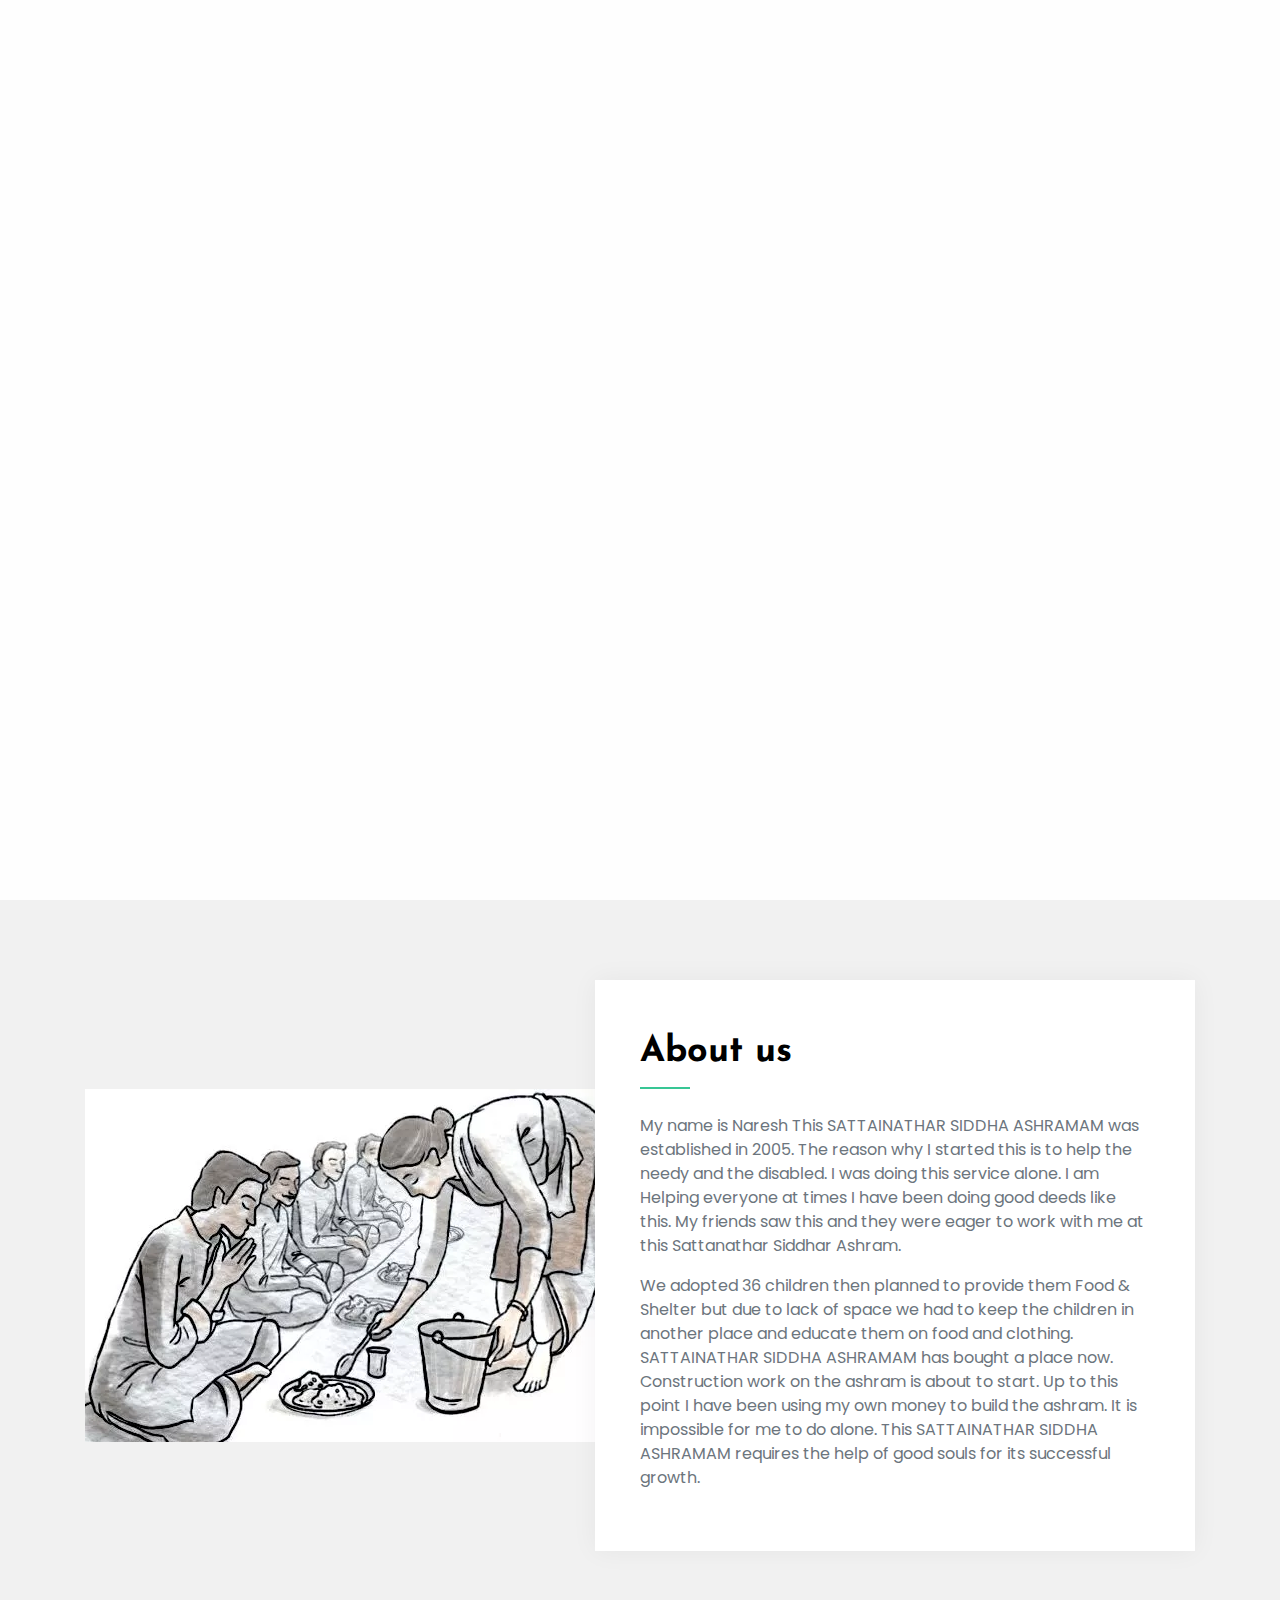
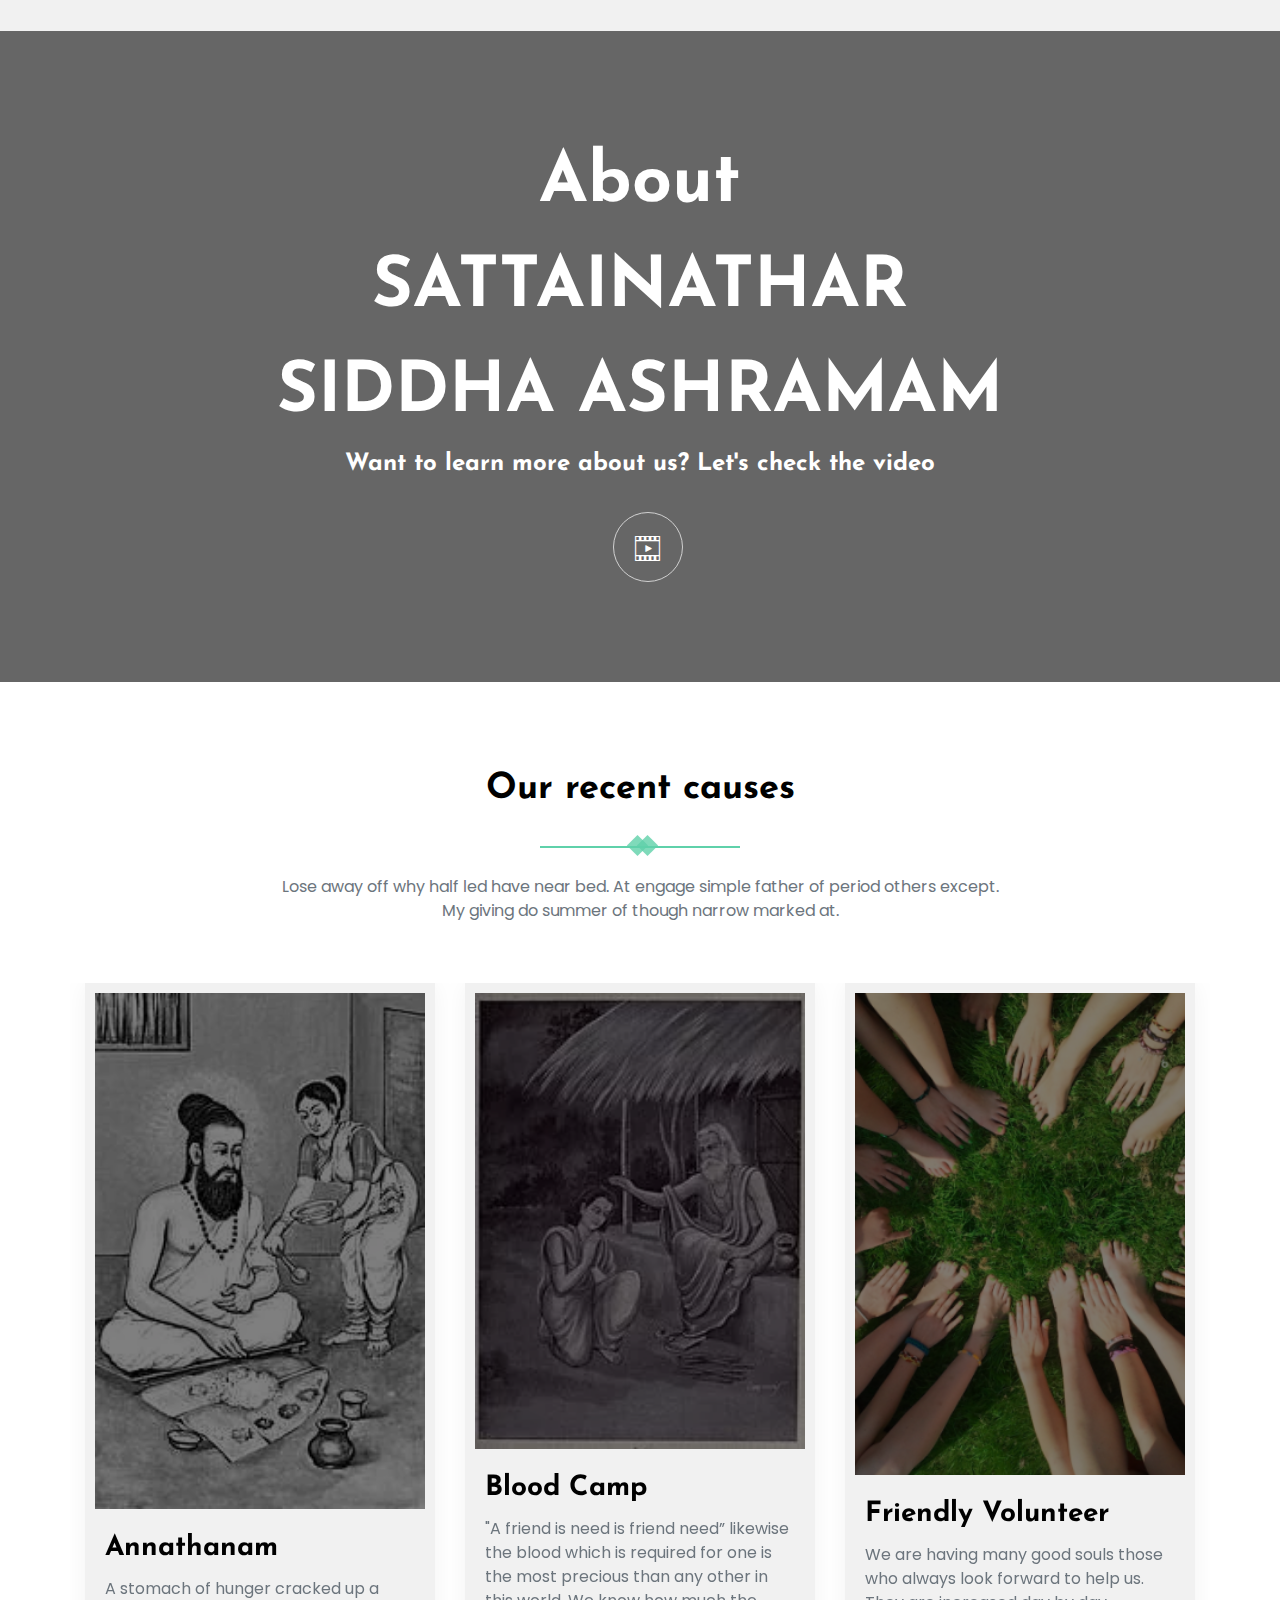
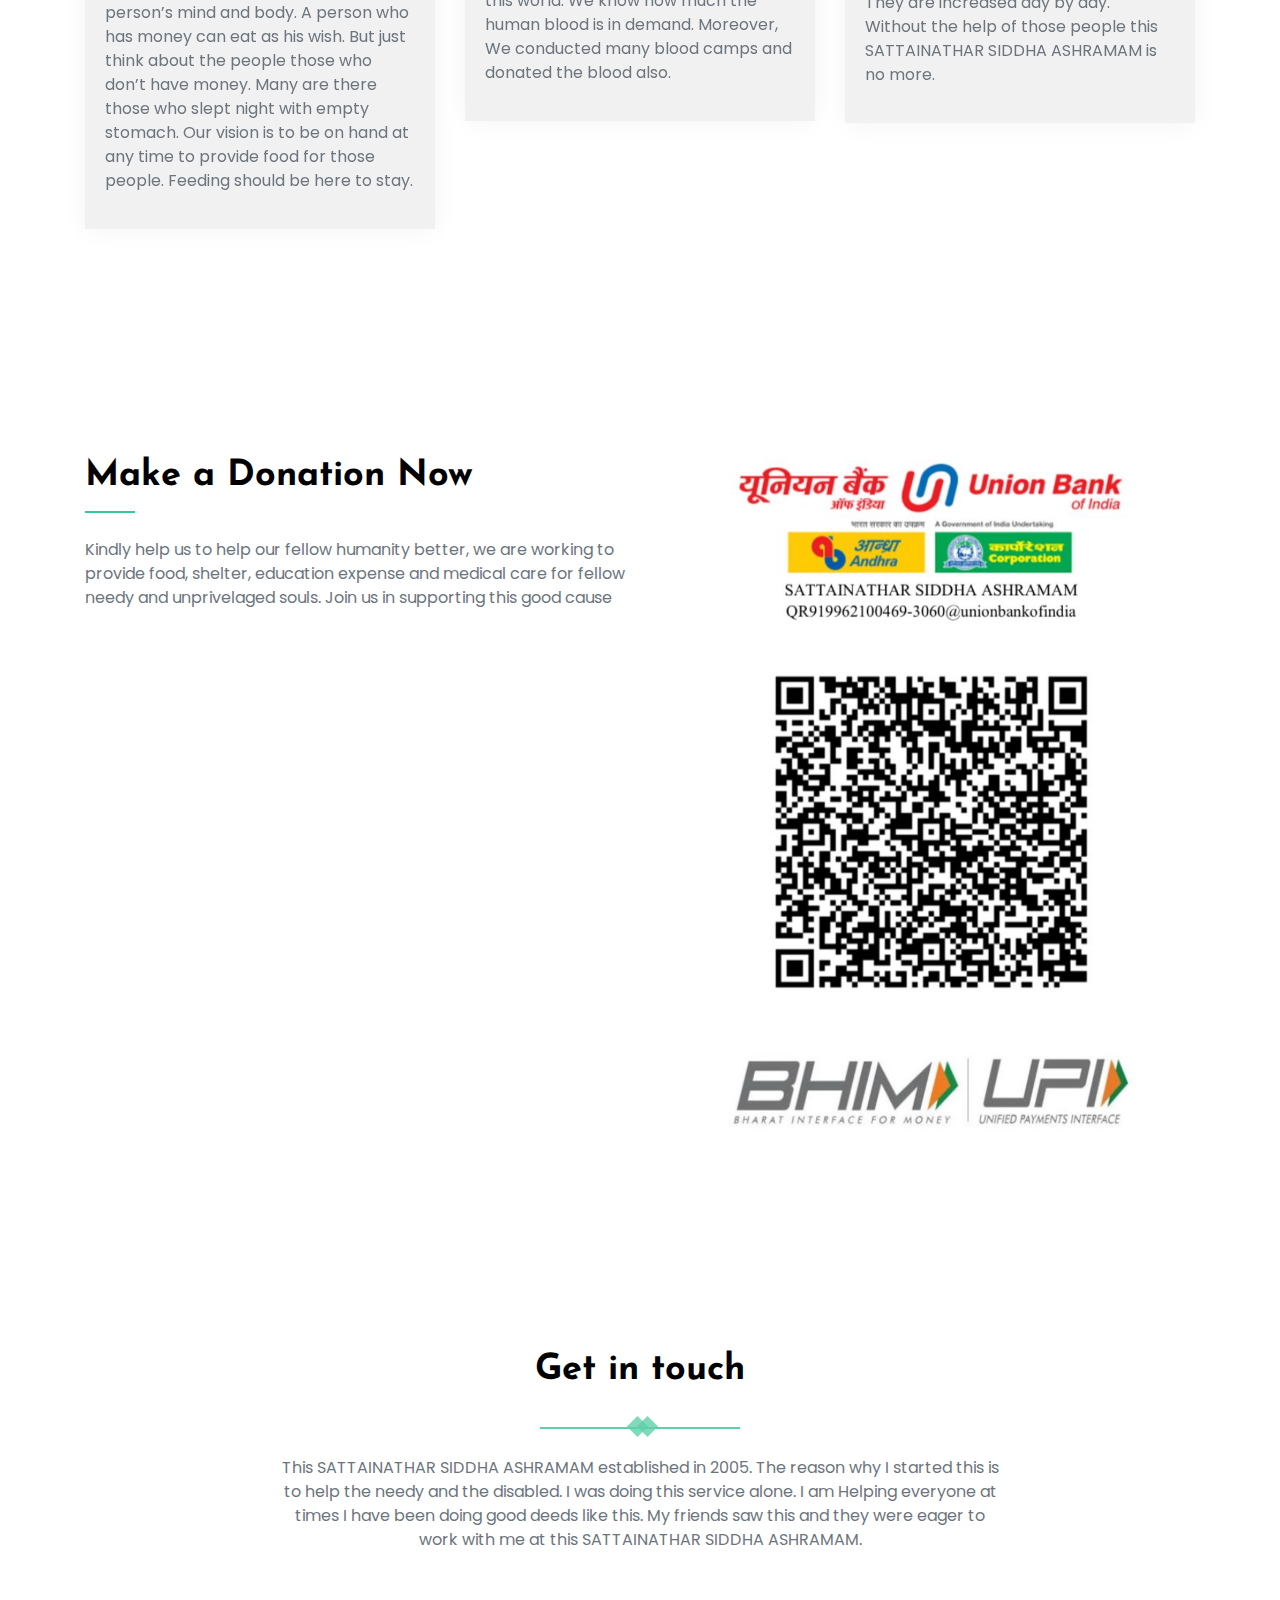
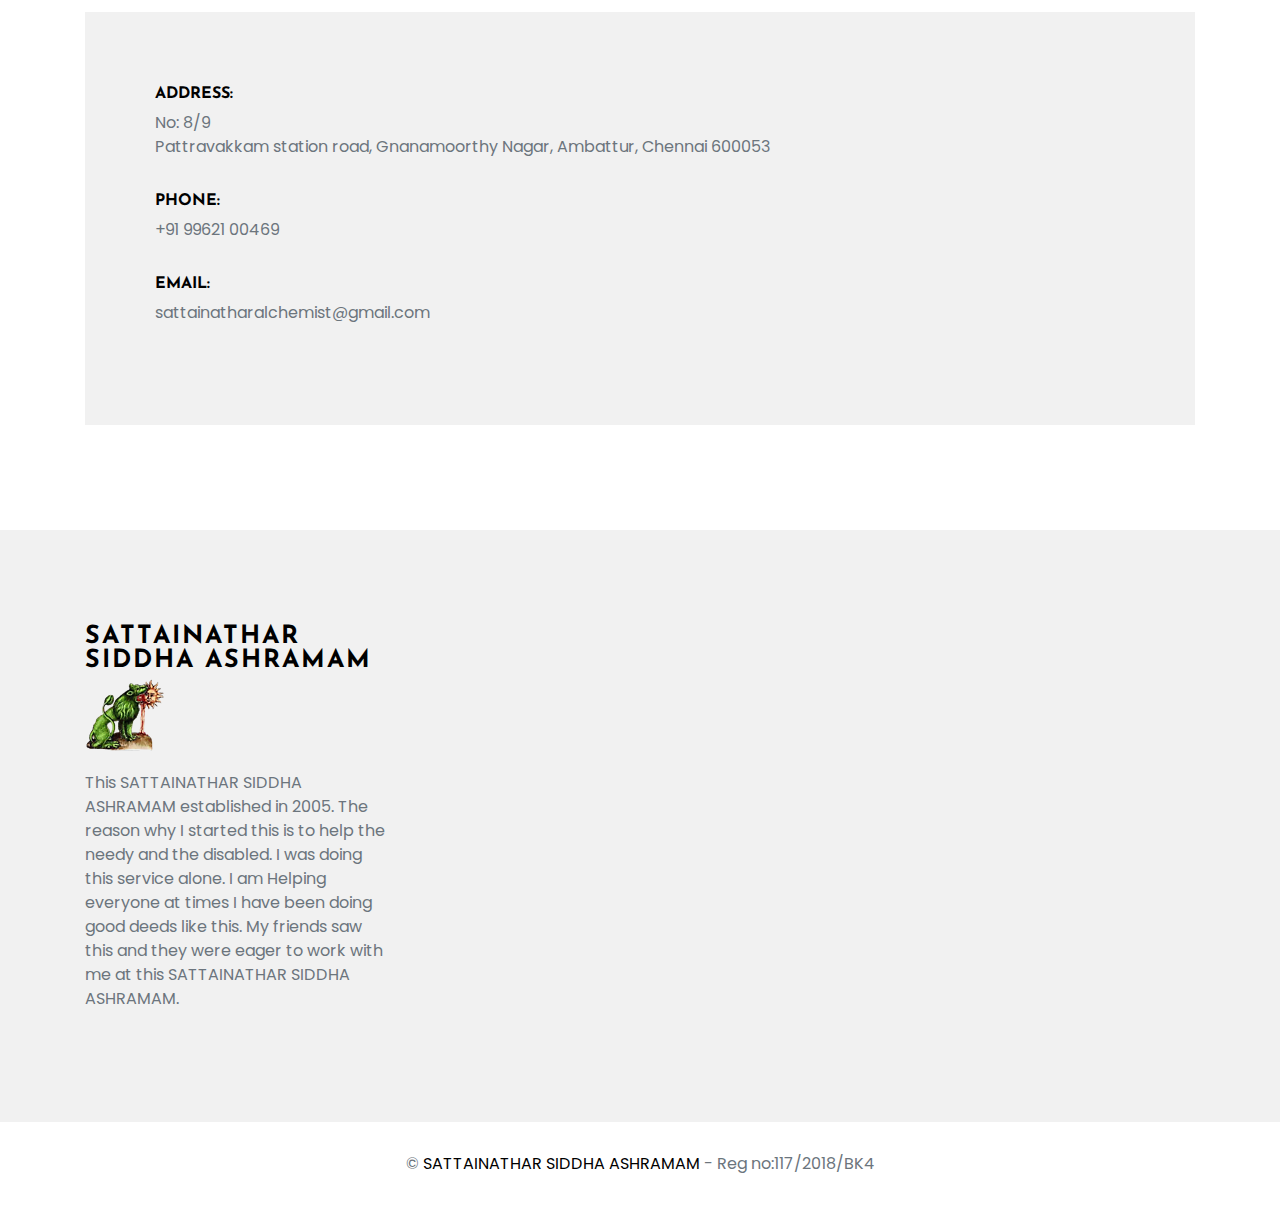
<file: index.html>
<!DOCTYPE html>
<html lang="en">
   <head>
      <meta charset="UTF-8">
      <meta name="viewport" content="width=device-width, initial-scale=1.0">
      <meta http-equiv="X-UA-Compatible" content="ie=edge">
      <!-- Page Title -->
      <title>SATTAINATHAR SIDDHA ASHRAMAM</title>
      <!-- Favicon -->
      <link rel="icon" href="/img/favicon.ico" />
      <!---IcoFont Icon font-->
      <link rel="stylesheet" href="css/icofont.min.css">
      <!-- Bootsrap CSS -->
      <link rel="stylesheet" href="css/bootstrap.min.css">

	    <!-- Animate CSS -->
      <link href="css/animate.css" rel="stylesheet">
      <!-- Magnific Popup core CSS -->
      <link rel="stylesheet" href="css/magnific-popup.css">
      <!-- Magnific Popup core CSS -->
      <link rel="stylesheet" href="css/modal-video.min.css">
      <!-- Swiper CSS -->
      <link rel="stylesheet" href="css/swiper.min.css">
      <!-- Theme Style -->
      <link rel="stylesheet" href="css/style-theme.css">
      <!-- Global margin paddings CSS -->
      <link rel="stylesheet" href="css/margin-paddings.css">
      <!-- Responsive CSS -->
      <link rel="stylesheet" href="css/responsive.css">

   </head>
   <body data-spy="scroll" data-target="#navbarCodeply" data-offset="70">
      <div id="preloader-wrap">
          <div class="preloader"></div>
      </div>
      
      <!-- ========== Header Nav Start ========== -->
      <header>
         <nav class="navbar navbar-inverse navbar-expand-lg header-nav fixed-top light-header">
            <div class="container">
               <a class="navbar-brand" href="index.html">
                <img src="img/satainathar-wh1.png" alt="" width="50" height="50">
               </a>
               <button class="navbar-toggler" type="button" data-toggle="collapse" data-target="#navbarCodeply">
                  <i class="icofont-navigation-menu"></i>
               </button>
               <div class="collapse navbar-collapse" id="navbarCodeply">
                  <ul class="nav navbar-nav ml-auto">
                     <li>
                        <a class="nav-link" href="#home">Home</a>
                     </li>
                     <li><a class="nav-link" href="#about">About</a></li>
                     <li><a class="nav-link" href="#causes">Causes</a></li>
                     <li><a class="nav-link" href="#donate">Donate</a></li>
                     <li><a class="nav-link" href="#contact">Contact</a></li>
                  </ul>
               </div>
            </div>
         </nav>
      </header>
      <!-- ========== Header Nav End ========== -->
      <!-- ========== Slider Start ========== -->
      <section id="home">
        <div class="swiper-container hero-swiper">
          <div class="swiper-wrapper">
            <div class="swiper-slide">
            <div class="hero-area hero-slide" style="background-image:url(img/banner/siddha.png);">
              <div class="overlay overlay-5"></div>
              <div class="container">
                  <div class="row full-height align-items-center text-center">
                    <div class="col p-100px-t p-50px-b slider-text">
                        <h4 class="tlt1">SATTAINATHAR SIDDHA ASHRAMAM</h4>
                        <div class="divider-circle mt-4"></div>
                        <h2 class="text-capitalize m-35px-tb tlt">We give a helping hand for hopeless peoples</h2>
                        <div class="hero-btn-wrapper">
                          <a href="#contact" class="btn btn-default btn-default-outline">Contact us</a>
                          <a class="btn btn-default" href="#donate">Donate now</a>
                        </div>
                    </div>
                  </div>
              </div>
            </div>
            </div>
            <!--End single slide -->

            <div class="swiper-slide">
            <div class="hero-area hero-slide" style="background-image:url(img/banner/bg1.webp);">
              <div class="overlay overlay-5"></div>
              <div class="container">
                  <div class="row full-height align-items-center text-center">
                    <div class="col p-100px-t p-50px-b">
                        <h4 class="tlt1">SATTAINATHAR SIDDHA ASHRAMAM</h4>
                        <div class="divider-circle mt-4"></div>
                        <h2 class="text-capitalize m-35px-tb tlt">We do Annathanam to feed the hungry souls</h2>
                        <div class="hero-btn-wrapper">
                          <a href="#contact" class="btn btn-default btn-default-outline">Contact us</a>
                          <a class="btn btn-default" href="#">Donate now</a>
                        </div>
                    </div>
                  </div>
              </div>
            </div>
          </div>
          <!--End single slide -->

          <div class="swiper-slide">
            <div class="hero-area hero-slide" style="background-image:url(img/banner/bg2.webp);">
              <div class="overlay overlay-5"></div>
              <div class="container">
                  <div class="row full-height align-items-center text-center">
                    <div class="col p-100px-t p-50px-b">
                        <h4 class="tlt1">SATTAINATHAR SIDDHA ASHRAMAM</h4>
                        <div class="divider-circle mt-4"></div>
                        <h2 class="text-capitalize m-35px-tb tlt">We give a helping hand for happy life</h2>
                        <div class="hero-btn-wrapper">
                          <a href="#contact" class="btn btn-default btn-default-outline">Contact us</a>
                          <a class="btn btn-default" href="#">Donate now</a>
                        </div>
                    </div>
                  </div>
              </div>
            </div>
          </div>

          <div class="swiper-slide">
            <div class="hero-area hero-slide" style="background-image:url(img/banner/bg3.webp);">
              <div class="overlay overlay-5"></div>
              <div class="container">
                  <div class="row full-height align-items-center text-center">
                    <div class="col p-100px-t p-50px-b">
                        <h4 class="tlt1">SATTAINATHAR SIDDHA ASHRAMAM</h4>
                        <div class="divider-circle mt-4"></div>
                        <h2 class="text-capitalize m-35px-tb tlt">We give a helping hand for happy life</h2>
                        <div class="hero-btn-wrapper">
                          <a href="#contact" class="btn btn-default btn-default-outline">Contact us</a>
                          <a class="btn btn-default" href="#">Donate now</a>
                        </div>
                    </div>
                  </div>
              </div>
            </div>
          </div>
          <div class="swiper-slide">
            <div class="hero-area hero-slide" style="background-image:url(img/banner/bg4.webp);">
              <div class="overlay overlay-5"></div>
              <div class="container">
                  <div class="row full-height align-items-center text-center">
                    <div class="col p-100px-t p-50px-b">
                        <h4 class="tlt1">SATTAINATHAR SIDDHA ASHRAMAM</h4>
                        <div class="divider-circle mt-4"></div>
                        <h2 class="text-capitalize m-35px-tb tlt">We organise medical camp to help the needy souls</h2>
                        <div class="hero-btn-wrapper">
                          <a href="#contact" class="btn btn-default btn-default-outline">Contact us</a>
                          <a class="btn btn-default" href="#">Donate now</a>
                        </div>
                    </div>
                  </div>
              </div>
            </div>
          </div>
          <div class="swiper-slide">
            <div class="hero-area hero-slide" style="background-image:url(img/banner/bg5.webp);">
              <div class="overlay overlay-5"></div>
              <div class="container">
                  <div class="row full-height align-items-center text-center">
                    <div class="col p-100px-t p-50px-b">
                        <h4 class="tlt1">SATTAINATHAR SIDDHA ASHRAMAM</h4>
                        <div class="divider-circle mt-4"></div>
                        <h2 class="text-capitalize m-35px-tb tlt">We give a helping hand for happy life</h2>
                        <div class="hero-btn-wrapper">
                          <a href="#contact" class="btn btn-default btn-default-outline">Contact us</a>
                          <a class="btn btn-default" href="#">Donate now</a>
                        </div>
                    </div>
                  </div>
              </div>
            </div>
          </div>
          <!--End single slide -->

          </div>
          
          <div class="swiper-pagination"></div>
          <!-- Pagenation -->
        </div>

      </section>
      <!-- ========== Slider End ========== -->
      <!-- ========== About Start ========== -->
      <section id="about" class="p-80px-tb bg-light">
         <div class="container">
            <div class="row">
               <div class="col-md-6 col-sm-12 col-xs-12 align-self-center">
                  <img class="img-responsive" src="img/mun5.webp" alt="Helping hands">
               </div>
               <div class="col-md-6 col-sm-12 col-xs-12 align-self-center">
                  <div class="about-box diffuse-shadow p-45px sm-p-25px bg-white">
                     <h2>About us</h2>
                     <div class="divider-dashed m-25px-b"></div>
                     <p class="para_1">My name is Naresh

                        This SATTAINATHAR SIDDHA ASHRAMAM was established in 2005. The reason why I started this
                        is to help the needy and the disabled. I was doing this service alone. I am Helping everyone
                        at times I have been doing good deeds like this. My friends saw this and they were eager to
                        work with me at this Sattanathar Siddhar Ashram.

                    </p class="para_1">
                    <p class="para_2">We adopted 36 children then planned to provide them Food & Shelter but due to
                        lack of space we had to keep the children in another place and educate them on food and
                        clothing.
                        SATTAINATHAR SIDDHA ASHRAMAM has bought a place now. Construction work on the ashram is about to
                        start. Up to this point I have been using my own money to build the ashram. It is impossible
                        for me to do alone. This SATTAINATHAR SIDDHA ASHRAMAM requires the help of good souls for its
                        successful growth.</p>
                     </div>
               </div>
            </div>
         </div>
      </section>
      <!-- ========== About End ========== -->
      <!-- Video Section Start -->
      <section class="p-100px-tb overlay overlay-6 parallax" style="background-image:url(img/video-promo.webp)">
         <div class="container">
            <div class="row">
               <div class="col-sm-8 offset-sm-2 text-center promo-video">
                  <h1 class="m-0px-b">About SATTAINATHAR SIDDHA ASHRAMAM</h1>
                  <h4 class="m-30px-b sm-m-25px-b">Want to learn more about us? Let's check the video</h4>
                  <div class="video-btn">
                     <button class="js-modal-btn" data-video-id="4pMDXttSlPA">
                        <i class="icofont-video-alt"></i>
                     </button>
                  </div>
               </div>
            </div>
         </div>
      </section>
      <!-- Video Section End -->
      <!-- ========== Causes Start ========== -->
      <section id="causes" class="p-80px-tb bg-white">
         <div class="container">
            <div class="row">
               <div class="col-sm-8 offset-sm-2">
                  <div class="section-title text-center m-60px-b">
                     <h2>Our recent causes</h2>
                     <div class="divider-circle mx-auto"></div>
                     <p>Lose away off why half led have near bed. At engage simple father of period others except. My giving do summer of though narrow marked at.</p>
                  </div>
               </div>
            </div>
            <div class="row">
               <div class="swiper-container causes-swiper p-60px-b">
                  <div class="swiper-wrapper">
                       <!-- Single causes item start -->
                      <div class="swiper-slide">
                        <div class="col">
                              <article class="content-box diffuse-shadow bg-light p-10px">
                                 <div class="btn-relative-img text-center overlay overlay-5">
                                    <img src="img/mun2.webp" alt="">
                                    <div class="lightbox-icons">
                                       <a href="img/mun2.webp" class="causes-lightbox" title="Donate for victims">
                                        <i class="icofont-image"></i>
                                       </a>
                                       <button class="js-modal-btn" data-video-id="4pMDXttSlPA">
                                       <i class="icofont-video-alt"></i>
                                       </button>
                                    </div>
                                    <a href="#donate" class="btn btn-default btn-small">Donate</a>
                                 </div>
                                 <div class="content-area mt-2 p-10px">
                                    <h3><a href="#">Annathanam</a></h3>
                                    <p>A stomach of hunger cracked up a person’s mind and body. A person who has money can eat as his wish. But just think about the people those who don’t have money. Many are there those who slept night with empty stomach. Our vision is to be on hand at any time to provide food for those people. Feeding should be here to stay.
                                    </p>
                                 </div>
                                
                              </article>
                          </div>
                      </div>
                       <!-- Single causes item end -->
                       <!-- Single causes item start -->
                       <div class="swiper-slide">
                        <div class="col">
                              <article class="content-box diffuse-shadow bg-light p-10px">
                                 <div class="btn-relative-img text-center overlay overlay-5">
                                    <img src="img/mun6.webp" alt="">
                                    <div class="lightbox-icons">
                                       <a href="img/mun6.webp" class="causes-lightbox" title="Donate for victims">
                                        <i class="icofont-image"></i>
                                       </a>
                                       <button class="js-modal-btn" data-video-id="4pMDXttSlPA">
                                       <i class="icofont-video-alt"></i>
                                       </button>
                                    </div>
                                    <a href="#donate" class="btn btn-default btn-small">Donate</a>
                                 </div>
                                 <div class="content-area mt-2 p-10px">
                                    <h3><a href="#">Blood Camp</a></h3>
                                    <p>"A friend is need is friend need” likewise the blood which is required for one is the most precious than any other in this world. We know how much the human blood is in demand. Moreover, We conducted many blood camps and donated the blood also.</p>
                                 </div>
                                
                              </article>
                          </div>
                      </div>
                       <!-- Single causes item end -->
                       <!-- Single causes item start -->
                       <div class="swiper-slide">
                        <div class="col">
                              <article class="content-box diffuse-shadow bg-light p-10px">
                                 <div class="btn-relative-img text-center overlay overlay-5">
                                    <img src="img/help/3.png" alt="">
                                    <div class="lightbox-icons">
                                       <a href="img/help/3.png" class="causes-lightbox" title="Donate for victims">
                                        <i class="icofont-image"></i>
                                       </a>
                                       <button class="js-modal-btn" data-video-id="4pMDXttSlPA">
                                       <i class="icofont-video-alt"></i>
                                       </button>
                                    </div>
                                    <a href="#donate" class="btn btn-default btn-small">Donate</a>
                                 </div>
                                 <div class="content-area mt-2 p-10px">
                                    <h3><a href="#">Friendly Volunteer </a></h3>
                                    <p>We are having many good souls those who always look forward to help us. They are increased day by day. Without the help of those people this SATTAINATHAR SIDDHA ASHRAMAM is no more.</p>
                                 </div>
                                
                              </article>
                          </div>
                      </div>
                    </div>
                    <!-- Slider Pagination -->
               </div>

            </div>
         </div>
      </section>
      <!-- ========== Causes End ========== -->
     
    

      <!-- Join volunteers Start-->
      <section id="donate" class="p-80px-tb">
          <div class="container">
             <div class="row">
                <div class="col-md-6 col-sm-12 sm-m-35px-b">
                   <h2>Make a Donation Now</h2>
                   <div class="divider-dashed m-25px-b"></div>
                   <p class="m-25px-b">Kindly help us to help our fellow humanity better, we are working to provide food, shelter, education expense and medical care for fellow needy and unprivelaged souls. Join us in supporting this good cause </p>
               
                   <!-- <form><script src="https://checkout.razorpay.com/v1/payment-button.js" data-payment_button_id="pl_IM8Uu52sCDvBOw" async> </script> </form> -->

                </div>
                <div class="col-md-6 col-sm-12">
                   <img src="img/upi1.png" alt="">
                </div>
             </div>
          </div>
       </section>
       <!-- Join volunteers End-->
      
      <!-- Start contact section  -->
      <section id="contact" class="p-80px-tb bg-white">
         <div class="container">
            <div class="row">
               <div class="col-sm-8 offset-sm-2">
                  <div class="section-title text-center m-60px-b">
                     <h2>Get in touch</h2>
                     <div class="divider-circle mx-auto"></div>
                     <p>This SATTAINATHAR SIDDHA ASHRAMAM established in 2005. The reason why I started this is to help the needy and the disabled. I was doing this service alone. I am Helping everyone at times I have been doing good deeds like this. My friends saw this and they were eager to work with me at this SATTAINATHAR SIDDHA ASHRAMAM.

                    </p>
                  </div>
               </div>
            </div>
            <div class="row">
               <div class="col-lg-12 col-md-12 col-sm-12 m-25px-b">
                  <div class="contact-form-box bg-light">
                    <div class="address-wrap bg-light p-30px">
                        <ul>
                          <li><span>Address:</span>No: 8/9 <br> Pattravakkam station road, Gnanamoorthy Nagar, Ambattur, Chennai 600053 </li>
                            <li><span>Phone:</span><a href="#">+91 99621 00469</a></li>
                            <li><span>Email:</span><a href="#">sattainatharalchemist@gmail.com</a></li>
                        </ul>
                     </div>
                  </div>
               </div>
             
            </div>
         </div>
      </section>
      <!-- End contact section -->
      <!-- Footer Top Start -->
      <section id="footer-top" class="p-80px-tb bg-light">
        <div class="container">
          <div class="row">
            <div class="col-lg-6 col-md-12 col-sm-12">
              <div class="row">
                <div class="single-widget col-md-7 col-sm-6">
                    <a class="widget-logo" href="#">
                     SATTAINATHAR SIDDHA ASHRAMAM
                     <img src="img/logo-white1.png" alt="">
                    </a>
                    <p>This SATTAINATHAR SIDDHA ASHRAMAM established in 2005. The reason why I started this is to help the needy and the disabled. I was doing this service alone. I am Helping everyone at times I have been doing good deeds like this. My friends saw this and they were eager to work with me at this SATTAINATHAR SIDDHA ASHRAMAM.</p>
                  </div>
                
                </div>
            </div>
          
          </div>
        </div>
      </section>
      <!-- Footer Top End -->
      <!-- Start footer -->
      <footer id="footer" class="p-30px-tb bg-white">
         <div class="container">
            <div class="row">
               <div class="col text-center">
                  <p class="copyright-text">&copy; <a href="">SATTAINATHAR SIDDHA ASHRAMAM</a> - Reg no:117/2018/BK4
                  </p>
               </div>
            </div>
         </div>
      </footer>
      <!-- End footer -->
      <!-- jQuery -->
      <script src="js/thirdparty/jquery-3.2.1.min.js"></script>
      <script src="js/thirdparty/jquery-migrate-3.0.0.min.js"></script>
      <!-- Bootstrap JS -->
      <script src="js/thirdparty/bootstrap.min.js"></script>
      <!-- Animated text -->
      <script src="js/thirdparty/jquery.textillate.js"></script>
      <script src="js/thirdparty/jquery.lettering.js"></script>
      <script src="js/thirdparty/jquery.fittext.js"></script>
      <!-- Magnific Popup core JS -->
      <script src="js/thirdparty/jquery.magnific-popup.min.js"></script>
      <!-- Modal video Popup core JS -->
      <script src="js/thirdparty/modal-video.min.js"></script>
      <!-- Waypoints JS -->
      <script src="js/thirdparty/waypoints.min.js"></script>
      <!-- CounterUp JS -->
      <script src="js/thirdparty/jquery.counterup.min.js"></script>
      <!-- Isotop JS -->
      <script src="js/thirdparty/isotope.pkgd.min.js"></script>
      <!-- AjaxChimp js -->
      <script src="js/thirdparty/jquery.ajaxchimp.min.js"></script>
      <!-- Swiper JS -->
      <script src="js/thirdparty/swiper.min.js"></script>
      <!-- Custom -->
      <script src="js/thirdparty/custom.js"></script>

	
   </body>
</html>
</file>
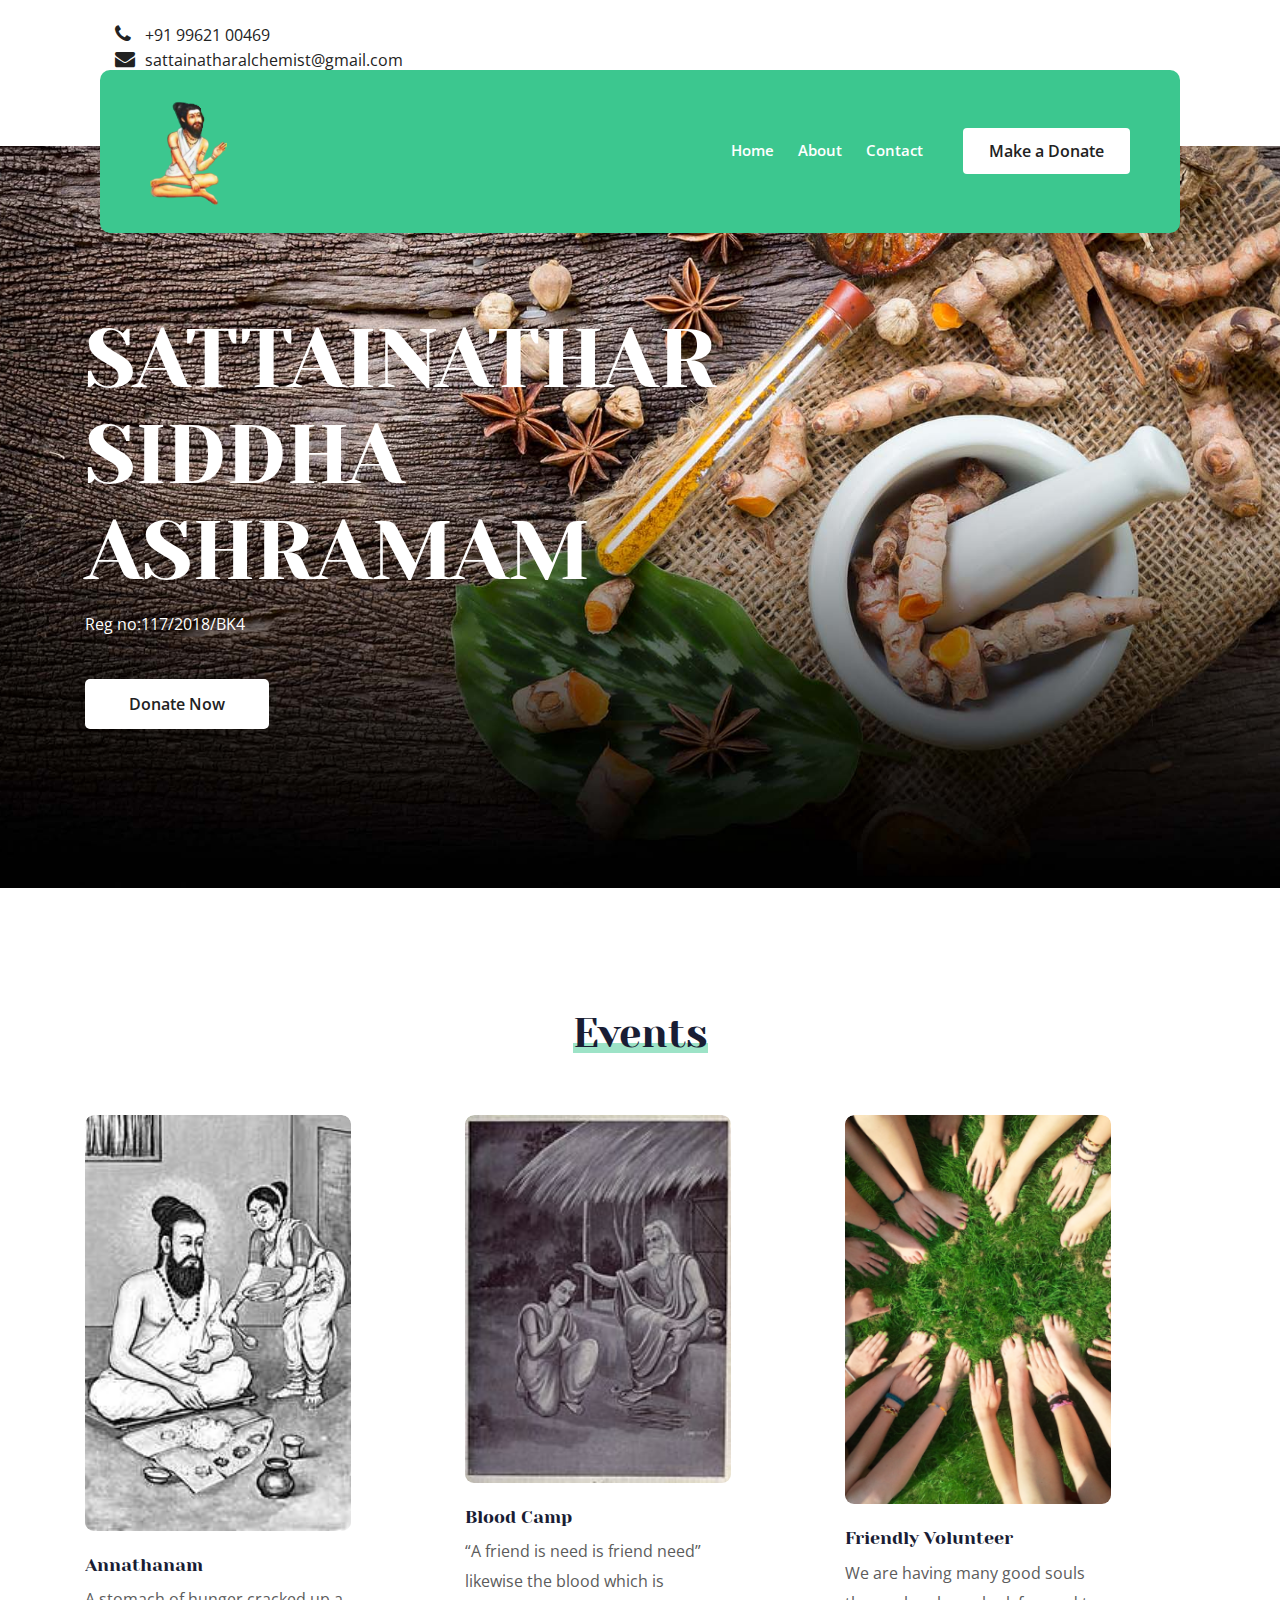
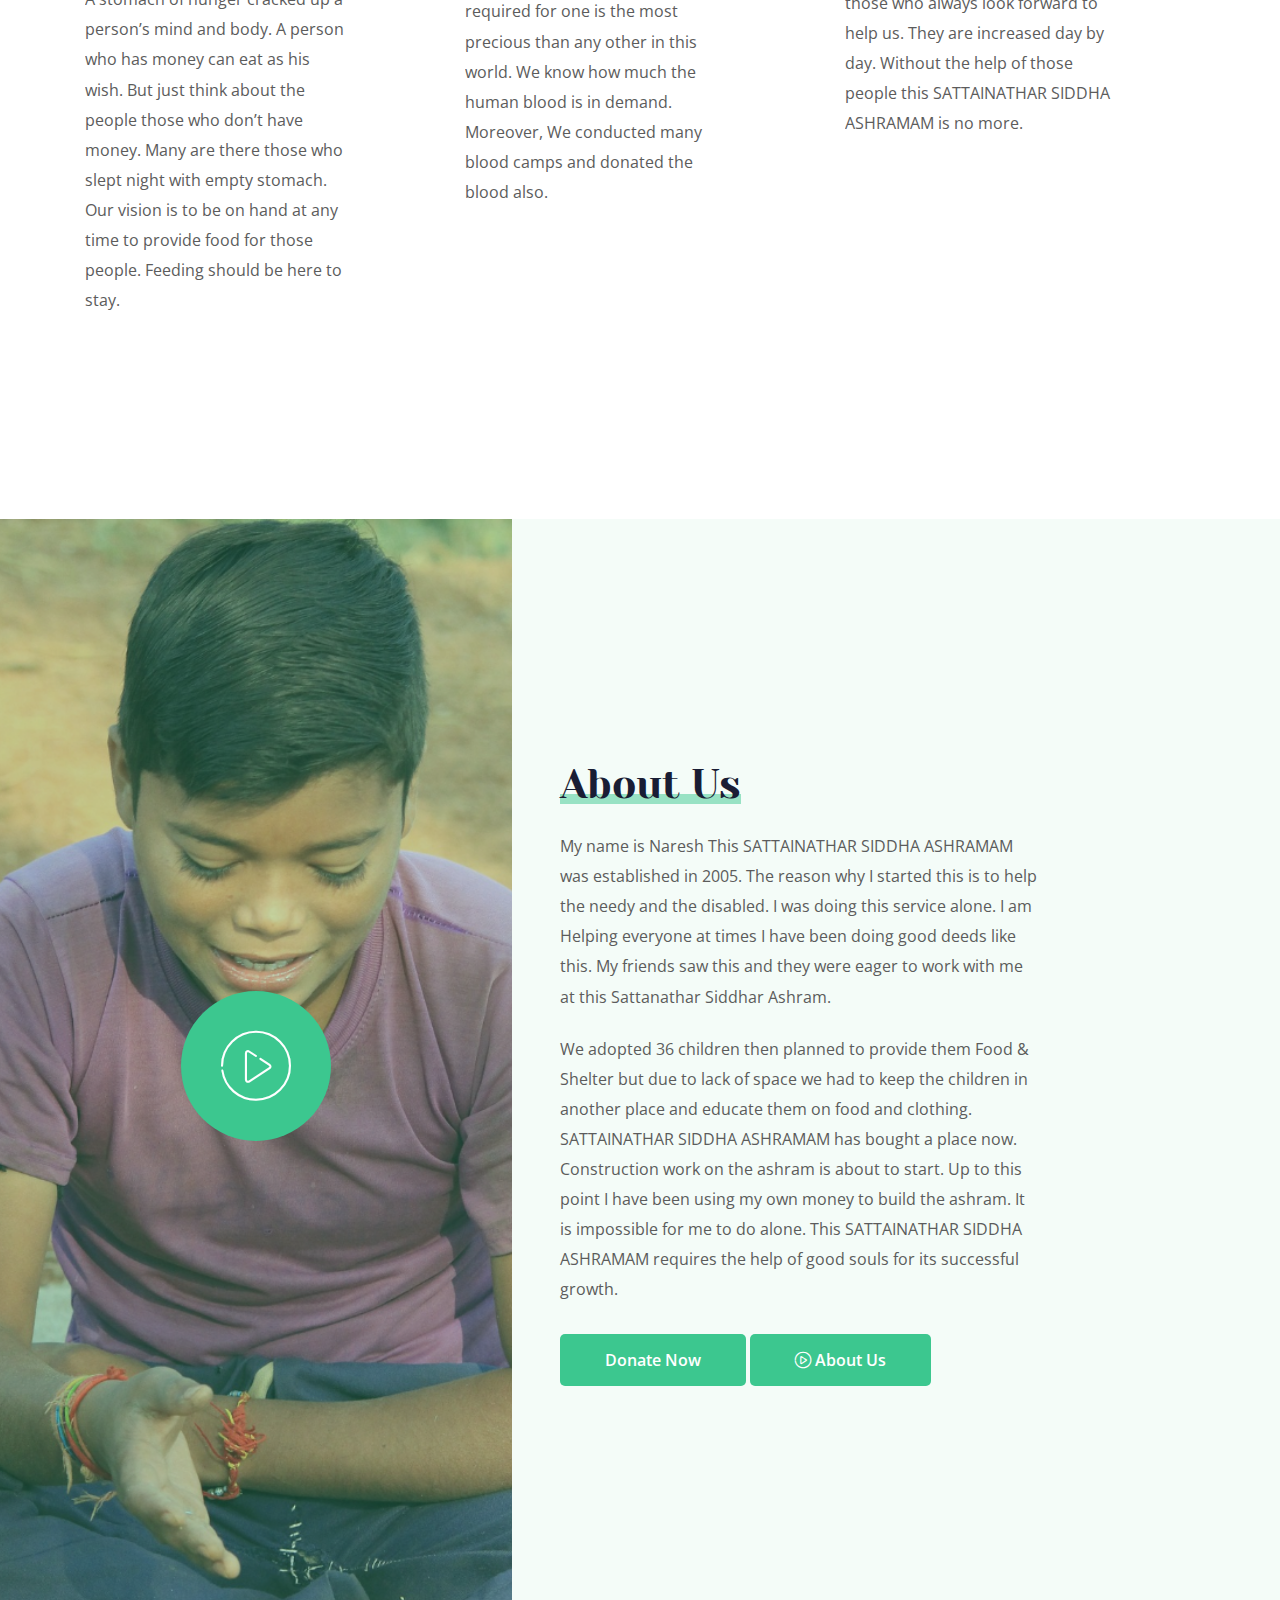
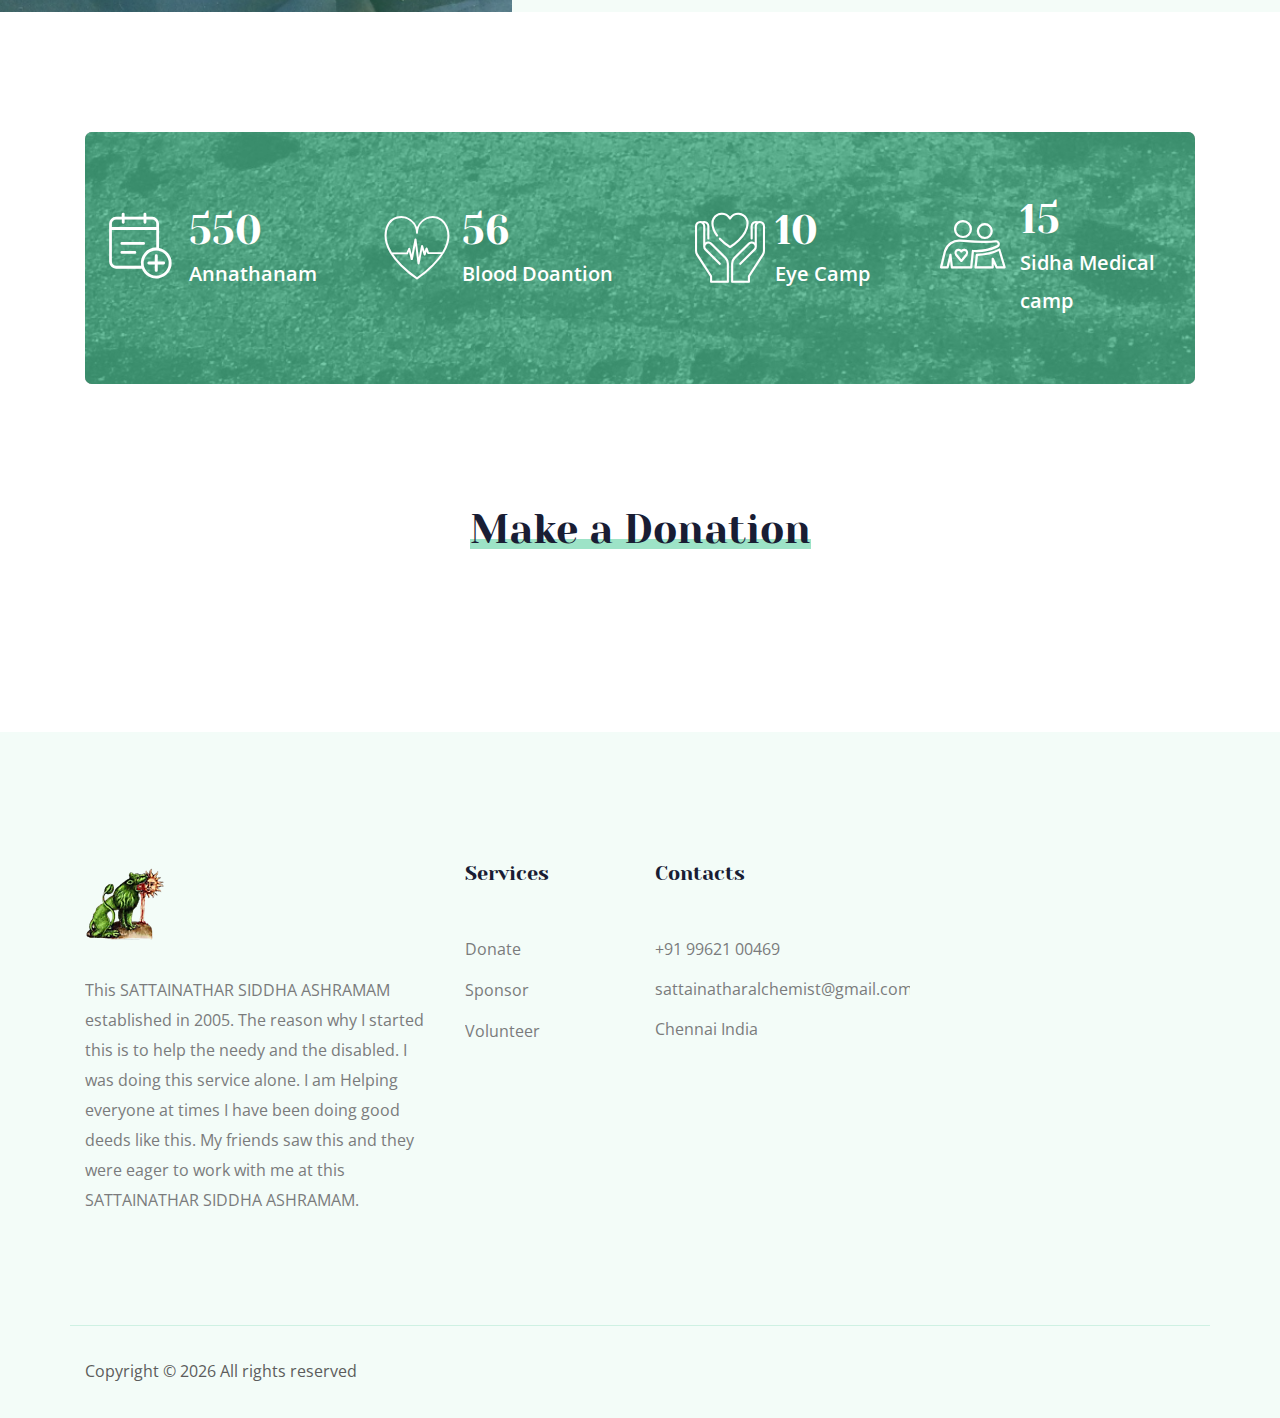
<file: index_old.html>
<!doctype html>
<html class="no-js" lang="zxx">

<head>
    <meta charset="utf-8">
    <meta http-equiv="x-ua-compatible" content="ie=edge">
    <title>Sattainatharalchemist</title>
    <meta name="description" content="">
    <meta name="viewport" content="width=device-width, initial-scale=1">

    <!-- <link rel="manifest" href="site.webmanifest"> -->
    <link rel="shortcut icon" type="image/x-icon" href="img/favicon.png">
    <!-- Place favicon.ico in the root directory -->

    <!-- CSS here -->
    <link rel="stylesheet" href="css/bootstrap.min.css">
    <link rel="stylesheet" href="css/owl.carousel.min.css">
    <link rel="stylesheet" href="css/magnific-popup.css">

    <link media="all" rel="stylesheet"
        href="https://maxcdn.bootstrapcdn.com/font-awesome/4.7.0/css/font-awesome.min.css">
    <link rel="stylesheet" href="css/themify-icons.css">
    <link rel="stylesheet" href="css/nice-select.css">
    <link rel="stylesheet" href="css/flaticon.css">
    <link rel="stylesheet" href="css/gijgo.css">
    <link rel="stylesheet" href="css/animate.css">
    <link rel="stylesheet" href="css/slicknav.css">
    <link rel="stylesheet" href="css/style.css">
    <!-- <link rel="stylesheet" href="css/responsive.css"> -->
</head>

<body data-spy="scroll" data-target=".navbar" data-offset="150" id="#homeDiv">
    <!--[if lte IE 9]>
            <p class="browserupgrade">You are using an <strong>outdated</strong> browser. Please <a href="https://browsehappy.com/">upgrade your browser</a> to improve your experience and security.</p>
        <![endif]-->


    <!-- header-start -->
    <header>
        <div class="header-area ">
            <div class="header-top_area">
                <div class="container-fluid">
                    <div class="row">
                        <div class="col-xl-6 col-md-12 col-lg-8">
                            <div class="short_contact_list">
                                <ul>
                                    <li><a href="#"> <i class="fa fa-phone"></i> +91 99621 00469</a></li>
                                    <li><a href="#"> <i class="fa fa-envelope"></i>sattainatharalchemist@gmail.com</a>
                                    </li>
                                </ul>
                            </div>
                        </div>
                    </div>
                </div>
            </div>
            <div id="sticky-header" class="main-header-area">
                <div class="container-fluid">
                    <div class="row align-items-center">
                        <div class="col-xl-3 col-lg-3">
                            <div class="logo">
                                <a href="index.html">
                                    <img src="img/satainathar-wh1.png" alt="">
                                </a>
                            </div>
                        </div>
                        <div class="col-xl-9 col-lg-9">
                            <div class="main-menu">
                                <nav>
                                    <ul id="navigation">
                                        <li><a href="#homeDiv">home</a></li>
                                        <li><a href="#aboutDiv">About</a></li>
                                        <li><a href="#contactDiv">Contact</a></li>
                                    </ul>
                                </nav>
                                <div class="Appointment">
                                    <div class="book_btn d-none d-lg-block">
                                        <a data-scroll-nav='1' href="#donateDiv">Make a Donate</a>
                                    </div>
                                </div>
                            </div>
                        </div>
                        <div class="col-12">
                            <div class="mobile_menu d-block d-lg-none"></div>
                        </div>
                    </div>
                </div>
            </div>
        </div>
    </header>
    <!-- header-end -->

    <!-- slider_area_start -->
    <div class="slider_area" id="homeDiv">
        <div class="single_slider  d-flex align-items-center slider_bg_1 ">
            <div class="container">
                <div class="row">
                    <div class="col-lg-9">
                        <div class="slider_text">

                            <h3>SATTAINATHAR SIDDHA ASHRAMAM</h3>
                            <p>Reg no:117/2018/BK4</p>
                            <a href="#donateDiv" class="boxed-btn3">Donate Now
                            </a>
                        </div>
                    </div>
                </div>
            </div>
        </div>
    </div>
    <!-- slider_area_end -->

    <!-- reson_area_start  -->
    <div class="reson_area section_padding">
        <div class="container">
            <div class="row justify-content-center">
                <div class="col-lg-6">
                    <div class="section_title text-center mb-55">
                        <h3><span>Events</span></h3>
                    </div>
                </div>
            </div>
            <div class="row justify-content-center">
                <div class="col-lg-4 col-md-6">
                    <div class="single_reson">

                        <div class="thum">
                            <div class="thum_1">
                                <img src="img/mun2.jpeg" alt="">
                                <div class="mt-4">
                                    <h4>Annathanam</h4>
                                    <p> A stomach of hunger cracked up a person’s mind and body.
                                        A person who has money can eat as his wish. But just think about the people
                                        those who don’t have money. Many are there those who slept night with empty
                                        stomach.
                                        Our vision is to be on hand at any time to provide food for those people.
                                        Feeding should be here to stay.
                                    </p>
                                </div>
                            </div>

                        </div>
                    </div>
                </div>
                <div class="col-lg-4 col-md-6">
                    <div class="single_reson">
                        <div class="thum">
                            <div class="thum_1">
                                <img src="img/mun6.jpeg" alt="">
                                <div class="mt-4">
                                    <h4>Blood Camp</h4>
                                    <p>“A friend is need is friend need” likewise the blood which is required for one is
                                        the most precious than any other in this world. We know how much the human blood
                                        is in demand.
                                        Moreover, We conducted many blood camps and donated the blood also. </p>

                                </div>
                            </div>

                        </div>

                    </div>
                </div>
                <div class="col-lg-4 col-md-6">
                    <div class="single_reson">
                        <div class="thum">
                            <div class="thum_1">
                                <img src="img/help/3.png" alt="">

                                <div class="mt-4">
                                    <h4>Friendly Volunteer</h4>
                                    <p>We are having many good souls those who always look forward to help us. They are
                                        increased day by day.
                                        Without the help of those people this SATTAINATHAR SIDDHA ASHRAMAM is no more.</p>

                                </div>
                            </div>
                        </div>
                    </div>
                </div>
            </div>
        </div>
    </div>
    <!-- reson_area_end  -->

    <!-- latest_activites_area_start  -->
    <div class="latest_activites_area">
        <div class=" video_bg_1 video_activite  d-flex align-items-center justify-content-center">
            <a class="popup-video" href="https://www.youtube.com/watch?v=4pMDXttSlPA">
                <i class="flaticon-ui"></i>
            </a>
        </div>
        <div class="container" id="aboutDiv">
            <div class="row justify-content-end">
                <div class="col-lg-7">
                    <div class="activites_info">
                        <div class="section_title">
                            <h3> <span>About Us</span><br>
                            </h3>
                        </div>
                        <p class="para_1">My name is Naresh

                            This SATTAINATHAR SIDDHA ASHRAMAM was established in 2005. The reason why I started this
                            is to help the needy and the disabled. I was doing this service alone. I am Helping everyone
                            at times I have been doing good deeds like this. My friends saw this and they were eager to
                            work with me at this Sattanathar Siddhar Ashram.

                        </p class="para_1">
                        <p class="para_2">We adopted 36 children then planned to provide them Food & Shelter but due to
                            lack of space we had to keep the children in another place and educate them on food and
                            clothing.
                            SATTAINATHAR SIDDHA ASHRAMAM has bought a place now. Construction work on the ashram is about to
                            start. Up to this point I have been using my own money to build the ashram. It is impossible
                            for me to do alone. This SATTAINATHAR SIDDHA ASHRAMAM requires the help of good souls for its
                            successful growth.</p>
                        <a href="#donateDiv" data-scroll-nav='1' class="boxed-btn4">Donate Now</a>
                        <a href="https://www.youtube.com/watch?v=4pMDXttSlPA" data-scroll-nav='1'
                            class="boxed-btn4 popup-video">
                            <i class="flaticon-ui"></i> About Us
                        </a>
                    </div>
                </div>
            </div>
        </div>
    </div>
    <!-- latest_activites_area_end  -->


    <!-- counter_area_start  -->
    <div class="counter_area pt-120">
        <div class="container">
            <div class="counter_bg overlay">
                <div class="row">
                    <div class="col-lg-3 col-md-6">
                        <div class="single_counter d-flex align-items-center justify-content-center">
                            <div class="icon">
                                <i class="flaticon-calendar"></i>
                            </div>
                            <div class="events">
                                <h3 class="counter">550</h3>
                                <p>Annathanam</p>
                            </div>
                        </div>
                    </div>
                    <div class="col-lg-3 col-md-6">
                        <div class="single_counter d-flex align-items-center justify-content-center">
                            <div class="icon">
                                <i class="flaticon-heart-beat"></i>
                            </div>
                            <div class="events">
                                <h3 class="counter">56</h3>
                                <p>Blood Doantion</p>
                            </div>
                        </div>
                    </div>
                    <div class="col-lg-3 col-md-6">
                        <div class="single_counter d-flex align-items-center justify-content-center">
                            <div class="icon">
                                <i class="flaticon-in-love"></i>
                            </div>
                            <div class="events">
                                <h3 class="counter">10</h3>
                                <p>Eye Camp</p>
                            </div>
                        </div>
                    </div>
                    <div class="col-lg-3 col-md-6">
                        <div class="single_counter d-flex align-items-center justify-content-center">
                            <div class="icon">
                                <i class="flaticon-hug"></i>
                            </div>
                            <div class="events">
                                <h3 class="counter">15</h3>
                                <p>Sidha Medical camp</p>
                            </div>
                        </div>
                    </div>
                </div>
            </div>
        </div>
    </div>
    <!-- counter_area_end  -->


    <div id="donateDiv">

        <div class="make_donation_area section_padding">
            <div class="container">
                <div class="row justify-content-center">
                    <div class="col-lg-6">
                        <div class="section_title text-center mb-55">
                            <h3><span>Make a Donation</span></h3>
                        </div>
                    </div>
                </div>
                <div class="row justify-content-center">
                    <div class="col-lg-6">
                            <div class="row justify-content-center">

                                <div class="ustify-content-center">
                                    <form><script src="https://checkout.razorpay.com/v1/payment-button.js" data-payment_button_id="pl_IM8Uu52sCDvBOw" async> </script> </form>
                                </div>
                            </div>
                    </div>
                </div>

            </div>
        </div>

    </div>

    <!-- footer_start  -->
    <footer class="footer" id="contactDiv">
        <div class="footer_top">
            <div class="container">
                <div class="row">
                    <div class="col-xl-4 col-md-6 col-lg-4 ">
                        <div class="footer_widget">
                            <div class="footer_logo">
                                <a href="#">
                                    <img src="img/logo-white1.png" alt="">
                                </a>
                            </div>
                            <p class="address_text">This SATTAINATHAR SIDDHA ASHRAMAM established in 2005. The
                                reason why I started this is to help the needy and the disabled. I was doing this
                                service alone. I am Helping everyone at times I have been doing good deeds like this. My
                                friends saw this and they were eager to work with me at this SATTAINATHAR SIDDHA ASHRAMAM.
                            </p>


                        </div>
                    </div>
                    <div class="col-xl-2 col-md-6 col-lg-2">
                        <div class="footer_widget">
                            <h3 class="footer_title">
                                Services
                            </h3>
                            <ul class="links">
                                <li><a href="#donateDiv">Donate</a></li>
                                <li><a href="#donateDiv">Sponsor</a></li>
                                <li><a href="#">Volunteer</a></li>
                            </ul>
                        </div>
                    </div>
                    <div class="col-xl-3 col-md-6 col-lg-3">
                        <div class="footer_widget">
                            <h3 class="footer_title">
                                Contacts
                            </h3>
                            <div class="contacts">
                                <p>+91 99621 00469 <br>
                                    sattainatharalchemist@gmail.com<br>
                                    Chennai India
                                </p>
                            </div>
                        </div>
                    </div>
                </div>
            </div>
        </div>
        <div class="copy-right_text">
            <div class="container">
                <div class="row">
                    <div class="bordered_1px "></div>
                    <div class="col-xl-12">
                        <p class="copy_right text-center">
                        <p>
                            <!-- Link back to Colorlib can't be removed. Template is licensed under CC BY 3.0. -->
                            Copyright &copy;
                            <script>document.write(new Date().getFullYear());</script> All rights reserved
                            <!-- Link back to Colorlib can't be removed. Template is licensed under CC BY 3.0. -->
                        </p>
                        </p>
                    </div>
                </div>
            </div>
        </div>
    </footer>
    <!-- footer_end  -->

    <!-- link that opens popup -->

    <!-- JS here -->
    <script src="js/vendor/modernizr-3.5.0.min.js"></script>
    <script src="js/vendor/jquery-1.12.4.min.js"></script>
    <script src="js/popper.min.js"></script>
    <script src="js/bootstrap.min.js"></script>
    <script src="js/owl.carousel.min.js"></script>
    <script src="js/isotope.pkgd.min.js"></script>
    <script src="js/ajax-form.js"></script>
    <script src="js/waypoints.min.js"></script>
    <script src="js/jquery.counterup.min.js"></script>
    <script src="js/imagesloaded.pkgd.min.js"></script>
    <script src="js/scrollIt.js"></script>
    <script src="js/jquery.scrollUp.min.js"></script>
    <script src="js/wow.min.js"></script>
    <script src="js/nice-select.min.js"></script>
    <script src="js/jquery.slicknav.min.js"></script>
    <script src="js/jquery.magnific-popup.min.js"></script>
    <script src="js/plugins.js"></script>
    <script src="js/gijgo.min.js"></script>
    <!--contact js-->
    <script src="js/contact.js"></script>
    <script src="js/jquery.ajaxchimp.min.js"></script>
    <script src="js/jquery.form.js"></script>
    <script src="js/jquery.validate.min.js"></script>
    <script src="js/mail-script.js"></script>

    <script src="js/main.js"></script>
</body>

</html>
</file>
<file: css/style-theme.css>
/* TABLE OF CONTENTS
    1. IMPORT GOOGLE FONTS
	2. GENERAL
		1.1. BUTTON STYLES
		1.2 DEVIDERS STYLES
		1.3 BACKGROUND STYLES
		1.4 SECTION TITLE
    3. HEADER NAV
	4. HERO SECTION
	5. ABOUT US SECTION
	6. VIDEO SECTION
	7. CAUSES SECTION
	8. HELPING PROCESS SECTION
	9. MAKE A DONATION SECTION
	10. GALLERY SECTION
	11. DONOR LISTS SECTION
	12. TESTIMONIALS SECTION
	13. VOLENTEERS SECTION
	14. JOIN AS VOLENTEERS SECTION
	15. BLOG SECTION
	16. GET IN TOUCH SECTION
		16.1 FORM STYLE
		16.2 ADDRESS AREA
	17. FOOTER SECTION
		17.1 FOOTER COPYRIGHT
	18. PAGE HEADER
	19. SINGLE BLOG PAGE
	20. DONATE PAGE
*/
/*  ----------------------------------------------------
1. IMPORT GOOGLE FONTS
-------------------------------------------------------- */
@import url('https://fonts.googleapis.com/css?family=Josefin+Sans:300,300i,400,400i,600,600i,700,700i');
@import url('https://fonts.googleapis.com/css?family=Poppins:300,300i,400,400i,500,500i,600,600i,700,700i');
/*  ----------------------------------------------------
2. GENERAL
-------------------------------------------------------- */
body {
	font-family: 'Poppins', sans-serif;
	font-size: 16px;
	line-height: 1.5em;
	color: #6c757d;
}
h1,
h2,
h3,
h4,
h5,
h6,
.h1,
.h2,
.h3,
.h4,
.h5,
.h6 {
	font-family: 'Josefin Sans', sans-serif;
  color: #000;
  font-weight: 700;
  line-height: 1.5em;
}
h1 {
	font-size: 40px;
}
h2 {
	font-size: 36px;
}
h3 {
	font-size: 28px;
}
h4 {
	font-size: 24px;
}
h5 {
	font-size: 20px
}
h6 {
	font-size: 18px;
}
a,
button {
	webkit-transition: all 0.4s ease-in-out;
	-moz-transition: all 0.4s ease-in-out;
	-o-transition: all 0.4s ease-in-out;
	transition: all 0.4s ease-in-out;
}
a,
a:hover {
	text-decoration: none;
}
a:focus,
button:focus {
	outline: none;
}
img {
	max-width: 100%;
	height: auto;
	display: block;
}
hr{
	width:100%;
}
.overflow-h{
	overflow: hidden;
}
.white-text h1, .white-text h2, .white-text h3, .white-text h4, .white-text h5, .white-text h6, .white-text a, .white-text p, .white-text{
	color:#fff;
}
.parallax {
	background-size: cover;
	background-repeat: no-repeat;
	background-attachment: fixed;
}

.diffuse-shadow {
	box-shadow: 0px 0px 25px 0px rgba(0, 0, 0, 0.05);
}
/* 1.1. BUTTON STYLES */
.btn {
	position: relative;
	padding: 15px 35px;
	border-radius: 3px;
	line-height: 24px;
	-webkit-transition: color .3s, border-color .3s, background-color .3s ease-in-out;
	transition: color .3s, border-color .3s, background-color .3s ease-in-out;
	z-index: 0;
	font-size: 16px;
	font-weight: 600;
	text-transform: uppercase;
}
.btn:before {
	content: " ";
	position: absolute;
	top: 0;
	left: 0;
	right: 0;
	bottom: 0;
	background-color: transparent;
	-webkit-transform: scaleX(0);
	transform: scaleX(0);
	-webkit-transition: background-color .3s ease-in-out, -webkit-transform .3s ease-in-out;
	transition: background-color .3s ease-in-out, -webkit-transform .3s ease-in-out;
	transition: transform .3s ease-in-out, background-color .3s ease-in-out;
	transition: transform .3s ease-in-out, background-color .3s ease-in-out, -webkit-transform .3s ease-in-out;
	z-index: -1;
}
.btn.active,
.btn:active {
	box-shadow: none;
}
.btn:focus,
.btn.focus,
.btn:active:focus,
.btn:active.focus,
.btn.active:focus,
.btn.active.focus {
	outline: 0;
}
.btn:hover:before,
.btn:focus:before,
.btn.focus:before,
.btn:active:before,
.btn:active:hover:before,
.btn:active:focus:before,
.btn:active.focus:before,
.btn.active:before,
.btn.active:hover:before,
.btn.active:focus:before,
.btn.active.focus:before {
	-webkit-transform: scaleX(1);
	transform: scaleX(1);
}
.btn-default {
	color: #ffffff;
	background-color: transparent;
	border-color: #38C695;
	border-width: 1px;
	margin: 0px;
}
.btn-default.btn-default-outline{
	border-color: #fff;
}
.btn-default:before {
	background-color: #32332D;
}
.btn-default {
	background-color: #38C695;
}
.btn-default-outline {
	background-color: transparent;
}
.btn-default:hover {
	color: #ffffff;
}
.hero-btn-wrapper .btn {
	margin-left: 15px;
	margin-right: 15px;
}
.btn-small {
	font-size: 16px;
	text-transform: capitalize;
	padding: 8px 16px;
	border: none;
	border-radius: 0px;
}
/* 1.2 DEVIDERS STYLES */
.divider-dashed {
	width: 50px;
	background-color: #38C695;
	height: 2px;
}
.divider-circle {
	width: 200px;
	border: 1px solid #38C695;
	opacity: 0.8;
	position: relative;
	display: inline-block;
}
.divider-circle:before {
	position: absolute;
	content: "";
	width: 15px;
	height: 15px;
	background-color: #38C695;
	top: -9px;
	opacity: 0.8;
	-ms-transform: rotate(45deg);
	-webkit-transform: rotate(45deg);
	transform: rotate(45deg);
}
.divider-circle:after {
	position: absolute;
	content: "";
	width: 15px;
	height: 15px;
	background-color: #38C695;
	top: -9px;
	left: 45%;
	opacity: 0.8;
	-ms-transform: rotate(45deg);
	-webkit-transform: rotate(45deg);
	transform: rotate(45deg);
}
/* 1.3 BACKGROUND STYLES */
.bg-light {
	background: #f1f1f1!important;
}
.overlay {
	position: relative;
}
.overlay:before {
	content: "";
	position: absolute;
	width: 100%;
	height: 100%;
	left: 0;
	top: 0;
}
.overlay-9::before {
	background: rgba(0, 0, 0, 0.9);
}
.overlay-8::before {
	background: rgba(0, 0, 0, 0.8);
}
.overlay-7::before {
	background: rgba(0, 0, 0, 0.7);
}
.overlay-6::before {
	background: rgba(0, 0, 0, 0.6);
}
.overlay-5::before {
	background: rgba(0, 0, 0, 0.5);
}
.overlay-4::before {
	background: rgba(0, 0, 0, 0.4);
}
.overlay-3::before {
	background: rgba(0, 0, 0, 0.3);
}
.overlay-2::before {
	background: rgba(0, 0, 0, 0.2);
}
.overlay-1::before {
	background: rgba(0, 0, 0, 0.1);
}
/* 1.4 SECTION TITLE */
.section-title h2 {
	margin-bottom: 15px;
	font-weight: 700;
}
.section-title p {
	margin-top: 20px;
}
/* 1.5 PRELOADER */
#preloader-wrap{
    position: fixed;
    top: 0;
    left: 0;
    right: 0;
    bottom: 0;
    background-color: #fefefe;
    z-index: 99999;
    height: 100%;
    width: 100%;
    overflow: hidden !important;
}
.preloader {
    width: 40px;
    height: 40px;
    position: absolute;
    left: 50%;
    top: 50%;
    margin: -20px 0 0 -20px;
  }
  .preloader:before {
	width: 15px;
	height: 15px;
	border-radius: 50%;
	content: "";
	position: absolute;
	background: #38C695;
	animation: preloader_before 1.8s infinite cubic-bezier(0.4, 0.0, 0.2, 1);
  }
  .preloader:after {
	width: 15px;
	height: 15px;
	left: 15%;
	border-radius: 50%;
	background: #38C695;
	content: "";
	position: absolute;
	background: #;
	animation: preloader_after 1.8s infinite cubic-bezier(0.4, 0.0, 0.2, 1);
  }
  @keyframes preloader_before {
	0% {
	   transform: translateX(0px) rotate(0deg)
	  }
	50% { 
	  transform: translateX(50px) scale(1.5) rotate(164deg);
	  background: #6c757d; 
	  border-radius: 0;
	}
	100% {
	  transform: translateX(0px) rotate(0deg);
	}
  }
  @keyframes preloader_after {
	0% {
	  transform: translateX(0px) rotate(0deg);
	}
	50% {
	  transform: translateX(-50px) scale(1.5) rotate(-164deg);
	  background: #000;
	  border-radius: 0;
	}
	100% {
	  transform: translateX(0px)
	}
  }
/*  ----------------------------------------------------
3. HEADER NAV
-------------------------------------------------------- */
.header-nav {
	padding-top: 15px;
	padding-bottom: 15px;
	webkit-transition: all 0.4s ease-in-out;
	-moz-transition: all 0.4s ease-in-out;
	-o-transition: all 0.4s ease-in-out;
	transition: all 0.4s ease-in-out;
}
.header-nav.fixed-header {
	background: #fff;
	box-shadow: 0px 1px 27px -3px rgba(0, 0, 0, 0.2);
	padding-top: 10px;
	padding-bottom: 10px;
}
.navbar-brand,
.navbar-brand:hover {
	color: #fff;
	font-weight: 700;
	font-family: 'Josefin Sans', sans-serif;
	font-size: 25px;
}
.header-nav .navbar-nav>li {
	margin-left: 12px;
	position: relative;
}
.header-nav .navbar-nav .nav-btn.nav-link {
	border: 1px solid #fff;
	padding-left: 15px;
	padding-right: 15px;
	border-radius: 3px;
	text-transform: uppercase;
	font-weight: 500;
}
.header-nav .navbar-nav .nav-btn.nav-link i {
	margin-left: 5px;
}
.navbar-toggler {
	border: 1px solid #fff;
}
.navbar-nav .nav-link {
	color: #fff;
	float:left;
}
.navbar-nav .nav-link:before,
.navbar-nav .nav-btn.nav-link:hover:before {
	webkit-transition: all 0.4s ease-in-out;
	-moz-transition: all 0.4s ease-in-out;
	-o-transition: all 0.4s ease-in-out;
	transition: all 0.4s ease-in-out;
	left: -10px;
	top: 18px;
	width: 5px;
	height: 5px;
	background: #fff;
	content: "";
	position: absolute;
	opacity: 0;
}
.navbar-nav .nav-link:hover:before,
.navbar-nav .nav-link.active:before {
	left: -5px;
	top: 18px;
	opacity: 1;
}
.fixed-header .navbar-nav .nav-link:before {
	background-color: #38C695;
}
.header-nav.fixed-header .navbar-nav .nav-btn.nav-link {
	border-color: #6c757d
}
.header-nav.fixed-header .navbar-nav .nav-link {
	color: #6c757d;
}
.header-nav.fixed-header .navbar-nav .nav-btn.nav-link {
	color: #6c757d;
}
.fixed-header .navbar-toggler {
	border: 1px solid #6c757d;
}
.fixed-header .navbar-toggler i {
	color: #000
}
.header-nav .navbar-nav>li .sub-menu li>a {
	color: #6c757d;
	font-size: 14px;
	display: block;
	padding: 5px 20px 5px 20px;
	font-weight: 400;
	letter-spacing: 0.5px;
	position: relative;
	text-decoration: none;
	-webkit-transition: ease all 0.3s;
	-moz-transition: ease all 0.3s;
	-o-transition: ease all 0.3s;
	transition: ease all 0.3s;
}
.header-nav .navbar-nav>li .sub-menu li>a:after {
	width: 0px;
	bottom: 14px;
	left: 15px;
	content: "";
	position: absolute;
	height: 5px;
	background-color: #38C695;
	-webkit-transition: ease all 0.3s;
	-moz-transition: ease all 0.3s;
	-o-transition: ease all 0.3s;
	transition: ease all 0.3s;
}
.header-nav .navbar-nav>li .sub-menu li:hover>a {
	padding-left: 28px;
}
.header-nav .navbar-nav>li .sub-menu li:hover>a:after {
	width: 5px;
	height: 5px;
}
/*Navbar Toogle*/
.navbar-toggler {
	border: none;
	padding: 10px 6px;
	outline: none !important;
}
.navbar-toggler i {
	color: #fff;
}
.header-nav.fixed-header {
	top: 0;
	margin-top: 0;
	padding: 12px 10px;
	background: #fff;
	box-shadow: 0px 1px 27px -3px rgba(0, 0, 0, 0.2);
}
.fixed-header.header-nav .navbar-brand {
	color: #000000;
}
.fixed-header.header-nav .navbar-nav .nav-btn.nav-link,
.header-nav .navbar-nav .nav-btn.nav-link:hover {
	border-color: #fff;
	background-color: #38C695;
	color: #fff;
}
.header-nav .navbar-nav .nav-btn.nav-link:hover{
	background-color:#32332D
}
.fixed-header.header-nav .navbar-nav .nav-link:after {
	background: #6c757d;
}
.fixed-header.header-nav .navbar-nav .nav-link,
.fixed-header.header-nav .navbar-nav>li .sub-menu-toggle {
	color: #6c757d
}
.header-nav .navbar-nav>li:hover .sub-menu{
	opacity: 1;
}
/*  ----------------------------------------------------
4. HERO SECTION
-------------------------------------------------------- */
/* HERO SLIDER VERSION */
.hero-slide{
	background-size: cover;
	background-repeat: no-repeat;
}
.hero-slide{
	position: relative;
}
.hero-slide .overlay{
	position: absolute;
	left:0;
	top:0;
	width:100%;
	height:100%;
}
.hero-swiper .swiper-pagination-bullet-active{
	background-color: #38C695;
}
.hero-swiper .swiper-pagination-bullet{
	opacity: 1;
	border:1px solid #e1e1e1;
}

.hero-swiper.swiper-container-horizontal>.swiper-pagination-bullets .swiper-pagination-bullet{
width:15px;
height: 15px;
}
/* HERO PARALLAX VERSION */
.hero-area {
	background-color: #f1f1f1;
	color: #ffffff;
	background-position: center center;
}
.full-height {
	min-height: 100vh;
}
.hero-area h4{
	margin-bottom: 0px;
}
.hero-area h2 {
	font-size: 60px;
	line-height: 1.3em;
}
.hero-area h1,
.hero-area h2,
.hero-area h3,
.hero-area h4,
.hero-area h5,
.hero-area h6 {
	color: #fff;
}
/*  5. ABOUT US SECTION */
.about-box {
	margin-left: -60px;
}
/*  6. VIDEO SECTION */
.promo-video,
.promo-video h1,
.promo-video h2,
.promo-video h3,
.promo-video h4,
.promo-video h5,
.promo-video h6 {
	color: #fff;
}
.promo-video h1 {
	font-size: 70px;
	font-weight: 900;
}
.video-btn button {
	width: 70px;
	height: 70px;
	display: inline-block;
	line-height: 70px;
	font-size: 25px;
	border-radius: 50%;
	color: #fff;
	border: 1px solid #d1d1d1;
}
.video-btn button:hover {
	background: #fff;
	color: #38C695
}
/* 7. CAUSES SECTION */
.content-box img{
	width: 100%;
}
.btn-relative-img {
	position: relative;
	overflow: hidden;
}
.lightbox-icons {
	margin-left: 15px;
	top: 10px;
	position: absolute;
	right: 15px;
	top: -30px;
	opacity: 0;
	-webkit-transition: all 0.4s ease-out;
	-moz-transition: all 0.4s ease-out;
	-o-transition: all 0.4s ease-out;
	-ms-transition: all 0.4s ease-out;
	transition: all 0.4s ease-out;
}
.content-box:hover .lightbox-icons {
	top: 10px;
	opacity: 1;
}
.lightbox-icons a,
button {
	margin-left: 15px;
	color: #fff;
	font-size: 25px;
	border: none;
	background: none;
	cursor: pointer;
}
.lightbox-icons a:hover,
.lightbox-icons button:hover {
	color: #38C695
}
.btn-relative-img .btn {
	position: absolute;
	left: 50%;
	transform: translateX(-50%);
	opacity: 0;
	-webkit-transition: all 0.4s ease-out;
	-moz-transition: all 0.4s ease-out;
	-o-transition: all 0.4s ease-out;
	-ms-transition: all 0.4s ease-out;
	transition: all 0.4s ease-out;
	-webkit-transform-style: preserve-3d;
	-moz-transform-style: preserve-3d;
	-o-transform-style: preserve-3d;
	-ms-transform-style: preserve-3d;
	transform-style: preserve-3d;
	-webkit-font-smoothing: antialiased;
	-moz-osx-font-smoothing: grayscale;
	transform: translateX(-50%) translateY(60px) translateZ(0) rotate(0deg) scale(1);
	-o-transform: translateX(-50%) translateY(60px) translateZ(0) rotate(0deg) scale(1);
	-ms-transform: translateX(-50%) translateY(60px) translateZ(0) rotate(0deg) scale(1);
	-moz-transform: translateX(-50%) translateY(60px) translateZ(0) rotate(0deg) scale(1);
	-webkit-transform: translateX(-50%) translateY(60px) translateZ(0) rotate(0deg) scale(1);
}
.content-box:hover .btn-relative-img .btn {
	top: 50%;
	transform: translateX(-50%);
	opacity: 1;
	display: inline-block;
}
.content-box {
	-webkit-transition: ease all 0.3s;
	-moz-transition: ease all 0.3s;
	-o-transition: ease all 0.3s;
	transition: ease all 0.3s;
}
.content-box.diffuse-shadow:hover {
	box-shadow: 0px 0px 30px 5px rgba(0, 0, 0, 0.18);
	-moz-box-shadow: 0px 0px 30px 5px rgba(0, 0, 0, 0.18);
	-webkit-box-shadow: 0px 0px 30px 5px rgba(0, 0, 0, 0.18);
	-o-box-shadow: 0px 0px 30px 5px rgba(0, 0, 0, 0.18);
}
.content-area a {
	color: #000;
}
.content-area a:hover {
	color: #38C695
}
.content-footer p {
	margin-bottom: 0px;
}
.content-footer {
	overflow: hidden;
}
.content-footer p {
	display: inline-block;
	float: left;
	width: 50%;
	text-align: center;
	border: 1px solid #e1e1e1;
	padding: 10px;
}
.content-footer p:nth-child(3), .content-footer p:nth-child(4) {
    border-top: none;
}
.content-footer p:nth-child(2), .content-footer p:nth-child(4) {
    border-left: none;
}
.progress-bars .progress {
	position: relative;
	height: auto;
	margin-bottom: 0;
	background-color: transparent;
	border-radius: 0;
	box-shadow: none;
	overflow: visible;
	z-index: 0;
}
.progress-bars .progress+.progress {
	margin-top: 17px;
}
.progress-bars .progress:before {
	content: " ";
	position: absolute;
	left: 0;
	right: 0;
	bottom: 0;
	height: 6px;
	background-color: #fafafa;
	box-shadow: inset 0 1px 2px rgba(0, 0, 0, 0.1);
}
.progress-bars .progress p {
	margin-bottom: 8px;
	font-size: 14px;
	line-height: 24px;
}
.progress-bars .progress .progress-bar {
	float: none;
	position: relative;
	min-width: 40px;
	height: 6px;
	background-color: #38C695;
	box-shadow: none;
	font-size: 14px;
	line-height: 22px;
	-webkit-transition: width 1s ease-in-out .3s;
	transition: width 1s ease-in-out .3s;
}
.progress-bars .progress .progress-bar span {
	display: block;
	position: absolute;
	top: 50%;
	right: 0;
	width: 40px;
	margin-top: -17px;
	padding: 5px 0;
	background-color: #fff;
	box-shadow: 0 1px 5px rgba(0, 0, 0, 0.1);
	font-weight: 500;
	text-align: center;
	color: #525252
}
.swiper-container-horizontal>.swiper-pagination-bullets .swiper-pagination-bullet{
	width:10px;
	height:10px;
	border-radius:0px;
	margin:0px 10px;
}
.swiper-container-horizontal>.swiper-pagination-bullets, .swiper-pagination-custom, .swiper-pagination-fraction{
	bottom: 0px;
}
/* 8. HELPING PROCESS SECTION */
.process-wrap{
	border-top:2px solid #38C695;
}
.process-circle{
	width: 40px;
	height: 40px;
	background: #38c695;
	margin:0 auto;
	margin-bottom:45px;
	position:relative;
	border-radius: 50%;
	margin-top: -20px;
	border:3px solid #fff;
	color: #fff;
	line-height: 35px;
	font-size: 20px;
	text-align: center;
	}
.process-circle p{
	margin:0px;
}
.process-circle:before{
	position: absolute;
	width:3px;
	height:10px;
	background:#38c695;
	content:"";
	bottom: -10px;
	webkit-transition: all 0.3s ease-in-out;
	-moz-transition: all 0.3s ease-in-out;
	-o-transition: all 0.3s ease-in-out;
	transition: all 0.3s ease-in-out;
	transform: translateX(-50%) translateY(0) translateZ(0) rotate(0deg) scale(1);
	-o-transform: translateX(-50%) translateY(0) translateZ(0) rotate(0deg) scale(1);
	-ms-transform: translateX(-50%) translateY(-0) translateZ(0) rotate(0deg) scale(1);
	-moz-transform: translateX(-50%) translateY(0) translateZ(0) rotate(0deg) scale(1);
	-webkit-transform: translateX(-50%) translateY(0) translateZ(0) rotate(0deg) scale(1);
	}
.process-item:hover .process-circle:before{
	height:48px;
	bottom:-48px;
}
.process-item .icon-outer {
	display: inline-table;
	width: 120px;
	height: 120px;
	webkit-transition: all 0.4s ease-in-out;
	-moz-transition: all 0.4s ease-in-out;
	-o-transition: all 0.4s ease-in-out;
	transition: all 0.4s ease-in-out;
	background-color: #ffffff;
	box-shadow: 0 8px 48px 0 rgba(0, 0, 0, 0.15);
	-moz-box-shadow: 0 8px 48px 0 rgba(0, 0, 0, 0.15);
	-webkit-box-shadow: 0 8px 48px 0 rgba(0, 0, 0, 0.15);
	-o-box-shadow: 0 8px 48px 0 rgba(0, 0, 0, 0.15);
	color: #38C695;
	line-height: 120px;
	font-size: 40px;
}
.process-item:hover .icon-outer {
	background-color: #38C695;
	color: #ffffff;
	box-shadow: 0 8px 48px 0 rgba(0, 0, 0, 0.15);
}
.process-item {
	position: relative;
	z-index: 1;
}
.process-item h4{
	margin-bottom: 0px;
}
/* 9. MAKE A DONATION SECTION */
.donate-form-wrap {
	background: rgba(0, 0, 0, 0.7);
	color: #fff;
}
.donate-form-wrap h3 {
	color: #fff;
}
.donate-form-wrap label{
  font-size: 14px;
  margin-bottom:4px;
}
.donate-form-wrap .btn-default{
  margin-top: 20px;
}
/*  ----------------------------------------------------
10. GALLERY SECTION
-------------------------------------------------------- */
.gallery-filter {
	margin-bottom: 30px;
	padding: 0px;
}
.gallery-filter li {
	display: inline-block;
	margin-bottom: 15px;
	margin-left: 3px;
	margin-right: 3px;
}
.gallery-box {
	padding: 0px;
}
.gallery-box .inner {
	margin-bottom: 0px;
}
.each-box.gallery-box .mask .mask-inner {
	height: 100%;
}
.each-box img {
	width: 100%;
}
.each-box {
	overflow: hidden;
}
.each-box .inner {
	webkit-transition: all 0.4s ease-in-out;
	-moz-transition: all 0.4s ease-in-out;
	-o-transition: all 0.4s ease-in-out;
	transition: all 0.4s ease-in-out;
}
.each-box .inner:hover,
.white-bg .each-box .inner {
	box-shadow: 0px 0px 25px 0px rgba(0, 0, 0, 0.05);
}
.each-box .box-hover {
	position: relative;
	line-height: 30px;
	display: flex;
	align-items: center;
	justify-content: center;
	-webkit-transition: all 0.4s ease-out;
	-moz-transition: all 0.4s ease-out;
	-o-transition: all 0.4s ease-out;
	-ms-transition: all 0.4s ease-out;
	transition: all 0.4s ease-out;
}
.each-box .box-hover:after {
	content: "";
	background-color: rgba(43, 50, 63, 0.85);
	width: 100%;
	height: 100%;
	left: 0;
	top: -30px;
	position: absolute;
	opacity: 0;
	-webkit-transition: all 0.4s ease-out;
	-moz-transition: all 0.4s ease-out;
	-o-transition: all 0.4s ease-out;
	-ms-transition: all 0.4s ease-out;
	transition: all 0.4s ease-out;
	-webkit-transform-style: preserve-3d;
	-moz-transform-style: preserve-3d;
	-o-transform-style: preserve-3d;
	-ms-transform-style: preserve-3d;
	transform-style: preserve-3d;
	-webkit-font-smoothing: antialiased;
	-moz-osx-font-smoothing: grayscale;
}
.each-box:hover .box-hover:after {
	opacity: 1;
	top: 0;
}
.each-box .mask {
	position: absolute;
	width: 100%;
	z-index: 1;
	opacity: 0;
}
.each-box .inner:hover .mask {
	opacity: 1;
}
.each-box .mask .mask-inner {
	padding: 10px;
}
.each-box .pera-text {
	color: #ffffff;
	margin-bottom: 25px;
	-webkit-transition: all 0.4s ease-out;
	-moz-transition: all 0.4s ease-out;
	-o-transition: all 0.4s ease-out;
	-ms-transition: all 0.4s ease-out;
	transition: all 0.4s ease-out;
	-webkit-transform-style: preserve-3d;
	-moz-transform-style: preserve-3d;
	-o-transform-style: preserve-3d;
	-ms-transform-style: preserve-3d;
	transform-style: preserve-3d;
	-webkit-font-smoothing: antialiased;
	-moz-osx-font-smoothing: grayscale;
	transform: translateX(0) translateY(-60px) translateZ(0) rotate(0deg) scale(1);
	-o-transform: translateX(0) translateY(-60px) translateZ(0) rotate(0deg) scale(1);
	-ms-transform: translateX(0) translateY(-60px) translateZ(0) rotate(0deg) scale(1);
	-moz-transform: translateX(0) translateY(-60px) translateZ(0) rotate(0deg) scale(1);
	-webkit-transform: translateX(0) translateY(-60px) translateZ(0) rotate(0deg) scale(1);
}
.each-box .inner:hover .title,
.each-box .inner:hover .pera-text {
	transform: translateX(0) translateY(0) translateZ(0) rotate(0deg) scale(1);
	-o-transform: translateX(0) translateY(0) translateZ(0) rotate(0deg) scale(1);
	-ms-transform: translateX(0) translateY(0) translateZ(0) rotate(0deg) scale(1);
	-moz-transform: translateX(0) translateY(0) translateZ(0) rotate(0deg) scale(1);
	-webkit-transform: translateX(0) translateY(0) translateZ(0) rotate(0deg) scale(1);
}
.each-box .title {
	color: rgba(255, 255, 255, 0.85);
	-webkit-transition: all 0.4s ease-out;
	-moz-transition: all 0.4s ease-out;
	-o-transition: all 0.4s ease-out;
	-ms-transition: all 0.4s ease-out;
	transition: all 0.4s ease-out;
	-webkit-transform-style: preserve-3d;
	-moz-transform-style: preserve-3d;
	-o-transform-style: preserve-3d;
	-ms-transform-style: preserve-3d;
	transform-style: preserve-3d;
	-webkit-font-smoothing: antialiased;
	-moz-osx-font-smoothing: grayscale;
	transform: translateX(0) translateY(-30px) translateZ(0) rotate(0deg) scale(1);
	-o-transform: translateX(0) translateY(-30px) translateZ(0) rotate(0deg) scale(1);
	-ms-transform: translateX(0) translateY(-30px) translateZ(0) rotate(0deg) scale(1);
	-moz-transform: translateX(0) translateY(-30px) translateZ(0) rotate(0deg) scale(1);
	-webkit-transform: translateX(0) translateY(-30px) translateZ(0) rotate(0deg) scale(1);
}
.light-icon {
	display: inline-block;
	margin-top: 10px;
}
.light-icon li {
	list-style: none;
	float: left;
	margin-bottom: 0px;
	margin-left: 5px;
	margin-right: 5px;
}
.each-box .light-icon li {
	-webkit-transition: all 0.3s ease-out;
	-moz-transition: all 0.3s ease-out;
	-o-transition: all 0.3s ease-out;
	-ms-transition: all 0.3s ease-out;
	transition: all 0.3s ease-out;
	-webkit-transform-style: preserve-3d;
	-moz-transform-style: preserve-3d;
	-o-transform-style: preserve-3d;
	-ms-transform-style: preserve-3d;
	transform-style: preserve-3d;
	-webkit-font-smoothing: antialiased;
	-moz-osx-font-smoothing: grayscale;
	transform: translateX(0) translateY(60px) translateZ(0) rotate(0deg) scale(1);
	-o-transform: translateX(0) translateY(60px) translateZ(0) rotate(0deg) scale(1);
	-ms-transform: translateX(0) translateY(60px) translateZ(0) rotate(0deg) scale(1);
	-moz-transform: translateX(0) translateY(60px) translateZ(0) rotate(0deg) scale(1);
	-webkit-transform: translateX(0) translateY(60px) translateZ(0) rotate(0deg) scale(1);
	opacity: 0;
}
.each-box .inner:hover .light-icon li {
	transform: translateX(0) translateY(0) translateZ(0) rotate(0deg) scale(1);
	-o-transform: translateX(0) translateY(0) translateZ(0) rotate(0deg) scale(1);
	-ms-transform: translateX(0) translateY(0) translateZ(0) rotate(0deg) scale(1);
	-moz-transform: translateX(0) translateY(0) translateZ(0) rotate(0deg) scale(1);
	-webkit-transform: translateX(0) translateY(0) translateZ(0) rotate(0deg) scale(1);
	opacity: 1;
}
.each-box .light-icon li:nth-of-type(2) {
	-webkit-transition-delay: 0.1s;
	-moz-transition-delay: 0.1s;
	-o-transition-delay: 0.1s;
	transition-delay: 0.1s;
}
.each-box .light-icon li:nth-of-type(3) {
	-webkit-transition-delay: 0.2s;
	-moz-transition-delay: 0.2s;
	-o-transition-delay: 0.2s;
	transition-delay: 0.2s;
}
.each-box .light-icon li:nth-of-type(4) {
	-webkit-transition-delay: 0.3s;
	-moz-transition-delay: 0.3s;
	-o-transition-delay: 0.3s;
	transition-delay: 0.3s;
}
.light-icon li a {
	font-size: 22px;
	text-align: center;
	padding: 0px;
	background-color: transparent;
	color: #ffffff;
	width: 45px;
	height: 45px;
	line-height: 45px;
	border: 1px solid #fff;
	display: inline-block;
}
.light-icon li a:hover {
	background-color: #38C695;
	border-color: #38C695;
}
.mfp-arrow-right::after,
.mfp-arrow-left::after {
	font-family: 'IcoFont';
}
.mfp-arrow-right{
	right:10px;
}
.mfp-arrow-right::after {
	content: "\eac7" !important;
}
.mfp-arrow-left::after {
	content: "\eac6" !important;
	margin-left:0px;
}
/* 11. DONOR LISTS SECTION */
.donor-box {
	position: relative;
	box-shadow: 0 4px 10px 0 rgba(0, 0, 0, 0.15);
	-moz-box-shadow: 0 4px 10px 0 rgba(0, 0, 0, 0.15);
	-webkit-box-shadow: 0 4px 10px 0 rgba(0, 0, 0, 0.15);
	-o-box-shadow: 0 4px 10px 0 rgba(0, 0, 0, 0.15);
	background: #fff;
	text-align: center;
	overflow: hidden;
	padding: 15px;
	padding-bottom: 50px;
	webkit-transition: all 0.4s ease-in-out;
	-moz-transition: all 0.4s ease-in-out;
	-o-transition: all 0.4s ease-in-out;
	transition: all 0.4s ease-in-out;
}
.donor-box:hover {
	box-shadow: 0 8px 48px 0 rgba(0, 0, 0, 0.15);
	-moz-box-shadow: 0 8px 48px 0 rgba(0, 0, 0, 0.15);
	-webkit-box-shadow: 0 8px 48px 0 rgba(0, 0, 0, 0.15);
	-o-box-shadow: 0 8px 48px 0 rgba(0, 0, 0, 0.15);
}
.donor-box img {
	margin: 0 auto;
	-webkit-filter: grayscale(100%);
	filter: grayscale(100%);
	webkit-transition: all 0.4s ease-in-out;
	-moz-transition: all 0.4s ease-in-out;
	-o-transition: all 0.4s ease-in-out;
	transition: all 0.4s ease-in-out;
}
.donor-box:hover img {
	-webkit-filter: grayscale(100%);
	filter: grayscale(100%);
	-webkit-filter: grayscale(0%);
	filter: grayscale(0%);
}
.donor-box a {
	position: absolute;
	left: 50%;
	color: #000;
	margin-top: 10px;
	font-style: italic;
	transform: translateX(-50%) translateY(50px) translateZ(0) rotate(0deg) scale(1);
	-o-transform: translateX(-50%) translateY(50px) translateZ(0) rotate(0deg) scale(1);
	-ms-transform: translateX(-50%) translateY(50px) translateZ(0) rotate(0deg) scale(1);
	-moz-transform: translateX(-50%) translateY(50px) translateZ(0) rotate(0deg) scale(1);
	-webkit-transform: translateX(-50%) translateY(50px) translateZ(0) rotate(0deg) scale(1);
	opacity: 0;
}
.donor-box a:hover {
	color: #38C695
}
.donor-box:hover a {
	opacity: 1;
	transform: translateX(-50%) translateY(-20%) translateZ(0) rotate(0deg) scale(1);
	-o-transform: translateX(-50%) translateY(-20%) translateZ(0) rotate(0deg) scale(1);
	-ms-transform: translateX(-50%) translateY(-20%) translateZ(0) rotate(0deg) scale(1);
	-moz-transform: translateX(-50%) translateY(-20%) translateZ(0) rotate(0deg) scale(1);
	-webkit-transform: translateX(-50%) translateY(-20%) translateZ(0) rotate(0deg) scale(1);
}
.donor-box.corporate-donor {
	padding-left: 25px;
	padding-right: 25px;
	padding-top: 35px;
	padding-bottom: 35px;
}
.donor-box.corporate-donor:hover a {
	transform: translateX(-50%) translateY(-50%) translateZ(0) rotate(0deg) scale(1);
	-o-transform: translateX(-50%) translateY(-50%) translateZ(0) rotate(0deg) scale(1);
	-ms-transform: translateX(-50%) translateY(-50%) translateZ(0) rotate(0deg) scale(1);
	-moz-transform: translateX(-50%) translateY(-50%) translateZ(0) rotate(0deg) scale(1);
	-webkit-transform: translateX(-50%) translateY(-50%) translateZ(0) rotate(0deg) scale(1);
}
/* 12. TESTIMONIALS SECTION */
.testimonial-content {
	margin-left: -50px;
	border-radius: 5px;
	box-shadow: 0 8px 48px 0 rgba(0, 0, 0, 0.15);
	-moz-box-shadow: 0 8px 48px 0 rgba(0, 0, 0, 0.15);
	-webkit-box-shadow: 0 8px 48px 0 rgba(0, 0, 0, 0.15);
	-o-box-shadow: 0 8px 48px 0 rgba(0, 0, 0, 0.15);
	margin-right:30px;
	border:1px solid #e1e1e1;
}
.testimonial-content blockquote {
	padding-left: 20px;
	border-left: 3px solid #38C695;
}
.swiper-pagination-bullet-active{
	background:#38C695
}
.swiper-container-vertical>.swiper-pagination-bullets{
	right:0px;
}
.swiper-container-vertical>.swiper-pagination-bullets .swiper-pagination-bullet{
	margin:12px 0;
	width:10px;
	height:10px;
	border-radius: 0px;
}
/* 13. VOLENTEERS SECTION */
#volunteers .each-box{
  padding:10px;
  background:#fff;
}
.light-icon.vol-social-icon li a{
  font-size: 18px;
  width:40px;
  height:40px;
  line-height: 40px;
}
/* 14. JOIN AS VOLENTEERS SECTION */
.asset-box {
	position: relative;
	padding-left: 80px;
	margin-bottom: 25px;
}
.asset-box i {
	font-size: 55px;
	margin-right: 15px;
	position: absolute;
	left: 0;
	color: #38C695;
}
.asset-box p {
	margin: 0px;
	font-family: 'Josefin Sans', sans-serif;
	font-size: 22px;
}
.asset-box span {
	font-size: 45px;
	line-height: 50px;
	display: block;
}
/* 15. BLOG SECTION */
.single-blog-wrap{
	-webkit-transition: all 0.4s ease-out;
	-moz-transition: all 0.4s ease-out;
	-o-transition: all 0.4s ease-out;
	-ms-transition: all 0.4s ease-out;
	transition: all 0.4s ease-out;
	overflow:hidden;
}
.single-blog-wrap:hover{
	box-shadow: 0px 0px 25px 0px rgba(0, 0, 0, 0.05);
}
.single-blog{
	position:relative;
}
.post-header{
	background:#fff;
	padding-left:75px;
	padding-top:15px;
	padding-bottom: 15px;
	padding-right:15px;
	position:relative;
	min-height:90px;
}
.white-bg .post-header{
	background-color:#f1f1f1;
}
.post-header h3{
	font-size:22px;
	margin:0px;
}
.post-header a{
	color:#000;
}
.post-header a:hover{
	color:#38c695
}
.post-header a.date {
    margin-left: -65px;
    width: 50px;
    float: left;
	text-align: center;
	margin-right:auto;
	display:block;
	position: relative;
}
.post-header a span.day{
	background: #38C695;
    padding: 3px 0px;
    color: #fff;
	font-size: 16px;
	display:block;
}
.post-header a span.month{
	background: #F1F1F1;
    padding: 3px 0px;
    color: #000;
	font-size: 16px;
	display:block;
}
.post-content{
	top:-50px;
	padding:15px;
	position:absolute;
	-webkit-transition: all 0.4s ease-out;
	-moz-transition: all 0.4s ease-out;
	-o-transition: all 0.4s ease-out;
	-ms-transition: all 0.4s ease-out;
	transition: all 0.4s ease-out;
	opacity:0;
}
.single-blog-wrap:hover .post-content{
	top:0;
	opacity:1;
}
.single-blog:before{
	-webkit-transition: all 0.4s ease-out;
	-moz-transition: all 0.4s ease-out;
	-o-transition: all 0.4s ease-out;
	-ms-transition: all 0.4s ease-out;
	width:0px;
	height:100%;
	left:0;
	top:0;
	background:#000;
	content:"";
	opacity:0;
}
.single-blog-wrap:hover .single-blog:before{
	position:absolute;
	width:100%;
	height:100%;
	opacity:0.8;
	-webkit-transition: all 0.4s ease-out;
	-moz-transition: all 0.4s ease-out;
	-o-transition: all 0.4s ease-out;
	-ms-transition: all 0.4s ease-out;
}
.post-info h3{
	color:#fff;
}
.post-info{
	color:#fff;
	padding:15px;
	position:absolute;
	bottom:-80px;
	-webkit-transition: all 0.4s ease-out;
	-moz-transition: all 0.4s ease-out;
	-o-transition: all 0.4s ease-out;
	-ms-transition: all 0.4s ease-out;
	transition: all 0.4s ease-out;
	opacity:0;
}
.single-blog-wrap:hover .post-info{
	bottom:0px;
	opacity: 1;
}
.post-content p{
	color:#fff;
}
.post-info a, .post-content a{
	color:#fff;
	font-weight:600;
}
.post-info a:hover, .post-content a:hover{
	color:#38c695;
}
.post-info ul{
	margin:0;
	padding:0;
	list-style:none;
}
.post-info ul li {
    float: left;
    display: inline-block;
    margin-left: 10px;
    border-right: 1px solid #e1e1e1;
    padding-right: 10px;
	line-height: 14px;
	font-size:14px;
}
.post-info ul li:first-child{
	margin-left:0px;
}
.post-info ul li:last-child{
	border:none;
}
/* 16. GET IN TOUCH SECTION */
.email-success,
.email-failed,
.email-loading,
.success-msg,
.error-msg {
	font-size: 15px;
	text-align: center;
	padding: 10px;
	display: none;
}
.email-loading img {
	width: 20px;
	margin: 0 auto;
}
.email-failed .icon {
	font-size: 20px;
	position: relative;
	top: 5px;
}
.email-failed .icon,
.email-success .icon,
.error-msg .icon,
.success-msg .icon {
	font-size: 20px;
	position: relative;
	top: 2px;
}
/* 16.1 FORM STYLE */
.contact-form-box{
	padding:40px;
}
.contact-form-box input,
.contact-form-box textarea {
	width: 100%;
	border: none;
	padding: 10px;
	margin-bottom: 15px;
	background-color: #ffffff;
	border-bottom: 2px solid transparent;
}
.contact-form-box input:focus,
.contact-form-box textarea:focus {
	outline: none;
	border: none;
	border-bottom: 2px solid #38C695;
}
.gray-bg .contact-form-box input,
.gray-bg .contact-form-box textarea {
	background-color: #F4F4F4;
}
.contact-form-box textarea {
	min-height: 120px;
	webkit-transition: all 0.3s ease-in-out;
	-webkit-transition: all 0.3s ease-in-out;
	transition: all 0.3s ease-in-out;
}
/* 16.2 ADDRESS AREA */
.address-wrap{
	height:100%;
}
.address-wrap ul{
	margin:0;
	padding:0;
	list-style: none;
}
.address-wrap ul li, .address-wrap ul li a{
	display:block;
	margin-bottom:30px;
	font-weight:400;
	color:#6c757d
}
.address-wrap ul li a:hover{
	color:#38c695
}
.address-wrap ul li span {
	font-weight:700;
	font-family:'Josefin Sans', sans-serif;
	display:block;
	margin-bottom:5px;
	text-transform: uppercase;
	color:#000;
}
.address-wrap ul.social-icons{
	display: block;
}
.address-wrap h4{
	text-transform: uppercase;
	font-size:16px;
	margin-bottom: 10px;
}
.address-wrap ul.social-icons li {
	margin-bottom: 0px;
	float:none;
	display: inline;
	margin:0;
	margin-right:5px;
}
.address-wrap ul.social-icons li a{
	margin:0px;
	border-color: #e1e1e1;
	display: inline-block;
	color:#38c695
}
.address-wrap ul.social-icons li a:hover{
	color:#fff;
}
/* 17. FOOTER SECTION */
.widget-logo{
	font-size:25px;
	color:#000000;
	margin-bottom:20px;
	display:inline-block;
	font-family:'Josefin Sans', sans-serif;
	font-weight: 700;
	letter-spacing: 2px;
	text-transform: uppercase;
}
.widget-logo:hover{
	color:#38C695
}
.single-widget{
	margin-top: 15px;
	margin-bottom: 15px;
}
.single-widget h3{
	font-size:20px;
	font-weight:700;
	margin-bottom: 20px;
	text-transform: capitalize;
}
.single-widget ul{
	margin:0;
	padding:0;
	list-style: none;
}
.single-widget ul li{
	margin-bottom: 15px;
	position:relative;
	padding-left:15px;
}
.single-widget ul li:before{
    position: absolute;
    width: 6px;
    height: 6px;
    content: "";
    background: #38C695;
    left: 0;
    top: 7px;
}
.single-widget ul li a{
	color:#6c757d;
}
.single-widget ul li a:hover{
	color:#38c695
}
ul.photo-gallery li {
    margin: 0;
    width: 33.33%;
    float: left;
    padding: 2px;
    background: #fff;
	border: 1px solid #e1e1e1;
	position: inherit;
}
ul.photo-gallery li:before{
	width:0;
	height:0;
}
/* 17.1 FOOTER COPYRIGHT */
.copyright-text{
	margin:0px;
}
.copyright-text a {
	color: #000;
}

.copyright-text a:hover {
	color: #38C695
}
/* 18. PAGE HEADER */
ol.breadcrumb {
    display: inline-block;
    min-width: 320px;
    margin-top: 20px;
}
ol.breadcrumb li {
    display: inline-block;
}

 .breadcrumb-item a{
	 color:#000; 
}
.breadcrumb-item a:hover{
	color:#38C695
}
.breadcrumb-item+.breadcrumb-item::before{
	color:#e1e1e1;
}
.breadcrumb-item.active{
	color:#6c757d
}
.pr-pagenation .page-link{
border-color:#e1e1e1;
color:#000000;
padding:10px 15px;
}
.page-item.disabled .page-link{
	color:#6c757d
}
.page-item.active .page-link{
	background-color: #38C695;
	border-color: #38C695;
}
/* 19. SINGLE BLOG PAGE */
.blog-post-img img{
	width:100%;
}
.single-blog-post h1, .single-blog-post h2, .single-blog-post h3, .single-blog-post h4, .single-blog-post h5, .single-blog-post h6{
	line-height: 1.2em;
	font-weight: 600;
}
#blog-full .single-blog-post{
	padding-bottom: 35px;
	border-bottom: 1px solid #e1e1e1;
}
#blog-full .single-blog-post:last-child{
	border-bottom: 0px solid transparent;
	padding-bottom: 0px;
}
.post-meta ul{
	text-align: left;
	margin: 0;
	padding: 0;
	list-style: none;
}
.post-meta ul li{
	display: inline;
	font-weight: 600;
	margin-right:10px;
}
.post-meta ul li a{
	font-weight: 400;
	color:#000;
}
.post-meta ul li a:hover{
color:#38C695
}
.single-blog-post blockquote {
    font-style: italic;
    line-height: 1.6em;
    padding-left: 15px;
    border-left: 3px solid #38C695;
}
.social-share p{
	display: inline-block;
	margin-bottom: 0px;
	margin-top:10px;
	margin-right:10px;
	float:left;
}
.share-icons{
	margin-top: 0px;
}
.light-icon.share-icons li a{
	background:#000;
	color:#fff;
}
.light-icon.share-icons li a:hover{
	background: #38C695;
}
/*  Comment lists */
.comment-list {
    list-style: none;
    margin: 0;
    padding: 0;
}
.comment-list .the-comment {
    border-bottom: 1px solid #e1e1e1;
    padding-bottom: 25px;
    margin-bottom: 25px;
}
.comment-box{
	padding-left: 80px;
}
.avatar {
    float: left;
    margin-right: 15px;
    padding: 3px;
    background: #e1e1e1;
}
.avatar img{
	max-width: 60px;
}
.comment-author.meta {
    margin-bottom: 10px;
}
.children{
	list-style: none;
}
.comment-reply-link{
	background:#e1e1e1;
	color:#000;
	padding:3px 5px;
	margin-left:5px;
	display: inline-block;
}
a.comment-reply-link:hover{
	background:#000;
	color:#fff;
}
/* Comment form */
.card {
    position: relative;
    display: block;
    margin-bottom: .75rem;
    background-color: #fff;
    border-radius: .25rem;
    border: 1px solid rgba(0,0,0,.125);
}
.card-info {
    background-color: #38C695;
    border-color: #38C695;
}
.card-block{
	padding:20px;
	overflow: hidden;
}
.post-comments input{
	padding: 10px;
	width: 100%;
	border: 1px solid #e1e1e1;
	margin-bottom:15px;
}
.post-comments textarea{
	resize: none;
	padding: 10px;
	height: 130px;
	width: 100%;
	border: 1px solid #e1e1e1;
	margin-bottom:15px;
}
.card-block button {
    margin-top: 15px;
}
.post-comments .btn-group button:hover{
	background:#e1e1e1;
}
.single-blog-post a:hover h2, .single-blog-post a{
	color:#38C695
}
a.btn.btn-readmore {
    border: 1px solid #e1e1e1;
    padding: 7px 12px;
	font-weight: normal;
	color:#6c757d;
}
a.btn.btn-readmore:hover{
	background: #38c695;
	color:#fff;
}
.card-block .form-control:focus{
	box-shadow: 0 0 0 0.2rem #38c695;
}
.card-block .form-control{
	border-radius: 0px;
}

/* 20. DONATE PAGE */
.donate-img img{
	width: 100%;
}
</file>
<file: css/margin-paddings.css>
/*==============================
  Margins
================================*/


/*Margin All*/

.m-auto-all {
	margin: auto;
}

.m-0px {
	margin: 0;
}

.m-5px {
	margin: 5px
}

.m-10px {
	margin: 10px
}

.m-15px {
	margin: 15px
}

.m-20px {
	margin: 20px
}

.m-25px {
	margin: 25px
}

.m-30px {
	margin: 30px
}

.m-35px {
	margin: 35px
}

.m-40px {
	margin: 40px
}

.m-45px {
	margin: 45px
}

.m-50px {
	margin: 50px
}

.m-55px {
	margin: 55px
}

.m-60px {
	margin: 60px
}

.m-65px {
	margin: 65px
}

.m-70px {
	margin: 70px
}

.m-75px {
	margin: 75px
}

.m-80px {
	margin: 80px
}

.m-85px {
	margin: 85px
}

.m-90px {
	margin: 90px
}

.m-95px {
	margin: 95px
}

.m-100px {
	margin: 100px
}


/*Margin top buttom*/

.m-0px-tb {
	margin-top: 0px;
	margin-bottom: 0px;
}

.m-5px-tb {
	margin-top: 5px;
	margin-bottom: 5px;
}

.m-10px-tb {
	margin-top: 10px;
	margin-bottom: 10px;
}

.m-15px-tb {
	margin-top: 15px;
	margin-bottom: 15px;
}

.m-20px-tb {
	margin-top: 20px;
	margin-bottom: 20px;
}

.m-25px-tb {
	margin-top: 25px;
	margin-bottom: 25px;
}

.m-30px-tb {
	margin-top: 30px;
	margin-bottom: 30px;
}

.m-35px-tb {
	margin-top: 35px;
	margin-bottom: 35px;
}

.m-40px-tb {
	margin-top: 40px;
	margin-bottom: 40px;
}

.m-45px-tb {
	margin-top: 45px;
	margin-bottom: 45px;
}

.m-50px-tb {
	margin-top: 50px;
	margin-bottom: 50px;
}

.m-55px-tb {
	margin-top: 55px;
	margin-bottom: 55px;
}

.m-60px-tb {
	margin-top: 60px;
	margin-bottom: 60px;
}

.m-65px-tb {
	margin-top: 65px;
	margin-bottom: 65px;
}

.m-70px-tb {
	margin-top: 70px;
	margin-bottom: 70px;
}

.m-75px-tb {
	margin-top: 75px;
	margin-bottom: 75px;
}

.m-80px-tb {
	margin-top: 80px;
	margin-bottom: 80px;
}

.m-85px-tb {
	margin-top: 85px;
	margin-bottom: 85px;
}

.m-90px-tb {
	margin-top: 90px;
	margin-bottom: 90px;
}

.m-95px-tb {
	margin-top: 95px;
	margin-bottom: 95px;
}

.m-100px-tb {
	margin-top: 100px;
	margin-bottom: 100px;
}


/*Margin left right*/

.m-0px-lr {
	margin-left: 0px;
	margin-right: 0px
}

.m-5px-lr {
	margin-left: 5px;
	margin-right: 5px
}

.m-10px-lr {
	margin-left: 10px;
	margin-right: 10px
}

.m-15px-lr {
	margin-left: 15px;
	margin-right: 15px
}

.m-20px-lr {
	margin-left: 20px;
	margin-right: 20px
}

.m-25px-lr {
	margin-left: 25px;
	margin-right: 25px
}

.m-30px-lr {
	margin-left: 30px;
	margin-right: 30px
}

.m-35px-lr {
	margin-left: 35px;
	margin-right: 35px
}

.m-40px-lr {
	margin-left: 40px;
	margin-right: 40px
}

.m-45px-lr {
	margin-left: 45px;
	margin-right: 45px
}

.m-50px-lr {
	margin-left: 50px;
	margin-right: 50px
}

.m-55px-lr {
	margin-left: 55px;
	margin-right: 55px
}

.m-60px-lr {
	margin-left: 60px;
	margin-right: 60px
}

.m-65px-lr {
	margin-left: 65px;
	margin-right: 65px
}

.m-70px-lr {
	margin-left: 70px;
	margin-right: 70px
}

.m-75px-lr {
	margin-left: 75px;
	margin-right: 75px
}

.m-80px-lr {
	margin-left: 80px;
	margin-right: 80px
}

.m-85px-lr {
	margin-left: 85px;
	margin-right: 85px
}

.m-90px-lr {
	margin-left: 90px;
	margin-right: 90px
}

.m-95px-lr {
	margin-left: 95px;
	margin-right: 95px
}

.m-100px-lr {
	margin-left: 100px;
	margin-right: 100px
}


/*Margin top*/

.m-0px-t {
	margin-top: 0px
}

.m-5px-t {
	margin-top: 5px
}

.m-10px-t {
	margin-top: 10px
}

.m-15px-t {
	margin-top: 15px
}

.m-20px-t {
	margin-top: 20px
}

.m-25px-t {
	margin-top: 25px
}

.m-30px-t {
	margin-top: 30px
}

.m-35px-t {
	margin-top: 35px
}

.m-40px-t {
	margin-top: 40px
}

.m-45px-t {
	margin-top: 45px
}

.m-50px-t {
	margin-top: 50px
}

.m-55px-t {
	margin-top: 55px
}

.m-60px-t {
	margin-top: 60px
}

.m-65px-t {
	margin-top: 65px
}

.m-70px-t {
	margin-top: 70px
}

.m-75px-t {
	margin-top: 75px
}

.m-80px-t {
	margin-top: 80px
}

.m-85px-t {
	margin-top: 85px
}

.m-90px-t {
	margin-top: 90px
}

.m-95px-t {
	margin-top: 95px
}

.m-100px-t {
	margin-top: 100px
}


/*Margin Bottom*/

.m-0px-b {
	margin-bottom: 0px
}

.m-5px-b {
	margin-bottom: 5px
}

.m-10px-b {
	margin-bottom: 10px
}

.m-15px-b {
	margin-bottom: 15px
}

.m-20px-b {
	margin-bottom: 20px
}

.m-25px-b {
	margin-bottom: 25px
}

.m-30px-b {
	margin-bottom: 30px
}

.m-35px-b {
	margin-bottom: 35px
}

.m-40px-b {
	margin-bottom: 40px
}

.m-45px-b {
	margin-bottom: 45px
}

.m-50px-b {
	margin-bottom: 50px
}

.m-55px-b {
	margin-bottom: 55px
}

.m-60px-b {
	margin-bottom: 60px
}

.m-65px-b {
	margin-bottom: 65px
}

.m-70px-b {
	margin-bottom: 70px
}

.m-75px-b {
	margin-bottom: 75px
}

.m-80px-b {
	margin-bottom: 80px
}

.m-85px-b {
	margin-bottom: 85px
}

.m-90px-b {
	margin-bottom: 90px
}

.m-95px-b {
	margin-bottom: 95px
}

.m-100px-b {
	margin-bottom: 100px
}


/*Margin Left*/

.m-0px-l {
	margin-left: 0px
}

.m-5px-l {
	margin-left: 5px
}

.m-10px-l {
	margin-left: 10px
}

.m-15px-l {
	margin-left: 15px
}

.m-20px-l {
	margin-left: 20px
}

.m-25px-l {
	margin-left: 25px
}

.m-30px-l {
	margin-left: 30px
}

.m-35px-l {
	margin-left: 35px
}

.m-40px-l {
	margin-left: 40px
}

.m-45px-l {
	margin-left: 45px
}

.m-50px-l {
	margin-left: 50px
}

.m-55px-l {
	margin-left: 55px
}

.m-60px-l {
	margin-left: 60px
}

.m-65px-l {
	margin-left: 65px
}

.m-70px-l {
	margin-left: 70px
}

.m-75px-l {
	margin-left: 75px
}

.m-80px-l {
	margin-left: 80px
}

.m-85px-l {
	margin-left: 85px
}

.m-90px-l {
	margin-left: 90px
}

.m-95px-l {
	margin-left: 95px
}

.m-100px-l {
	margin-left: 100px
}


/*Margin right*/

.m-0px-r {
	margin-right: 0px
}

.m-5px-r {
	margin-right: 5px
}

.m-10px-r {
	margin-right: 10px
}

.m-15px-r {
	margin-right: 15px
}

.m-20px-r {
	margin-right: 20px
}

.m-25px-r {
	margin-right: 25px
}

.m-30px-r {
	margin-right: 30px
}

.m-35px-r {
	margin-right: 35px
}

.m-40px-r {
	margin-right: 40px
}

.m-45px-r {
	margin-right: 45px
}

.m-50px-r {
	margin-right: 50px
}

.m-55px-r {
	margin-right: 55px
}

.m-60px-r {
	margin-right: 60px
}

.m-65px-r {
	margin-right: 65px
}

.m-70px-r {
	margin-right: 70px
}

.m-75px-r {
	margin-right: 75px
}

.m-80px-r {
	margin-right: 80px
}

.m-85px-r {
	margin-right: 85px
}

.m-90px-r {
	margin-right: 90px
}

.m-95px-r {
	margin-right: 95px
}

.m-100px-r {
	margin-right: 100px
}

@media (max-width: 1200px) {
	/*Margin All*/
	.lg-m-0px {
		margin: 0;
	}
	.lg-m-5px {
		margin: 5px
	}
	.lg-m-10px {
		margin: 10px
	}
	.lg-m-15px {
		margin: 15px
	}
	.lg-m-20px {
		margin: 20px
	}
	.lg-m-25px {
		margin: 25px
	}
	.lg-m-30px {
		margin: 30px
	}
	.lg-m-35px {
		margin: 35px
	}
	.lg-m-40px {
		margin: 40px
	}
	.lg-m-45px {
		margin: 45px
	}
	.lg-m-50px {
		margin: 50px
	}
	.lg-m-55px {
		margin: 55px
	}
	.lg-m-60px {
		margin: 60px
	}
	.lg-m-65px {
		margin: 65px
	}
	.lg-m-70px {
		margin: 70px
	}
	.lg-m-75px {
		margin: 75px
	}
	.lg-m-80px {
		margin: 80px
	}
	.lg-m-85px {
		margin: 85px
	}
	.lg-m-90px {
		margin: 90px
	}
	.lg-m-95px {
		margin: 95px
	}
	.lg-m-100px {
		margin: 100px
	}
	/*Margin top buttom*/
	.lg-m-0px-tb {
		margin-top: 0px;
		margin-bottom: 0px;
	}
	.lg-m-5px-tb {
		margin-top: 5px;
		margin-bottom: 5px;
	}
	.lg-m-10px-tb {
		margin-top: 10px;
		margin-bottom: 10px;
	}
	.lg-m-15px-tb {
		margin-top: 15px;
		margin-bottom: 15px;
	}
	.lg-m-20px-tb {
		margin-top: 20px;
		margin-bottom: 20px;
	}
	.lg-m-25px-tb {
		margin-top: 25px;
		margin-bottom: 25px;
	}
	.lg-m-30px-tb {
		margin-top: 30px;
		margin-bottom: 30px;
	}
	.lg-m-35px-tb {
		margin-top: 35px;
		margin-bottom: 35px;
	}
	.lg-m-40px-tb {
		margin-top: 40px;
		margin-bottom: 40px;
	}
	.lg-m-45px-tb {
		margin-top: 45px;
		margin-bottom: 45px;
	}
	.lg-m-50px-tb {
		margin-top: 50px;
		margin-bottom: 50px;
	}
	.lg-m-55px-tb {
		margin-top: 55px;
		margin-bottom: 55px;
	}
	.lg-m-60px-tb {
		margin-top: 60px;
		margin-bottom: 60px;
	}
	.lg-m-65px-tb {
		margin-top: 65px;
		margin-bottom: 65px;
	}
	.lg-m-70px-tb {
		margin-top: 70px;
		margin-bottom: 70px;
	}
	.lg-m-75px-tb {
		margin-top: 75px;
		margin-bottom: 75px;
	}
	.lg-m-80px-tb {
		margin-top: 80px;
		margin-bottom: 80px;
	}
	.lg-m-85px-tb {
		margin-top: 85px;
		margin-bottom: 85px;
	}
	.lg-m-90px-tb {
		margin-top: 90px;
		margin-bottom: 90px;
	}
	.lg-m-95px-tb {
		margin-top: 95px;
		margin-bottom: 95px;
	}
	.lg-m-100px-tb {
		margin-top: 100px;
		margin-bottom: 100px;
	}
	/*Margin left right*/
	.lg-m-0px-lr {
		margin-left: 0px;
		margin-right: 0px
	}
	.lg-m-5px-lr {
		margin-left: 5px;
		margin-right: 5px
	}
	.lg-m-10px-lr {
		margin-left: 10px;
		margin-right: 10px
	}
	.lg-m-15px-lr {
		margin-left: 15px;
		margin-right: 15px
	}
	.lg-m-20px-lr {
		margin-left: 20px;
		margin-right: 20px
	}
	.lg-m-25px-lr {
		margin-left: 25px;
		margin-right: 25px
	}
	.lg-m-30px-lr {
		margin-left: 30px;
		margin-right: 30px
	}
	.lg-m-35px-lr {
		margin-left: 35px;
		margin-right: 35px
	}
	.lg-m-40px-lr {
		margin-left: 40px;
		margin-right: 40px
	}
	.lg-m-45px-lr {
		margin-left: 45px;
		margin-right: 45px
	}
	.lg-m-50px-lr {
		margin-left: 50px;
		margin-right: 50px
	}
	.lg-m-55px-lr {
		margin-left: 55px;
		margin-right: 55px
	}
	.lg-m-60px-lr {
		margin-left: 60px;
		margin-right: 60px
	}
	.lg-m-65px-lr {
		margin-left: 65px;
		margin-right: 65px
	}
	.lg-m-70px-lr {
		margin-left: 70px;
		margin-right: 70px
	}
	.lg-m-75px-lr {
		margin-left: 75px;
		margin-right: 75px
	}
	.lg-m-80px-lr {
		margin-left: 80px;
		margin-right: 80px
	}
	.lg-m-85px-lr {
		margin-left: 85px;
		margin-right: 85px
	}
	.lg-m-90px-lr {
		margin-left: 90px;
		margin-right: 90px
	}
	.lg-m-95px-lr {
		margin-left: 95px;
		margin-right: 95px
	}
	.lg-m-100px-lr {
		margin-left: 100px;
		margin-right: 100px
	}
	/*Margin top*/
	.lg-m-0px-t {
		margin-top: 0px
	}
	.lg-m-5px-t {
		margin-top: 5px
	}
	.lg-m-10px-t {
		margin-top: 10px
	}
	.lg-m-15px-t {
		margin-top: 15px
	}
	.lg-m-20px-t {
		margin-top: 20px
	}
	.lg-m-25px-t {
		margin-top: 25px
	}
	.lg-m-30px-t {
		margin-top: 30px
	}
	.lg-m-35px-t {
		margin-top: 35px
	}
	.lg-m-40px-t {
		margin-top: 40px
	}
	.lg-m-45px-t {
		margin-top: 45px
	}
	.lg-m-50px-t {
		margin-top: 50px
	}
	.lg-m-55px-t {
		margin-top: 55px
	}
	.lg-m-60px-t {
		margin-top: 60px
	}
	.lg-m-65px-t {
		margin-top: 65px
	}
	.lg-m-70px-t {
		margin-top: 70px
	}
	.lg-m-75px-t {
		margin-top: 75px
	}
	.lg-m-80px-t {
		margin-top: 80px
	}
	.lg-m-85px-t {
		margin-top: 85px
	}
	.lg-m-90px-t {
		margin-top: 90px
	}
	.lg-m-95px-t {
		margin-top: 95px
	}
	.lg-m-100px-t {
		margin-top: 100px
	}
	/*Margin Bottom*/
	.lg-m-0px-b {
		margin-bottom: 0px
	}
	.lg-m-5px-b {
		margin-bottom: 5px
	}
	.lg-m-10px-b {
		margin-bottom: 10px
	}
	.lg-m-15px-b {
		margin-bottom: 15px
	}
	.lg-m-20px-b {
		margin-bottom: 20px
	}
	.lg-m-25px-b {
		margin-bottom: 25px
	}
	.lg-m-30px-b {
		margin-bottom: 30px
	}
	.lg-m-35px-b {
		margin-bottom: 35px
	}
	.lg-m-40px-b {
		margin-bottom: 40px
	}
	.lg-m-45px-b {
		margin-bottom: 45px
	}
	.lg-m-50px-b {
		margin-bottom: 50px
	}
	.lg-m-55px-b {
		margin-bottom: 55px
	}
	.lg-m-60px-b {
		margin-bottom: 60px
	}
	.lg-m-65px-b {
		margin-bottom: 65px
	}
	.lg-m-70px-b {
		margin-bottom: 70px
	}
	.lg-m-75px-b {
		margin-bottom: 75px
	}
	.lg-m-80px-b {
		margin-bottom: 80px
	}
	.lg-m-85px-b {
		margin-bottom: 85px
	}
	.lg-m-90px-b {
		margin-bottom: 90px
	}
	.lg-m-95px-b {
		margin-bottom: 95px
	}
	.lg-m-100px-b {
		margin-bottom: 100px
	}
	/*Margin Left*/
	.lg-m-0px-l {
		margin-left: 0px
	}
	.lg-m-5px-l {
		margin-left: 5px
	}
	.lg-m-10px-l {
		margin-left: 10px
	}
	.lg-m-15px-l {
		margin-left: 15px
	}
	.lg-m-20px-l {
		margin-left: 20px
	}
	.lg-m-25px-l {
		margin-left: 25px
	}
	.lg-m-30px-l {
		margin-left: 30px
	}
	.lg-m-35px-l {
		margin-left: 35px
	}
	.lg-m-40px-l {
		margin-left: 40px
	}
	.lg-m-45px-l {
		margin-left: 45px
	}
	.lg-m-50px-l {
		margin-left: 50px
	}
	.lg-m-55px-l {
		margin-left: 55px
	}
	.lg-m-60px-l {
		margin-left: 60px
	}
	.lg-m-65px-l {
		margin-left: 65px
	}
	.lg-m-70px-l {
		margin-left: 70px
	}
	.lg-m-75px-l {
		margin-left: 75px
	}
	.lg-m-80px-l {
		margin-left: 80px
	}
	.lg-m-85px-l {
		margin-left: 85px
	}
	.lg-m-90px-l {
		margin-left: 90px
	}
	.lg-m-95px-l {
		margin-left: 95px
	}
	.lg-m-100px-l {
		margin-left: 100px
	}
	/*Margin right*/
	.lg-m-0px-r {
		margin-right: 0px
	}
	.lg-m-5px-r {
		margin-right: 5px
	}
	.lg-m-10px-r {
		margin-right: 10px
	}
	.lg-m-15px-r {
		margin-right: 15px
	}
	.lg-m-20px-r {
		margin-right: 20px
	}
	.lg-m-25px-r {
		margin-right: 25px
	}
	.lg-m-30px-r {
		margin-right: 30px
	}
	.lg-m-35px-r {
		margin-right: 35px
	}
	.lg-m-40px-r {
		margin-right: 40px
	}
	.lg-m-45px-r {
		margin-right: 45px
	}
	.lg-m-50px-r {
		margin-right: 50px
	}
	.lg-m-55px-r {
		margin-right: 55px
	}
	.lg-m-60px-r {
		margin-right: 60px
	}
	.lg-m-65px-r {
		margin-right: 65px
	}
	.lg-m-70px-r {
		margin-right: 70px
	}
	.lg-m-75px-r {
		margin-right: 75px
	}
	.lg-m-80px-r {
		margin-right: 80px
	}
	.lg-m-85px-r {
		margin-right: 85px
	}
	.lg-m-90px-r {
		margin-right: 90px
	}
	.lg-m-95px-r {
		margin-right: 95px
	}
	.lg-m-100px-r {
		margin-right: 100px
	}
}

@media (max-width: 991px) {
	/*Margin All*/
	.md-m-0px {
		margin: 0;
	}
	.md-m-5px {
		margin: 5px
	}
	.md-m-10px {
		margin: 10px
	}
	.md-m-15px {
		margin: 15px
	}
	.md-m-20px {
		margin: 20px
	}
	.md-m-25px {
		margin: 25px
	}
	.md-m-30px {
		margin: 30px
	}
	.md-m-35px {
		margin: 35px
	}
	.md-m-40px {
		margin: 40px
	}
	.md-m-45px {
		margin: 45px
	}
	.md-m-50px {
		margin: 50px
	}
	.md-m-55px {
		margin: 55px
	}
	.md-m-60px {
		margin: 60px
	}
	.md-m-65px {
		margin: 65px
	}
	.md-m-70px {
		margin: 70px
	}
	.md-m-75px {
		margin: 75px
	}
	.md-m-80px {
		margin: 80px
	}
	.md-m-85px {
		margin: 85px
	}
	.md-m-90px {
		margin: 90px
	}
	.md-m-95px {
		margin: 95px
	}
	.md-m-100px {
		margin: 100px
	}
	/*Margin top buttom*/
	.md-m-0px-tb {
		margin-top: 0px;
		margin-bottom: 0px;
	}
	.md-m-5px-tb {
		margin-top: 5px;
		margin-bottom: 5px;
	}
	.md-m-10px-tb {
		margin-top: 10px;
		margin-bottom: 10px;
	}
	.md-m-15px-tb {
		margin-top: 15px;
		margin-bottom: 15px;
	}
	.md-m-20px-tb {
		margin-top: 20px;
		margin-bottom: 20px;
	}
	.md-m-25px-tb {
		margin-top: 25px;
		margin-bottom: 25px;
	}
	.md-m-30px-tb {
		margin-top: 30px;
		margin-bottom: 30px;
	}
	.md-m-35px-tb {
		margin-top: 35px;
		margin-bottom: 35px;
	}
	.md-m-40px-tb {
		margin-top: 40px;
		margin-bottom: 40px;
	}
	.md-m-45px-tb {
		margin-top: 45px;
		margin-bottom: 45px;
	}
	.md-m-50px-tb {
		margin-top: 50px;
		margin-bottom: 50px;
	}
	.md-m-55px-tb {
		margin-top: 55px;
		margin-bottom: 55px;
	}
	.md-m-60px-tb {
		margin-top: 60px;
		margin-bottom: 60px;
	}
	.md-m-65px-tb {
		margin-top: 65px;
		margin-bottom: 65px;
	}
	.md-m-70px-tb {
		margin-top: 70px;
		margin-bottom: 70px;
	}
	.md-m-75px-tb {
		margin-top: 75px;
		margin-bottom: 75px;
	}
	.md-m-80px-tb {
		margin-top: 80px;
		margin-bottom: 80px;
	}
	.md-m-85px-tb {
		margin-top: 85px;
		margin-bottom: 85px;
	}
	.md-m-90px-tb {
		margin-top: 90px;
		margin-bottom: 90px;
	}
	.md-m-95px-tb {
		margin-top: 95px;
		margin-bottom: 95px;
	}
	.md-m-100px-tb {
		margin-top: 100px;
		margin-bottom: 100px;
	}
	/*Margin left right*/
	.md-m-0px-lr {
		margin-left: 0px;
		margin-right: 0px
	}
	.md-m-5px-lr {
		margin-left: 5px;
		margin-right: 5px
	}
	.md-m-10px-lr {
		margin-left: 10px;
		margin-right: 10px
	}
	.md-m-15px-lr {
		margin-left: 15px;
		margin-right: 15px
	}
	.md-m-20px-lr {
		margin-left: 20px;
		margin-right: 20px
	}
	.md-m-25px-lr {
		margin-left: 25px;
		margin-right: 25px
	}
	.md-m-30px-lr {
		margin-left: 30px;
		margin-right: 30px
	}
	.md-m-35px-lr {
		margin-left: 35px;
		margin-right: 35px
	}
	.md-m-40px-lr {
		margin-left: 40px;
		margin-right: 40px
	}
	.md-m-45px-lr {
		margin-left: 45px;
		margin-right: 45px
	}
	.md-m-50px-lr {
		margin-left: 50px;
		margin-right: 50px
	}
	.md-m-55px-lr {
		margin-left: 55px;
		margin-right: 55px
	}
	.md-m-60px-lr {
		margin-left: 60px;
		margin-right: 60px
	}
	.md-m-65px-lr {
		margin-left: 65px;
		margin-right: 65px
	}
	.md-m-70px-lr {
		margin-left: 70px;
		margin-right: 70px
	}
	.md-m-75px-lr {
		margin-left: 75px;
		margin-right: 75px
	}
	.md-m-80px-lr {
		margin-left: 80px;
		margin-right: 80px
	}
	.md-m-85px-lr {
		margin-left: 85px;
		margin-right: 85px
	}
	.md-m-90px-lr {
		margin-left: 90px;
		margin-right: 90px
	}
	.md-m-95px-lr {
		margin-left: 95px;
		margin-right: 95px
	}
	.md-m-100px-lr {
		margin-left: 100px;
		margin-right: 100px
	}
	/*Margin top*/
	.md-m-0px-t {
		margin-top: 0px
	}
	.md-m-5px-t {
		margin-top: 5px
	}
	.md-m-10px-t {
		margin-top: 10px
	}
	.md-m-15px-t {
		margin-top: 15px
	}
	.md-m-20px-t {
		margin-top: 20px
	}
	.md-m-25px-t {
		margin-top: 25px
	}
	.md-m-30px-t {
		margin-top: 30px
	}
	.md-m-35px-t {
		margin-top: 35px
	}
	.md-m-40px-t {
		margin-top: 40px
	}
	.md-m-45px-t {
		margin-top: 45px
	}
	.md-m-50px-t {
		margin-top: 50px
	}
	.md-m-55px-t {
		margin-top: 55px
	}
	.md-m-60px-t {
		margin-top: 60px
	}
	.md-m-65px-t {
		margin-top: 65px
	}
	.md-m-70px-t {
		margin-top: 70px
	}
	.md-m-75px-t {
		margin-top: 75px
	}
	.md-m-80px-t {
		margin-top: 80px
	}
	.md-m-85px-t {
		margin-top: 85px
	}
	.md-m-90px-t {
		margin-top: 90px
	}
	.md-m-95px-t {
		margin-top: 95px
	}
	.md-m-100px-t {
		margin-top: 100px
	}
	/*Margin Bottom*/
	.md-m-0px-b {
		margin-bottom: 0px
	}
	.md-m-5px-b {
		margin-bottom: 5px
	}
	.md-m-10px-b {
		margin-bottom: 10px
	}
	.md-m-15px-b {
		margin-bottom: 15px
	}
	.md-m-20px-b {
		margin-bottom: 20px
	}
	.md-m-25px-b {
		margin-bottom: 25px
	}
	.md-m-30px-b {
		margin-bottom: 30px
	}
	.md-m-35px-b {
		margin-bottom: 35px
	}
	.md-m-40px-b {
		margin-bottom: 40px
	}
	.md-m-45px-b {
		margin-bottom: 45px
	}
	.md-m-50px-b {
		margin-bottom: 50px
	}
	.md-m-55px-b {
		margin-bottom: 55px
	}
	.md-m-60px-b {
		margin-bottom: 60px
	}
	.md-m-65px-b {
		margin-bottom: 65px
	}
	.md-m-70px-b {
		margin-bottom: 70px
	}
	.md-m-75px-b {
		margin-bottom: 75px
	}
	.md-m-80px-b {
		margin-bottom: 80px
	}
	.md-m-85px-b {
		margin-bottom: 85px
	}
	.md-m-90px-b {
		margin-bottom: 90px
	}
	.md-m-95px-b {
		margin-bottom: 95px
	}
	.md-m-100px-b {
		margin-bottom: 100px
	}
	/*Margin Left*/
	.md-m-0px-l {
		margin-left: 0px
	}
	.md-m-5px-l {
		margin-left: 5px
	}
	.md-m-10px-l {
		margin-left: 10px
	}
	.md-m-15px-l {
		margin-left: 15px
	}
	.md-m-20px-l {
		margin-left: 20px
	}
	.md-m-25px-l {
		margin-left: 25px
	}
	.md-m-30px-l {
		margin-left: 30px
	}
	.md-m-35px-l {
		margin-left: 35px
	}
	.md-m-40px-l {
		margin-left: 40px
	}
	.md-m-45px-l {
		margin-left: 45px
	}
	.md-m-50px-l {
		margin-left: 50px
	}
	.md-m-55px-l {
		margin-left: 55px
	}
	.md-m-60px-l {
		margin-left: 60px
	}
	.md-m-65px-l {
		margin-left: 65px
	}
	.md-m-70px-l {
		margin-left: 70px
	}
	.md-m-75px-l {
		margin-left: 75px
	}
	.md-m-80px-l {
		margin-left: 80px
	}
	.md-m-85px-l {
		margin-left: 85px
	}
	.md-m-90px-l {
		margin-left: 90px
	}
	.md-m-95px-l {
		margin-left: 95px
	}
	.md-m-100px-l {
		margin-left: 100px
	}
	/*Margin right*/
	.md-m-0px-r {
		margin-right: 0px
	}
	.md-m-5px-r {
		margin-right: 5px
	}
	.md-m-10px-r {
		margin-right: 10px
	}
	.md-m-15px-r {
		margin-right: 15px
	}
	.md-m-20px-r {
		margin-right: 20px
	}
	.md-m-25px-r {
		margin-right: 25px
	}
	.md-m-30px-r {
		margin-right: 30px
	}
	.md-m-35px-r {
		margin-right: 35px
	}
	.md-m-40px-r {
		margin-right: 40px
	}
	.md-m-45px-r {
		margin-right: 45px
	}
	.md-m-50px-r {
		margin-right: 50px
	}
	.md-m-55px-r {
		margin-right: 55px
	}
	.md-m-60px-r {
		margin-right: 60px
	}
	.md-m-65px-r {
		margin-right: 65px
	}
	.md-m-70px-r {
		margin-right: 70px
	}
	.md-m-75px-r {
		margin-right: 75px
	}
	.md-m-80px-r {
		margin-right: 80px
	}
	.md-m-85px-r {
		margin-right: 85px
	}
	.md-m-90px-r {
		margin-right: 90px
	}
	.md-m-95px-r {
		margin-right: 95px
	}
	.md-m-100px-r {
		margin-right: 100px
	}
}

@media (max-width: 767px) {
	/*Margin All*/
	.sm-m-0px {
		margin: 0;
	}
	.sm-m-5px {
		margin: 5px
	}
	.sm-m-10px {
		margin: 10px
	}
	.sm-m-15px {
		margin: 15px
	}
	.sm-m-20px {
		margin: 20px
	}
	.sm-m-25px {
		margin: 25px
	}
	.sm-m-30px {
		margin: 30px
	}
	.sm-m-35px {
		margin: 35px
	}
	.sm-m-40px {
		margin: 40px
	}
	.sm-m-45px {
		margin: 45px
	}
	.sm-m-50px {
		margin: 50px
	}
	.sm-m-55px {
		margin: 55px
	}
	.sm-m-60px {
		margin: 60px
	}
	.sm-m-65px {
		margin: 65px
	}
	.sm-m-70px {
		margin: 70px
	}
	.sm-m-75px {
		margin: 75px
	}
	.sm-m-80px {
		margin: 80px
	}
	.sm-m-85px {
		margin: 85px
	}
	.sm-m-90px {
		margin: 90px
	}
	.sm-m-95px {
		margin: 95px
	}
	.sm-m-100px {
		margin: 100px
	}
	/*Margin top buttom*/
	.sm-m-0px-tb {
		margin-top: 0px;
		margin-bottom: 0px;
	}
	.sm-m-5px-tb {
		margin-top: 5px;
		margin-bottom: 5px;
	}
	.sm-m-10px-tb {
		margin-top: 10px;
		margin-bottom: 10px;
	}
	.sm-m-15px-tb {
		margin-top: 15px;
		margin-bottom: 15px;
	}
	.sm-m-20px-tb {
		margin-top: 20px;
		margin-bottom: 20px;
	}
	.sm-m-25px-tb {
		margin-top: 25px;
		margin-bottom: 25px;
	}
	.sm-m-30px-tb {
		margin-top: 30px;
		margin-bottom: 30px;
	}
	.sm-m-35px-tb {
		margin-top: 35px;
		margin-bottom: 35px;
	}
	.sm-m-40px-tb {
		margin-top: 40px;
		margin-bottom: 40px;
	}
	.sm-m-45px-tb {
		margin-top: 45px;
		margin-bottom: 45px;
	}
	.sm-m-50px-tb {
		margin-top: 50px;
		margin-bottom: 50px;
	}
	.sm-m-55px-tb {
		margin-top: 55px;
		margin-bottom: 55px;
	}
	.sm-m-60px-tb {
		margin-top: 60px;
		margin-bottom: 60px;
	}
	.sm-m-65px-tb {
		margin-top: 65px;
		margin-bottom: 65px;
	}
	.sm-m-70px-tb {
		margin-top: 70px;
		margin-bottom: 70px;
	}
	.sm-m-75px-tb {
		margin-top: 75px;
		margin-bottom: 75px;
	}
	.sm-m-80px-tb {
		margin-top: 80px;
		margin-bottom: 80px;
	}
	.sm-m-85px-tb {
		margin-top: 85px;
		margin-bottom: 85px;
	}
	.sm-m-90px-tb {
		margin-top: 90px;
		margin-bottom: 90px;
	}
	.sm-m-95px-tb {
		margin-top: 95px;
		margin-bottom: 95px;
	}
	.sm-m-100px-tb {
		margin-top: 100px;
		margin-bottom: 100px;
	}
	/*Margin left right*/
	.sm-m-0px-lr {
		margin-left: 0px;
		margin-right: 0px
	}
	.sm-m-5px-lr {
		margin-left: 5px;
		margin-right: 5px
	}
	.sm-m-10px-lr {
		margin-left: 10px;
		margin-right: 10px
	}
	.sm-m-15px-lr {
		margin-left: 15px;
		margin-right: 15px
	}
	.sm-m-20px-lr {
		margin-left: 20px;
		margin-right: 20px
	}
	.sm-m-25px-lr {
		margin-left: 25px;
		margin-right: 25px
	}
	.sm-m-30px-lr {
		margin-left: 30px;
		margin-right: 30px
	}
	.sm-m-35px-lr {
		margin-left: 35px;
		margin-right: 35px
	}
	.sm-m-40px-lr {
		margin-left: 40px;
		margin-right: 40px
	}
	.sm-m-45px-lr {
		margin-left: 45px;
		margin-right: 45px
	}
	.sm-m-50px-lr {
		margin-left: 50px;
		margin-right: 50px
	}
	.sm-m-55px-lr {
		margin-left: 55px;
		margin-right: 55px
	}
	.sm-m-60px-lr {
		margin-left: 60px;
		margin-right: 60px
	}
	.sm-m-65px-lr {
		margin-left: 65px;
		margin-right: 65px
	}
	.sm-m-70px-lr {
		margin-left: 70px;
		margin-right: 70px
	}
	.sm-m-75px-lr {
		margin-left: 75px;
		margin-right: 75px
	}
	.sm-m-80px-lr {
		margin-left: 80px;
		margin-right: 80px
	}
	.sm-m-85px-lr {
		margin-left: 85px;
		margin-right: 85px
	}
	.sm-m-90px-lr {
		margin-left: 90px;
		margin-right: 90px
	}
	.sm-m-95px-lr {
		margin-left: 95px;
		margin-right: 95px
	}
	.sm-m-100px-lr {
		margin-left: 100px;
		margin-right: 100px
	}
	/*Margin top*/
	.sm-m-0px-t {
		margin-top: 0px
	}
	.sm-m-5px-t {
		margin-top: 5px
	}
	.sm-m-10px-t {
		margin-top: 10px
	}
	.sm-m-15px-t {
		margin-top: 15px
	}
	.sm-m-20px-t {
		margin-top: 20px
	}
	.sm-m-25px-t {
		margin-top: 25px
	}
	.sm-m-30px-t {
		margin-top: 30px
	}
	.sm-m-35px-t {
		margin-top: 35px
	}
	.sm-m-40px-t {
		margin-top: 40px
	}
	.sm-m-45px-t {
		margin-top: 45px
	}
	.sm-m-50px-t {
		margin-top: 50px
	}
	.sm-m-55px-t {
		margin-top: 55px
	}
	.sm-m-60px-t {
		margin-top: 60px
	}
	.sm-m-65px-t {
		margin-top: 65px
	}
	.sm-m-70px-t {
		margin-top: 70px
	}
	.sm-m-75px-t {
		margin-top: 75px
	}
	.sm-m-80px-t {
		margin-top: 80px
	}
	.sm-m-85px-t {
		margin-top: 85px
	}
	.sm-m-90px-t {
		margin-top: 90px
	}
	.sm-m-95px-t {
		margin-top: 95px
	}
	.sm-m-100px-t {
		margin-top: 100px
	}
	/*Margin Bottom*/
	.sm-m-0px-b {
		margin-bottom: 0px
	}
	.sm-m-5px-b {
		margin-bottom: 5px
	}
	.sm-m-10px-b {
		margin-bottom: 10px
	}
	.sm-m-15px-b {
		margin-bottom: 15px
	}
	.sm-m-20px-b {
		margin-bottom: 20px
	}
	.sm-m-25px-b {
		margin-bottom: 25px
	}
	.sm-m-30px-b {
		margin-bottom: 30px
	}
	.sm-m-35px-b {
		margin-bottom: 35px
	}
	.sm-m-40px-b {
		margin-bottom: 40px
	}
	.sm-m-45px-b {
		margin-bottom: 45px
	}
	.sm-m-50px-b {
		margin-bottom: 50px
	}
	.sm-m-55px-b {
		margin-bottom: 55px
	}
	.sm-m-60px-b {
		margin-bottom: 60px
	}
	.sm-m-65px-b {
		margin-bottom: 65px
	}
	.sm-m-70px-b {
		margin-bottom: 70px
	}
	.sm-m-75px-b {
		margin-bottom: 75px
	}
	.sm-m-80px-b {
		margin-bottom: 80px
	}
	.sm-m-85px-b {
		margin-bottom: 85px
	}
	.sm-m-90px-b {
		margin-bottom: 90px
	}
	.sm-m-95px-b {
		margin-bottom: 95px
	}
	.sm-m-100px-b {
		margin-bottom: 100px
	}
	/*Margin Left*/
	.sm-m-0px-l {
		margin-left: 0px
	}
	.sm-m-5px-l {
		margin-left: 5px
	}
	.sm-m-10px-l {
		margin-left: 10px
	}
	.sm-m-15px-l {
		margin-left: 15px
	}
	.sm-m-20px-l {
		margin-left: 20px
	}
	.sm-m-25px-l {
		margin-left: 25px
	}
	.sm-m-30px-l {
		margin-left: 30px
	}
	.sm-m-35px-l {
		margin-left: 35px
	}
	.sm-m-40px-l {
		margin-left: 40px
	}
	.sm-m-45px-l {
		margin-left: 45px
	}
	.sm-m-50px-l {
		margin-left: 50px
	}
	.sm-m-55px-l {
		margin-left: 55px
	}
	.sm-m-60px-l {
		margin-left: 60px
	}
	.sm-m-65px-l {
		margin-left: 65px
	}
	.sm-m-70px-l {
		margin-left: 70px
	}
	.sm-m-75px-l {
		margin-left: 75px
	}
	.sm-m-80px-l {
		margin-left: 80px
	}
	.sm-m-85px-l {
		margin-left: 85px
	}
	.sm-m-90px-l {
		margin-left: 90px
	}
	.sm-m-95px-l {
		margin-left: 95px
	}
	.sm-m-100px-l {
		margin-left: 100px
	}
	/*Margin right*/
	.sm-m-0px-r {
		margin-right: 0px
	}
	.sm-m-5px-r {
		margin-right: 5px
	}
	.sm-m-10px-r {
		margin-right: 10px
	}
	.sm-m-15px-r {
		margin-right: 15px
	}
	.sm-m-20px-r {
		margin-right: 20px
	}
	.sm-m-25px-r {
		margin-right: 25px
	}
	.sm-m-30px-r {
		margin-right: 30px
	}
	.sm-m-35px-r {
		margin-right: 35px
	}
	.sm-m-40px-r {
		margin-right: 40px
	}
	.sm-m-45px-r {
		margin-right: 45px
	}
	.sm-m-50px-r {
		margin-right: 50px
	}
	.sm-m-55px-r {
		margin-right: 55px
	}
	.sm-m-60px-r {
		margin-right: 60px
	}
	.sm-m-65px-r {
		margin-right: 65px
	}
	.sm-m-70px-r {
		margin-right: 70px
	}
	.sm-m-75px-r {
		margin-right: 75px
	}
	.sm-m-80px-r {
		margin-right: 80px
	}
	.sm-m-85px-r {
		margin-right: 85px
	}
	.sm-m-90px-r {
		margin-right: 90px
	}
	.sm-m-95px-r {
		margin-right: 95px
	}
	.sm-m-100px-r {
		margin-right: 100px
	}
}


/*==============================
  Padding
================================*/


/*Padding All*/

.p-0px {
	padding: 0;
}

.p-5px {
	padding: 5px
}

.p-10px {
	padding: 10px
}

.p-15px {
	padding: 15px
}

.p-20px {
	padding: 20px
}

.p-25px {
	padding: 25px
}

.p-30px {
	padding: 30px
}

.p-35px {
	padding: 35px
}

.p-40px {
	padding: 40px
}

.p-45px {
	padding: 45px
}

.p-50px {
	padding: 50px
}

.p-55px {
	padding: 55px
}

.p-60px {
	padding: 60px
}

.p-65px {
	padding: 65px
}

.p-70px {
	padding: 70px
}

.p-75px {
	padding: 75px
}

.p-80px {
	padding: 80px
}

.p-85px {
	padding: 85px
}

.p-90px {
	padding: 90px
}

.p-95px {
	padding: 95px
}

.p-100px {
	padding: 100px
}


/*Padding Left Right*/

.p-0px-lr {
	padding-left: 0;
	;
	padding-right: 0;
}

.p-5px-lr {
	padding-left: 5px;
	padding-right: 5px
}

.p-10px-lr {
	padding-left: 10px;
	padding-right: 10px
}

.p-15px-lr {
	padding-left: 15px;
	padding-right: 15px
}

.p-20px-lr {
	padding-left: 20px;
	padding-right: 20px
}

.p-25px-lr {
	padding-left: 25px;
	padding-right: 25px
}

.p-30px-lr {
	padding-left: 30px;
	padding-right: 30px
}

.p-35px-lr {
	padding-left: 35px;
	padding-right: 35px
}

.p-40px-lr {
	padding-left: 40px;
	padding-right: 40px
}

.p-45px-lr {
	padding-left: 45px;
	padding-right: 45px
}

.p-50px-lr {
	padding-left: 50px;
	padding-right: 50px
}

.p-55px-lr {
	padding-left: 55px;
	padding-right: 55px
}

.p-60px-lr {
	padding-left: 60px;
	padding-right: 60px
}

.p-65px-lr {
	padding-left: 65px;
	padding-right: 65px
}

.p-70px-lr {
	padding-left: 70px;
	padding-right: 70px
}

.p-75px-lr {
	padding-left: 75px;
	padding-right: 75px
}

.p-80px-lr {
	padding-left: 80px;
	padding-right: 80px
}

.p-85px-lr {
	padding-left: 85px;
	padding-right: 85px
}

.p-90px-lr {
	padding-left: 90px;
	padding-right: 90px
}

.p-95px-lr {
	padding-left: 95px;
	padding-right: 95px
}

.p-100px-lr {
	padding-left: 100px;
	padding-right: 100px
}


/*Padding Top Bottm*/

.p-0px-tb {
	padding-top: 0;
	padding-bottom: 0;
}

.p-5px-tb {
	padding-top: 5px;
	padding-bottom: 5px
}

.p-10px-tb {
	padding-top: 10px;
	padding-bottom: 10px
}

.p-15px-tb {
	padding-top: 15px;
	padding-bottom: 15px
}

.p-20px-tb {
	padding-top: 20px;
	padding-bottom: 20px
}

.p-25px-tb {
	padding-top: 25px;
	padding-bottom: 25px
}

.p-30px-tb {
	padding-top: 30px;
	padding-bottom: 30px
}

.p-35px-tb {
	padding-top: 35px;
	padding-bottom: 35px
}

.p-40px-tb {
	padding-top: 40px;
	padding-bottom: 40px
}

.p-45px-tb {
	padding-top: 45px;
	padding-bottom: 45px
}

.p-50px-tb {
	padding-top: 50px;
	padding-bottom: 50px
}

.p-55px-tb {
	padding-top: 55px;
	padding-bottom: 55px
}

.p-60px-tb {
	padding-top: 60px;
	padding-bottom: 60px
}

.p-65px-tb {
	padding-top: 65px;
	padding-bottom: 65px
}

.p-70px-tb {
	padding-top: 70px;
	padding-bottom: 70px
}

.p-75px-tb {
	padding-top: 75px;
	padding-bottom: 75px
}

.p-80px-tb {
	padding-top: 80px;
	padding-bottom: 80px
}

.p-85px-tb {
	padding-top: 85px;
	padding-bottom: 85px
}

.p-90px-tb {
	padding-top: 90px;
	padding-bottom: 90px
}

.p-95px-tb {
	padding-top: 95px;
	padding-bottom: 95px
}

.p-100px-tb {
	padding-top: 100px;
	padding-bottom: 100px
}


/*Padding top*/

.p-0px-t {
	padding-top: 0px
}

.p-5px-t {
	padding-top: 5px
}

.p-10px-t {
	padding-top: 10px
}

.p-15px-t {
	padding-top: 15px
}

.p-20px-t {
	padding-top: 20px
}

.p-25px-t {
	padding-top: 25px
}

.p-30px-t {
	padding-top: 30px
}

.p-35px-t {
	padding-top: 35px
}

.p-40px-t {
	padding-top: 40px
}

.p-45px-t {
	padding-top: 45px
}

.p-50px-t {
	padding-top: 50px
}

.p-55px-t {
	padding-top: 55px
}

.p-60px-t {
	padding-top: 60px
}

.p-65px-t {
	padding-top: 65px
}

.p-70px-t {
	padding-top: 70px
}

.p-75px-t {
	padding-top: 75px
}

.p-80px-t {
	padding-top: 80px
}

.p-85px-t {
	padding-top: 85px
}

.p-90px-t {
	padding-top: 90px
}

.p-95px-t {
	padding-top: 95px
}

.p-100px-t {
	padding-top: 100px
}
.p-150px-t{
	padding-top: 150px;
}

/*Padding Bottom*/

.p-0px-b {
	padding-bottom: 0px
}

.p-5px-b {
	padding-bottom: 5px
}

.p-10px-b {
	padding-bottom: 10px
}

.p-15px-b {
	padding-bottom: 15px
}

.p-20px-b {
	padding-bottom: 20px
}

.p-25px-b {
	padding-bottom: 25px
}

.p-30px-b {
	padding-bottom: 30px
}

.p-35px-b {
	padding-bottom: 35px
}

.p-40px-b {
	padding-bottom: 40px
}

.p-45px-b {
	padding-bottom: 45px
}

.p-50px-b {
	padding-bottom: 50px
}

.p-55px-b {
	padding-bottom: 55px
}

.p-60px-b {
	padding-bottom: 60px
}

.p-65px-b {
	padding-bottom: 65px
}

.p-70px-b {
	padding-bottom: 70px
}

.p-75px-b {
	padding-bottom: 75px
}

.p-80px-b {
	padding-bottom: 80px
}

.p-85px-b {
	padding-bottom: 85px
}

.p-90px-b {
	padding-bottom: 90px
}

.p-95px-b {
	padding-bottom: 95px
}

.p-100px-b {
	padding-bottom: 100px
}


/*Padding Left*/

.p-0px-l {
	padding-left: 0px
}

.p-5px-l {
	padding-left: 5px
}

.p-10px-l {
	padding-left: 10px
}

.p-15px-l {
	padding-left: 15px
}

.p-20px-l {
	padding-left: 20px
}

.p-25px-l {
	padding-left: 25px
}

.p-30px-l {
	padding-left: 30px
}

.p-35px-l {
	padding-left: 35px
}

.p-40px-l {
	padding-left: 40px
}

.p-45px-l {
	padding-left: 45px
}

.p-50px-l {
	padding-left: 50px
}

.p-55px-l {
	padding-left: 55px
}

.p-60px-l {
	padding-left: 60px
}

.p-65px-l {
	padding-left: 65px
}

.p-70px-l {
	padding-left: 70px
}

.p-75px-l {
	padding-left: 75px
}

.p-80px-l {
	padding-left: 80px
}

.p-85px-l {
	padding-left: 85px
}

.p-90px-l {
	padding-left: 90px
}

.p-95px-l {
	padding-left: 95px
}

.p-100px-l {
	padding-left: 100px
}


/*Padding right*/

.p-0px-r {
	padding-right: 0px
}

.p-5px-r {
	padding-right: 5px
}

.p-10px-r {
	padding-right: 10px
}

.p-15px-r {
	padding-right: 15px
}

.p-20px-r {
	padding-right: 20px
}

.p-25px-r {
	padding-right: 25px
}

.p-30px-r {
	padding-right: 30px
}

.p-35px-r {
	padding-right: 35px
}

.p-40px-r {
	padding-right: 40px
}

.p-45px-r {
	padding-right: 45px
}

.p-50px-r {
	padding-right: 50px
}

.p-55px-r {
	padding-right: 55px
}

.p-60px-r {
	padding-right: 60px
}

.p-65px-r {
	padding-right: 65px
}

.p-70px-r {
	padding-right: 70px
}

.p-75px-r {
	padding-right: 75px
}

.p-80px-r {
	padding-right: 80px
}

.p-85px-r {
	padding-right: 85px
}

.p-90px-r {
	padding-right: 90px
}

.p-95px-r {
	padding-right: 95px
}

.p-100px-r {
	padding-right: 100px
}


/*Padding All %*/

.p-1 {
	padding: 1%;
}

.p-1-half {
	padding: 1.5%;
}

.p-2 {
	padding: 2%;
}

.p-2-half {
	padding: 2.5%;
}

.p-3 {
	padding: 3%;
}

.p-3-half {
	padding: 3.5%;
}

.p-4 {
	padding: 4%;
}

.p-4-half {
	padding: 4.5%;
}

.p-5 {
	padding: 5%;
}

.p-5-half {
	padding: 5.5%;
}

.p-6 {
	padding: 6%;
}

.p-6-half {
	padding: 6.5%;
}

.p-7 {
	padding: 7%;
}

.p-7-half {
	padding: 7.5%;
}

.p-8 {
	padding: 8%;
}

.p-8-half {
	padding: 8.5%;
}

.p-9 {
	padding: 9%;
}

.p-9-half {
	padding: 9.5%;
}

.p-10 {
	padding: 10%;
}

.p-10-half {
	padding: 10.5%;
}

.p-11 {
	padding: 11%;
}

.p-11-half {
	padding: 11.5%;
}

.p-12 {
	padding: 12%;
}

.p-12-half {
	padding: 12.5%;
}

.p-13 {
	padding: 13%;
}

.p-13-half {
	padding: 13.5%;
}

.p-14 {
	padding: 14%;
}

.p-14-half {
	padding: 14.5%;
}

.p-15 {
	padding: 15%;
}

.p-15-half {
	padding: 15.5%;
}

.p-16 {
	padding: 16%;
}

.p-16-half {
	padding: 16.5%;
}

.p-17 {
	padding: 17%;
}

.p-17-half {
	padding: 17.5%;
}

.p-18 {
	padding: 18%;
}

.p-18-half {
	padding: 18.5%;
}

.p-19 {
	padding: 19%;
}

.p-19-half {
	padding: 19.5%;
}

.p-20 {
	padding: 20%;
}

.p-20-half {
	padding: 20.5%;
}

.p-21 {
	padding: 21%;
}

.p-21-half {
	padding: 21.5%;
}

.p-22 {
	padding: 22%;
}

.p-22-half {
	padding: 22.5%;
}

.p-23 {
	padding: 23%;
}

.p-23-half {
	padding: 23.5%;
}

.p-24 {
	padding: 24%;
}

.p-24-half {
	padding: 24.5%;
}

.p-25 {
	padding: 25%;
}

.p-25-half {
	padding: 25.5%;
}

.p-1-l {
	padding-left: 1%;
}

.p-1-half-l {
	padding-left: 1.5%;
}

.p-2-l {
	padding-left: 2%;
}

.p-2-half-l {
	padding-left: 2.5%;
}

.p-3-l {
	padding-left: 3%;
}

.p-3-half-l {
	padding-left: 3.5%;
}

.p-4-l {
	padding-left: 4%;
}

.p-4-half-l {
	padding-left: 4.5%;
}

.p-5-l {
	padding-left: 5%;
}

.p-5-half-l {
	padding-left: 5.5%;
}

.p-6-l {
	padding-left: 6%;
}

.p-6-half-l {
	padding-left: 6.5%;
}

.p-7-l {
	padding-left: 7%;
}

.p-7-half-l {
	padding-left: 7.5%;
}

.p-8-l {
	padding-left: 8%;
}

.p-8-half-l {
	padding-left: 8.5%;
}

.p-9-l {
	padding-left: 9%;
}

.p-9-half-l {
	padding-left: 9.5%;
}

.p-10-l {
	padding-left: 10%;
}

.p-10-half-l {
	padding-left: 10.5%;
}

.p-11-l {
	padding-left: 11%;
}

.p-11-half-l {
	padding-left: 11.5%;
}

.p-12-l {
	padding-left: 12%;
}

.p-12-half-l {
	padding-left: 12.5%;
}

.p-13-l {
	padding-left: 13%;
}

.p-13-half-l {
	padding-left: 13.5%;
}

.p-14-l {
	padding-left: 14%;
}

.p-14-half-l {
	padding-left: 14.5%;
}

.p-15-l {
	padding-left: 15%;
}

.p-15-half-l {
	padding-left: 15.5%;
}

.p-16-l {
	padding-left: 16%;
}

.p-16-half-l {
	padding-left: 16.5%;
}

.p-17-l {
	padding-left: 17%;
}

.p-17-half-l {
	padding-left: 17.5%;
}

.p-18-l {
	padding-left: 18%;
}

.p-18-half-l {
	padding-left: 18.5%;
}

.p-19-l {
	padding-left: 19%;
}

.p-19-half-l {
	padding-left: 19.5%;
}

.p-20-l {
	padding-left: 20%;
}

.p-20-half-l {
	padding-left: 20.5%;
}

.p-21-l {
	padding-left: 21%;
}

.p-21-half-l {
	padding-left: 21.5%;
}

.p-22-l {
	padding-left: 22%;
}

.p-22-half-l {
	padding-left: 22.5%;
}

.p-23-l {
	padding-left: 23%;
}

.p-23-half-l {
	padding-left: 23.5%;
}

.p-24-l {
	padding-left: 24%;
}

.p-24-half-l {
	padding-left: 24.5%;
}

.p-25-l {
	padding-left: 25%;
}

.p-25-half-l {
	padding-left: 25.5%;
}

.p-1-r {
	padding-right: 1%;
}

.p-1-half-r {
	padding-right: 1.5%;
}

.p-2-r {
	padding-right: 2%;
}

.p-2-half-r {
	padding-right: 2.5%;
}

.p-3-r {
	padding-right: 3%;
}

.p-3-half-r {
	padding-right: 3.5%;
}

.p-4-r {
	padding-right: 4%;
}

.p-4-half-r {
	padding-right: 4.5%;
}

.p-5-r {
	padding-right: 5%;
}

.p-5-half-r {
	padding-right: 5.5%;
}

.p-6-r {
	padding-right: 6%;
}

.p-6-half-r {
	padding-right: 6.5%;
}

.p-7-r {
	padding-right: 7%;
}

.p-7-half-r {
	padding-right: 7.5%;
}

.p-8-r {
	padding-right: 8%;
}

.p-8-half-r {
	padding-right: 8.5%;
}

.p-9-r {
	padding-right: 9%;
}

.p-9-half-r {
	padding-right: 9.5%;
}

.p-10-r {
	padding-right: 10%;
}

.p-10-half-r {
	padding-right: 10.5%;
}

.p-11-r {
	padding-right: 11%;
}

.p-11-half-r {
	padding-right: 11.5%;
}

.p-12-r {
	padding-right: 12%;
}

.p-12-half-r {
	padding-right: 12.5%;
}

.p-13-r {
	padding-right: 13%;
}

.p-13-half-r {
	padding-right: 13.5%;
}

.p-14-r {
	padding-right: 14%;
}

.p-14-half-r {
	padding-right: 14.5%;
}

.p-15-r {
	padding-right: 15%;
}

.p-15-half-r {
	padding-right: 15.5%;
}

.p-16-r {
	padding-right: 16%;
}

.p-16-half-r {
	padding-right: 16.5%;
}

.p-17-r {
	padding-right: 17%;
}

.p-17-half-r {
	padding-right: 17.5%;
}

.p-18-r {
	padding-right: 18%;
}

.p-18-half-r {
	padding-right: 18.5%;
}

.p-19-r {
	padding-right: 19%;
}

.p-19-half-r {
	padding-right: 19.5%;
}

.p-20-r {
	padding-right: 20%;
}

.p-20-half-r {
	padding-right: 20.5%;
}

.p-21-r {
	padding-right: 21%;
}

.p-21-half-r {
	padding-right: 21.5%;
}

.p-22-r {
	padding-right: 22%;
}

.p-22-half-r {
	padding-right: 22.5%;
}

.p-23-r {
	padding-right: 23%;
}

.p-23-half-r {
	padding-right: 23.5%;
}

.p-24-r {
	padding-right: 24%;
}

.p-24-half-r {
	padding-right: 24.5%;
}

.p-25-r {
	padding-right: 25%;
}

.p-25-half-r {
	padding-right: 25.5%;
}

.p-1-t {
	padding-top: 1%;
}

.p-1-half-t {
	padding-top: 1.5%;
}

.p-2-t {
	padding-top: 2%;
}

.p-2-half-t {
	padding-top: 2.5%;
}

.p-3-t {
	padding-top: 3%;
}

.p-3-half-t {
	padding-top: 3.5%;
}

.p-4-t {
	padding-top: 4%;
}

.p-4-half-t {
	padding-top: 4.5%;
}

.p-5-t {
	padding-top: 5%;
}

.p-5-half-t {
	padding-top: 5.5%;
}

.p-6-t {
	padding-top: 6%;
}

.p-6-half-t {
	padding-top: 6.5%;
}

.p-7-t {
	padding-top: 7%;
}

.p-7-half-t {
	padding-top: 7.5%;
}

.p-8-t {
	padding-top: 8%;
}

.p-8-half-t {
	padding-top: 8.5%;
}

.p-9-t {
	padding-top: 9%;
}

.p-9-half-t {
	padding-top: 9.5%;
}

.p-10-t {
	padding-top: 10%;
}

.p-10-half-t {
	padding-top: 10.5%;
}

.p-11-t {
	padding-top: 11%;
}

.p-11-half-t {
	padding-top: 11.5%;
}

.p-12-t {
	padding-top: 12%;
}

.p-12-half-t {
	padding-top: 12.5%;
}

.p-13-t {
	padding-top: 13%;
}

.p-13-half-t {
	padding-top: 13.5%;
}

.p-14-t {
	padding-top: 14%;
}

.p-14-half-t {
	padding-top: 14.5%;
}

.p-15-t {
	padding-top: 15%;
}

.p-15-half-t {
	padding-top: 15.5%;
}

.p-16-t {
	padding-top: 16%;
}

.p-16-half-t {
	padding-top: 16.5%;
}

.p-17-t {
	padding-top: 17%;
}

.p-17-half-t {
	padding-top: 17.5%;
}

.p-18-t {
	padding-top: 18%;
}

.p-18-half-t {
	padding-top: 18.5%;
}

.p-19-t {
	padding-top: 19%;
}

.p-19-half-t {
	padding-top: 19.5%;
}

.p-20-t {
	padding-top: 20%;
}

.p-20-half-t {
	padding-top: 20.5%;
}

.p-21-t {
	padding-top: 21%;
}

.p-21-half-t {
	padding-top: 21.5%;
}

.p-22-t {
	padding-top: 22%;
}

.p-22-half-t {
	padding-top: 22.5%;
}

.p-23-t {
	padding-top: 23%;
}

.p-23-half-t {
	padding-top: 23.5%;
}

.p-24-t {
	padding-top: 24%;
}

.p-24-half-t {
	padding-top: 24.5%;
}

.p-25-t {
	padding-top: 25%;
}

.p-25-half-t {
	padding-top: 25.5%;
}

.p-1-b {
	padding-bottom: 1%;
}

.p-1-half-b {
	padding-bottom: 1.5%;
}

.p-2-b {
	padding-bottom: 2%;
}

.p-2-half-b {
	padding-bottom: 2.5%;
}

.p-3-b {
	padding-bottom: 3%;
}

.p-3-half-b {
	padding-bottom: 3.5%;
}

.p-4-b {
	padding-bottom: 4%;
}

.p-4-half-b {
	padding-bottom: 4.5%;
}

.p-5-b {
	padding-bottom: 5%;
}

.p-5-half-b {
	padding-bottom: 5.5%;
}

.p-6-b {
	padding-bottom: 6%;
}

.p-6-half-b {
	padding-bottom: 6.5%;
}

.p-7-b {
	padding-bottom: 7%;
}

.p-7-half-b {
	padding-bottom: 7.5%;
}

.p-8-b {
	padding-bottom: 8%;
}

.p-8-half-b {
	padding-bottom: 8.5%;
}

.p-9-b {
	padding-bottom: 9%;
}

.p-9-half-b {
	padding-bottom: 9.5%;
}

.p-10-b {
	padding-bottom: 10%;
}

.p-10-half-b {
	padding-bottom: 10.5%;
}

.p-11-b {
	padding-bottom: 11%;
}

.p-11-half-b {
	padding-bottom: 11.5%;
}

.p-12-b {
	padding-bottom: 12%;
}

.p-12-half-b {
	padding-bottom: 12.5%;
}

.p-13-b {
	padding-bottom: 13%;
}

.p-13-half-b {
	padding-bottom: 13.5%;
}

.p-14-b {
	padding-bottom: 14%;
}

.p-14-half-b {
	padding-bottom: 14.5%;
}

.p-15-b {
	padding-bottom: 15%;
}

.p-15-half-b {
	padding-bottom: 15.5%;
}

.p-16-b {
	padding-bottom: 16%;
}

.p-16-half-b {
	padding-bottom: 16.5%;
}

.p-17-b {
	padding-bottom: 17%;
}

.p-17-half-b {
	padding-bottom: 17.5%;
}

.p-18-b {
	padding-bottom: 18%;
}

.p-18-half-b {
	padding-bottom: 18.5%;
}

.p-19-b {
	padding-bottom: 19%;
}

.p-19-half-b {
	padding-bottom: 19.5%;
}

.p-20-b {
	padding-bottom: 20%;
}

.p-20-half-b {
	padding-bottom: 20.5%;
}

.p-21-b {
	padding-bottom: 21%;
}

.p-21-half-b {
	padding-bottom: 21.5%;
}

.p-22-b {
	padding-bottom: 22%;
}

.p-22-half-b {
	padding-bottom: 22.5%;
}

.p-23-b {
	padding-bottom: 23%;
}

.p-23-half-b {
	padding-bottom: 23.5%;
}

.p-24-b {
	padding-bottom: 24%;
}

.p-24-half-b {
	padding-bottom: 24.5%;
}

.p-25-b {
	padding-bottom: 25%;
}

.p-25-half-b {
	padding-bottom: 25.5%;
}

@media (max-width: 1200px) {
	.lg-p-0px {
		padding: 0;
	}
	.lg-p-5px {
		padding: 5px
	}
	.lg-p-10px {
		padding: 10px
	}
	.lg-p-15px {
		padding: 15px
	}
	.lg-p-20px {
		padding: 20px
	}
	.lg-p-25px {
		padding: 25px
	}
	.lg-p-30px {
		padding: 30px
	}
	.lg-p-35px {
		padding: 35px
	}
	.lg-p-40px {
		padding: 40px
	}
	.lg-p-45px {
		padding: 45px
	}
	.lg-p-50px {
		padding: 50px
	}
	.lg-p-55px {
		padding: 55px
	}
	.lg-p-60px {
		padding: 60px
	}
	.lg-p-65px {
		padding: 65px
	}
	.lg-p-70px {
		padding: 70px
	}
	.lg-p-75px {
		padding: 75px
	}
	.lg-p-80px {
		padding: 80px
	}
	.lg-p-85px {
		padding: 85px
	}
	.lg-p-90px {
		padding: 90px
	}
	.lg-p-95px {
		padding: 95px
	}
	.lg-p-100px {
		padding: 100px
	}
	/*Padding Left Right*/
	.lg-p-0px-lr {
		padding-left: 0;
		;
		padding-right: 0;
	}
	.lg-p-5px-lr {
		padding-left: 5px;
		padding-right: 5px
	}
	.lg-p-10px-lr {
		padding-left: 10px;
		padding-right: 10px
	}
	.lg-p-15px-lr {
		padding-left: 15px;
		padding-right: 15px
	}
	.lg-p-20px-lr {
		padding-left: 20px;
		padding-right: 20px
	}
	.lg-p-25px-lr {
		padding-left: 25px;
		padding-right: 25px
	}
	.lg-p-30px-lr {
		padding-left: 30px;
		padding-right: 30px
	}
	.lg-p-35px-lr {
		padding-left: 35px;
		padding-right: 35px
	}
	.lg-p-40px-lr {
		padding-left: 40px;
		padding-right: 40px
	}
	.lg-p-45px-lr {
		padding-left: 45px;
		padding-right: 45px
	}
	.lg-p-50px-lr {
		padding-left: 50px;
		padding-right: 50px
	}
	.lg-p-55px-lr {
		padding-left: 55px;
		padding-right: 55px
	}
	.lg-p-60px-lr {
		padding-left: 60px;
		padding-right: 60px
	}
	.lg-p-65px-lr {
		padding-left: 65px;
		padding-right: 65px
	}
	.lg-p-70px-lr {
		padding-left: 70px;
		padding-right: 70px
	}
	.lg-p-75px-lr {
		padding-left: 75px;
		padding-right: 75px
	}
	.lg-p-80px-lr {
		padding-left: 80px;
		padding-right: 80px
	}
	.lg-p-85px-lr {
		padding-left: 85px;
		padding-right: 85px
	}
	.lg-p-90px-lr {
		padding-left: 90px;
		padding-right: 90px
	}
	.lg-p-95px-lr {
		padding-left: 95px;
		padding-right: 95px
	}
	.lg-p-100px-lr {
		padding-left: 100px;
		padding-right: 100px
	}
	/*Padding Top Bottm*/
	.lg-p-0px-tb {
		padding-top: 0;
		padding-bottom: 0;
	}
	.lg-p-5px-tb {
		padding-top: 5px;
		padding-bottom: 5px
	}
	.lg-p-10px-tb {
		padding-top: 10px;
		padding-bottom: 10px
	}
	.lg-p-15px-tb {
		padding-top: 15px;
		padding-bottom: 15px
	}
	.lg-p-20px-tb {
		padding-top: 20px;
		padding-bottom: 20px
	}
	.lg-p-25px-tb {
		padding-top: 25px;
		padding-bottom: 25px
	}
	.lg-p-30px-tb {
		padding-top: 30px;
		padding-bottom: 30px
	}
	.lg-p-35px-tb {
		padding-top: 35px;
		padding-bottom: 35px
	}
	.lg-p-40px-tb {
		padding-top: 40px;
		padding-bottom: 40px
	}
	.lg-p-45px-tb {
		padding-top: 45px;
		padding-bottom: 45px
	}
	.lg-p-50px-tb {
		padding-top: 50px;
		padding-bottom: 50px
	}
	.lg-p-55px-tb {
		padding-top: 55px;
		padding-bottom: 55px
	}
	.lg-p-60px-tb {
		padding-top: 60px;
		padding-bottom: 60px
	}
	.lg-p-65px-tb {
		padding-top: 65px;
		padding-bottom: 65px
	}
	.lg-p-70px-tb {
		padding-top: 70px;
		padding-bottom: 70px
	}
	.lg-p-75px-tb {
		padding-top: 75px;
		padding-bottom: 75px
	}
	.lg-p-80px-tb {
		padding-top: 80px;
		padding-bottom: 80px
	}
	.lg-p-85px-tb {
		padding-top: 85px;
		padding-bottom: 85px
	}
	.lg-p-90px-tb {
		padding-top: 90px;
		padding-bottom: 90px
	}
	.lg-p-95px-tb {
		padding-top: 95px;
		padding-bottom: 95px
	}
	.lg-p-100px-tb {
		padding-top: 100px;
		padding-bottom: 100px
	}
	/*Padding top*/
	.lg-p-5px-0 {
		padding-top: 0px
	}
	.lg-p-5px-t {
		padding-top: 5px
	}
	.lg-p-10px-t {
		padding-top: 10px
	}
	.lg-p-15px-t {
		padding-top: 15px
	}
	.lg-p-20px-t {
		padding-top: 20px
	}
	.lg-p-25px-t {
		padding-top: 25px
	}
	.lg-p-30px-t {
		padding-top: 30px
	}
	.lg-p-35px-t {
		padding-top: 35px
	}
	.lg-p-40px-t {
		padding-top: 40px
	}
	.lg-p-45px-t {
		padding-top: 45px
	}
	.lg-p-50px-t {
		padding-top: 50px
	}
	.lg-p-55px-t {
		padding-top: 55px
	}
	.lg-p-60px-t {
		padding-top: 60px
	}
	.lg-p-65px-t {
		padding-top: 65px
	}
	.lg-p-70px-t {
		padding-top: 70px
	}
	.lg-p-75px-t {
		padding-top: 75px
	}
	.lg-p-80px-t {
		padding-top: 80px
	}
	.lg-p-85px-t {
		padding-top: 85px
	}
	.lg-p-90px-t {
		padding-top: 90px
	}
	.lg-p-95px-t {
		padding-top: 95px
	}
	.lg-p-100px-t {
		padding-top: 100px
	}
	/*Padding Bottom*/
	.lg-p-0px-b {
		padding-bottom: 0px
	}
	.lg-p-5px-b {
		padding-bottom: 5px
	}
	.lg-p-10px-b {
		padding-bottom: 10px
	}
	.lg-p-15px-b {
		padding-bottom: 15px
	}
	.lg-p-20px-b {
		padding-bottom: 20px
	}
	.lg-p-25px-b {
		padding-bottom: 25px
	}
	.lg-p-30px-b {
		padding-bottom: 30px
	}
	.lg-p-35px-b {
		padding-bottom: 35px
	}
	.lg-p-40px-b {
		padding-bottom: 40px
	}
	.lg-p-45px-b {
		padding-bottom: 45px
	}
	.lg-p-50px-b {
		padding-bottom: 50px
	}
	.lg-p-55px-b {
		padding-bottom: 55px
	}
	.lg-p-60px-b {
		padding-bottom: 60px
	}
	.lg-p-65px-b {
		padding-bottom: 65px
	}
	.lg-p-70px-b {
		padding-bottom: 70px
	}
	.lg-p-75px-b {
		padding-bottom: 75px
	}
	.lg-p-80px-b {
		padding-bottom: 80px
	}
	.lg-p-85px-b {
		padding-bottom: 85px
	}
	.lg-p-90px-b {
		padding-bottom: 90px
	}
	.lg-p-95px-b {
		padding-bottom: 95px
	}
	.lg-p-100px-b {
		padding-bottom: 100px
	}
	/*Padding Left*/
	.lg-p-0px-l {
		padding-left: 0px
	}
	.lg-p-5px-l {
		padding-left: 5px
	}
	.lg-p-10px-l {
		padding-left: 10px
	}
	.lg-p-15px-l {
		padding-left: 15px
	}
	.lg-p-20px-l {
		padding-left: 20px
	}
	.lg-p-25px-l {
		padding-left: 25px
	}
	.lg-p-30px-l {
		padding-left: 30px
	}
	.lg-p-35px-l {
		padding-left: 35px
	}
	.lg-p-40px-l {
		padding-left: 40px
	}
	.lg-p-45px-l {
		padding-left: 45px
	}
	.lg-p-50px-l {
		padding-left: 50px
	}
	.lg-p-55px-l {
		padding-left: 55px
	}
	.lg-p-60px-l {
		padding-left: 60px
	}
	.lg-p-65px-l {
		padding-left: 65px
	}
	.lg-p-70px-l {
		padding-left: 70px
	}
	.lg-p-75px-l {
		padding-left: 75px
	}
	.lg-p-80px-l {
		padding-left: 80px
	}
	.lg-p-85px-l {
		padding-left: 85px
	}
	.lg-p-90px-l {
		padding-left: 90px
	}
	.lg-p-95px-l {
		padding-left: 95px
	}
	.lg-p-100px-l {
		padding-left: 100px
	}
	/*Padding right*/
	.lg-p-0px-r {
		padding-left: 0px
	}
	.lg-p-5px-r {
		padding-left: 5px
	}
	.lg-p-10px-r {
		padding-left: 10px
	}
	.lg-p-15px-r {
		padding-left: 15px
	}
	.lg-p-20px-r {
		padding-left: 20px
	}
	.lg-p-25px-r {
		padding-left: 25px
	}
	.lg-p-30px-r {
		padding-left: 30px
	}
	.lg-p-35px-r {
		padding-left: 35px
	}
	.lg-p-40px-r {
		padding-left: 40px
	}
	.lg-p-45px-r {
		padding-left: 45px
	}
	.lg-p-50px-r {
		padding-left: 50px
	}
	.lg-p-55px-r {
		padding-left: 55px
	}
	.lg-p-60px-r {
		padding-left: 60px
	}
	.lg-p-65px-r {
		padding-left: 65px
	}
	.lg-p-70px-r {
		padding-left: 70px
	}
	.lg-p-75px-r {
		padding-left: 75px
	}
	.lg-p-80px-r {
		padding-left: 80px
	}
	.lg-p-85px-r {
		padding-left: 85px
	}
	.lg-p-90px-r {
		padding-left: 90px
	}
	.lg-p-95px-r {
		padding-left: 95px
	}
	.lg-p-100px-r {
		padding-left: 100px
	}
	/*Padding All %*/
	.lg-p-1 {
		padding: 1%;
	}
	.lg-p-1-half {
		padding: 1.5%;
	}
	.lg-p-2 {
		padding: 2%;
	}
	.lg-p-2-half {
		padding: 2.5%;
	}
	.lg-p-3 {
		padding: 3%;
	}
	.lg-p-3-half {
		padding: 3.5%;
	}
	.lg-p-4 {
		padding: 4%;
	}
	.lg-p-4-half {
		padding: 4.5%;
	}
	.lg-p-5 {
		padding: 5%;
	}
	.lg-p-5-half {
		padding: 5.5%;
	}
	.lg-p-6 {
		padding: 6%;
	}
	.lg-p-6-half {
		padding: 6.5%;
	}
	.lg-p-7 {
		padding: 7%;
	}
	.lg-p-7-half {
		padding: 7.5%;
	}
	.lg-p-8 {
		padding: 8%;
	}
	.lg-p-8-half {
		padding: 8.5%;
	}
	.lg-p-9 {
		padding: 9%;
	}
	.lg-p-9-half {
		padding: 9.5%;
	}
	.lg-p-10 {
		padding: 10%;
	}
	.lg-p-10-half {
		padding: 10.5%;
	}
	.lg-p-11 {
		padding: 11%;
	}
	.lg-p-11-half {
		padding: 11.5%;
	}
	.lg-p-12 {
		padding: 12%;
	}
	.lg-p-12-half {
		padding: 12.5%;
	}
	.lg-p-13 {
		padding: 13%;
	}
	.lg-p-13-half {
		padding: 13.5%;
	}
	.lg-p-14 {
		padding: 14%;
	}
	.lg-p-14-half {
		padding: 14.5%;
	}
	.lg-p-15 {
		padding: 15%;
	}
	.lg-p-15-half {
		padding: 15.5%;
	}
	.lg-p-16 {
		padding: 16%;
	}
	.lg-p-16-half {
		padding: 16.5%;
	}
	.lg-p-17 {
		padding: 17%;
	}
	.lg-p-17-half {
		padding: 17.5%;
	}
	.lg-p-18 {
		padding: 18%;
	}
	.lg-p-18-half {
		padding: 18.5%;
	}
	.lg-p-19 {
		padding: 19%;
	}
	.lg-p-19-half {
		padding: 19.5%;
	}
	.lg-p-20 {
		padding: 20%;
	}
	.lg-p-20-half {
		padding: 20.5%;
	}
	.lg-p-21 {
		padding: 21%;
	}
	.lg-p-21-half {
		padding: 21.5%;
	}
	.lg-p-22 {
		padding: 22%;
	}
	.lg-p-22-half {
		padding: 22.5%;
	}
	.lg-p-23 {
		padding: 23%;
	}
	.lg-p-23-half {
		padding: 23.5%;
	}
	.lg-p-24 {
		padding: 24%;
	}
	.lg-p-24-half {
		padding: 24.5%;
	}
	.lg-p-25 {
		padding: 25%;
	}
	.lg-p-25-half {
		padding: 25.5%;
	}
	.lg-p-1-l {
		padding-left: 1%;
	}
	.lg-p-1-half-l {
		padding-left: 1.5%;
	}
	.lg-p-2-l {
		padding-left: 2%;
	}
	.lg-p-2-half-l {
		padding-left: 2.5%;
	}
	.lg-p-3-l {
		padding-left: 3%;
	}
	.lg-p-3-half-l {
		padding-left: 3.5%;
	}
	.lg-p-4-l {
		padding-left: 4%;
	}
	.lg-p-4-half-l {
		padding-left: 4.5%;
	}
	.lg-p-5-l {
		padding-left: 5%;
	}
	.lg-p-5-half-l {
		padding-left: 5.5%;
	}
	.lg-p-6-l {
		padding-left: 6%;
	}
	.lg-p-6-half-l {
		padding-left: 6.5%;
	}
	.lg-p-7-l {
		padding-left: 7%;
	}
	.lg-p-7-half-l {
		padding-left: 7.5%;
	}
	.lg-p-8-l {
		padding-left: 8%;
	}
	.lg-p-8-half-l {
		padding-left: 8.5%;
	}
	.lg-p-9-l {
		padding-left: 9%;
	}
	.lg-p-9-half-l {
		padding-left: 9.5%;
	}
	.lg-p-10-l {
		padding-left: 10%;
	}
	.lg-p-10-half-l {
		padding-left: 10.5%;
	}
	.lg-p-11-l {
		padding-left: 11%;
	}
	.lg-p-11-half-l {
		padding-left: 11.5%;
	}
	.lg-p-12-l {
		padding-left: 12%;
	}
	.lg-p-12-half-l {
		padding-left: 12.5%;
	}
	.lg-p-13-l {
		padding-left: 13%;
	}
	.lg-p-13-half-l {
		padding-left: 13.5%;
	}
	.lg-p-14-l {
		padding-left: 14%;
	}
	.lg-p-14-half-l {
		padding-left: 14.5%;
	}
	.lg-p-15-l {
		padding-left: 15%;
	}
	.lg-p-15-half-l {
		padding-left: 15.5%;
	}
	.lg-p-16-l {
		padding-left: 16%;
	}
	.lg-p-16-half-l {
		padding-left: 16.5%;
	}
	.lg-p-17-l {
		padding-left: 17%;
	}
	.lg-p-17-half-l {
		padding-left: 17.5%;
	}
	.lg-p-18-l {
		padding-left: 18%;
	}
	.lg-p-18-half-l {
		padding-left: 18.5%;
	}
	.lg-p-19-l {
		padding-left: 19%;
	}
	.lg-p-19-half-l {
		padding-left: 19.5%;
	}
	.lg-p-20-l {
		padding-left: 20%;
	}
	.lg-p-20-half-l {
		padding-left: 20.5%;
	}
	.lg-p-21-l {
		padding-left: 21%;
	}
	.lg-p-21-half-l {
		padding-left: 21.5%;
	}
	.lg-p-22-l {
		padding-left: 22%;
	}
	.lg-p-22-half-l {
		padding-left: 22.5%;
	}
	.lg-p-23-l {
		padding-left: 23%;
	}
	.lg-p-23-half-l {
		padding-left: 23.5%;
	}
	.lg-p-24-l {
		padding-left: 24%;
	}
	.lg-p-24-half-l {
		padding-left: 24.5%;
	}
	.lg-p-25-l {
		padding-left: 25%;
	}
	.lg-p-25-half-l {
		padding-left: 25.5%;
	}
	.lg-p-1-r {
		padding-right: 1%;
	}
	.lg-p-1-half-r {
		padding-right: 1.5%;
	}
	.lg-p-2-r {
		padding-right: 2%;
	}
	.lg-p-2-half-r {
		padding-right: 2.5%;
	}
	.lg-p-3-r {
		padding-right: 3%;
	}
	.lg-p-3-half-r {
		padding-right: 3.5%;
	}
	.lg-p-4-r {
		padding-right: 4%;
	}
	.lg-p-4-half-r {
		padding-right: 4.5%;
	}
	.lg-p-5-r {
		padding-right: 5%;
	}
	.lg-p-5-half-r {
		padding-right: 5.5%;
	}
	.lg-p-6-r {
		padding-right: 6%;
	}
	.lg-p-6-half-r {
		padding-right: 6.5%;
	}
	.lg-p-7-r {
		padding-right: 7%;
	}
	.lg-p-7-half-r {
		padding-right: 7.5%;
	}
	.lg-p-8-r {
		padding-right: 8%;
	}
	.lg-p-8-half-r {
		padding-right: 8.5%;
	}
	.lg-p-9-r {
		padding-right: 9%;
	}
	.lg-p-9-half-r {
		padding-right: 9.5%;
	}
	.lg-p-10-r {
		padding-right: 10%;
	}
	.lg-p-10-half-r {
		padding-right: 10.5%;
	}
	.lg-p-11-r {
		padding-right: 11%;
	}
	.lg-p-11-half-r {
		padding-right: 11.5%;
	}
	.lg-p-12-r {
		padding-right: 12%;
	}
	.lg-p-12-half-r {
		padding-right: 12.5%;
	}
	.lg-p-13-r {
		padding-right: 13%;
	}
	.lg-p-13-half-r {
		padding-right: 13.5%;
	}
	.lg-p-14-r {
		padding-right: 14%;
	}
	.lg-p-14-half-r {
		padding-right: 14.5%;
	}
	.lg-p-15-r {
		padding-right: 15%;
	}
	.lg-p-15-half-r {
		padding-right: 15.5%;
	}
	.lg-p-16-r {
		padding-right: 16%;
	}
	.lg-p-16-half-r {
		padding-right: 16.5%;
	}
	.lg-p-17-r {
		padding-right: 17%;
	}
	.lg-p-17-half-r {
		padding-right: 17.5%;
	}
	.lg-p-18-r {
		padding-right: 18%;
	}
	.lg-p-18-half-r {
		padding-right: 18.5%;
	}
	.lg-p-19-r {
		padding-right: 19%;
	}
	.lg-p-19-half-r {
		padding-right: 19.5%;
	}
	.lg-p-20-r {
		padding-right: 20%;
	}
	.lg-p-20-half-r {
		padding-right: 20.5%;
	}
	.lg-p-21-r {
		padding-right: 21%;
	}
	.lg-p-21-half-r {
		padding-right: 21.5%;
	}
	.lg-p-22-r {
		padding-right: 22%;
	}
	.lg-p-22-half-r {
		padding-right: 22.5%;
	}
	.lg-p-23-r {
		padding-right: 23%;
	}
	.lg-p-23-half-r {
		padding-right: 23.5%;
	}
	.lg-p-24-r {
		padding-right: 24%;
	}
	.lg-p-24-half-r {
		padding-right: 24.5%;
	}
	.lg-p-25-r {
		padding-right: 25%;
	}
	.lg-p-25-half-r {
		padding-right: 25.5%;
	}
	.lg-p-1-t {
		padding-top: 1%;
	}
	.lg-p-1-half-t {
		padding-top: 1.5%;
	}
	.lg-p-2-t {
		padding-top: 2%;
	}
	.lg-p-2-half-t {
		padding-top: 2.5%;
	}
	.lg-p-3-t {
		padding-top: 3%;
	}
	.lg-p-3-half-t {
		padding-top: 3.5%;
	}
	.lg-p-4-t {
		padding-top: 4%;
	}
	.lg-p-4-half-t {
		padding-top: 4.5%;
	}
	.lg-p-5-t {
		padding-top: 5%;
	}
	.lg-p-5-half-t {
		padding-top: 5.5%;
	}
	.lg-p-6-t {
		padding-top: 6%;
	}
	.lg-p-6-half-t {
		padding-top: 6.5%;
	}
	.lg-p-7-t {
		padding-top: 7%;
	}
	.lg-p-7-half-t {
		padding-top: 7.5%;
	}
	.lg-p-8-t {
		padding-top: 8%;
	}
	.lg-p-8-half-t {
		padding-top: 8.5%;
	}
	.lg-p-9-t {
		padding-top: 9%;
	}
	.lg-p-9-half-t {
		padding-top: 9.5%;
	}
	.lg-p-10-t {
		padding-top: 10%;
	}
	.lg-p-10-half-t {
		padding-top: 10.5%;
	}
	.lg-p-11-t {
		padding-top: 11%;
	}
	.lg-p-11-half-t {
		padding-top: 11.5%;
	}
	.lg-p-12-t {
		padding-top: 12%;
	}
	.lg-p-12-half-t {
		padding-top: 12.5%;
	}
	.lg-p-13-t {
		padding-top: 13%;
	}
	.lg-p-13-half-t {
		padding-top: 13.5%;
	}
	.lg-p-14-t {
		padding-top: 14%;
	}
	.lg-p-14-half-t {
		padding-top: 14.5%;
	}
	.lg-p-15-t {
		padding-top: 15%;
	}
	.lg-p-15-half-t {
		padding-top: 15.5%;
	}
	.lg-p-16-t {
		padding-top: 16%;
	}
	.lg-p-16-half-t {
		padding-top: 16.5%;
	}
	.lg-p-17-t {
		padding-top: 17%;
	}
	.lg-p-17-half-t {
		padding-top: 17.5%;
	}
	.lg-p-18-t {
		padding-top: 18%;
	}
	.lg-p-18-half-t {
		padding-top: 18.5%;
	}
	.lg-p-19-t {
		padding-top: 19%;
	}
	.lg-p-19-half-t {
		padding-top: 19.5%;
	}
	.lg-p-20-t {
		padding-top: 20%;
	}
	.lg-p-20-half-t {
		padding-top: 20.5%;
	}
	.lg-p-21-t {
		padding-top: 21%;
	}
	.lg-p-21-half-t {
		padding-top: 21.5%;
	}
	.lg-p-22-t {
		padding-top: 22%;
	}
	.lg-p-22-half-t {
		padding-top: 22.5%;
	}
	.lg-p-23-t {
		padding-top: 23%;
	}
	.lg-p-23-half-t {
		padding-top: 23.5%;
	}
	.lg-p-24-t {
		padding-top: 24%;
	}
	.lg-p-24-half-t {
		padding-top: 24.5%;
	}
	.lg-p-25-t {
		padding-top: 25%;
	}
	.lg-p-25-half-t {
		padding-top: 25.5%;
	}
	.lg-p-1-b {
		padding-bottom: 1%;
	}
	.lg-p-1-half-b {
		padding-bottom: 1.5%;
	}
	.lg-p-2-b {
		padding-bottom: 2%;
	}
	.lg-p-2-half-b {
		padding-bottom: 2.5%;
	}
	.lg-p-3-b {
		padding-bottom: 3%;
	}
	.lg-p-3-half-b {
		padding-bottom: 3.5%;
	}
	.lg-p-4-b {
		padding-bottom: 4%;
	}
	.lg-p-4-half-b {
		padding-bottom: 4.5%;
	}
	.lg-p-5-b {
		padding-bottom: 5%;
	}
	.lg-p-5-half-b {
		padding-bottom: 5.5%;
	}
	.lg-p-6-b {
		padding-bottom: 6%;
	}
	.lg-p-6-half-b {
		padding-bottom: 6.5%;
	}
	.lg-p-7-b {
		padding-bottom: 7%;
	}
	.lg-p-7-half-b {
		padding-bottom: 7.5%;
	}
	.lg-p-8-b {
		padding-bottom: 8%;
	}
	.lg-p-8-half-b {
		padding-bottom: 8.5%;
	}
	.lg-p-9-b {
		padding-bottom: 9%;
	}
	.lg-p-9-half-b {
		padding-bottom: 9.5%;
	}
	.lg-p-10-b {
		padding-bottom: 10%;
	}
	.lg-p-10-half-b {
		padding-bottom: 10.5%;
	}
	.lg-p-11-b {
		padding-bottom: 11%;
	}
	.lg-p-11-half-b {
		padding-bottom: 11.5%;
	}
	.lg-p-12-b {
		padding-bottom: 12%;
	}
	.lg-p-12-half-b {
		padding-bottom: 12.5%;
	}
	.lg-p-13-b {
		padding-bottom: 13%;
	}
	.lg-p-13-half-b {
		padding-bottom: 13.5%;
	}
	.lg-p-14-b {
		padding-bottom: 14%;
	}
	.lg-p-14-half-b {
		padding-bottom: 14.5%;
	}
	.lg-p-15-b {
		padding-bottom: 15%;
	}
	.lg-p-15-half-b {
		padding-bottom: 15.5%;
	}
	.lg-p-16-b {
		padding-bottom: 16%;
	}
	.lg-p-16-half-b {
		padding-bottom: 16.5%;
	}
	.lg-p-17-b {
		padding-bottom: 17%;
	}
	.lg-p-17-half-b {
		padding-bottom: 17.5%;
	}
	.lg-p-18-b {
		padding-bottom: 18%;
	}
	.lg-p-18-half-b {
		padding-bottom: 18.5%;
	}
	.lg-p-19-b {
		padding-bottom: 19%;
	}
	.lg-p-19-half-b {
		padding-bottom: 19.5%;
	}
	.lg-p-20-b {
		padding-bottom: 20%;
	}
	.lg-p-20-half-b {
		padding-bottom: 20.5%;
	}
	.lg-p-21-b {
		padding-bottom: 21%;
	}
	.lg-p-21-half-b {
		padding-bottom: 21.5%;
	}
	.lg-p-22-b {
		padding-bottom: 22%;
	}
	.lg-p-22-half-b {
		padding-bottom: 22.5%;
	}
	.lg-p-23-b {
		padding-bottom: 23%;
	}
	.lg-p-23-half-b {
		padding-bottom: 23.5%;
	}
	.lg-p-24-b {
		padding-bottom: 24%;
	}
	.lg-p-24-half-b {
		padding-bottom: 24.5%;
	}
	.lg-p-25-b {
		padding-bottom: 25%;
	}
	.lg-p-25-half-b {
		padding-bottom: 25.5%;
	}
}

@media (max-width: 991px) {
	.md-p-0px {
		padding: 0;
	}
	.md-p-5px {
		padding: 5px
	}
	.md-p-10px {
		padding: 10px
	}
	.md-p-15px {
		padding: 15px
	}
	.md-p-20px {
		padding: 20px
	}
	.md-p-25px {
		padding: 25px
	}
	.md-p-30px {
		padding: 30px
	}
	.md-p-35px {
		padding: 35px
	}
	.md-p-40px {
		padding: 40px
	}
	.md-p-45px {
		padding: 45px
	}
	.md-p-50px {
		padding: 50px
	}
	.md-p-55px {
		padding: 55px
	}
	.md-p-60px {
		padding: 60px
	}
	.md-p-65px {
		padding: 65px
	}
	.md-p-70px {
		padding: 70px
	}
	.md-p-75px {
		padding: 75px
	}
	.md-p-80px {
		padding: 80px
	}
	.md-p-85px {
		padding: 85px
	}
	.md-p-90px {
		padding: 90px
	}
	.md-p-95px {
		padding: 95px
	}
	.md-p-100px {
		padding: 100px
	}
	/*Padding Left Right*/
	.md-p-0px-lr {
		padding-left: 0;
		;
		padding-right: 0;
	}
	.md-p-5px-lr {
		padding-left: 5px;
		padding-right: 5px
	}
	.md-p-10px-lr {
		padding-left: 10px;
		padding-right: 10px
	}
	.md-p-15px-lr {
		padding-left: 15px;
		padding-right: 15px
	}
	.md-p-20px-lr {
		padding-left: 20px;
		padding-right: 20px
	}
	.md-p-25px-lr {
		padding-left: 25px;
		padding-right: 25px
	}
	.md-p-30px-lr {
		padding-left: 30px;
		padding-right: 30px
	}
	.md-p-35px-lr {
		padding-left: 35px;
		padding-right: 35px
	}
	.md-p-40px-lr {
		padding-left: 40px;
		padding-right: 40px
	}
	.md-p-45px-lr {
		padding-left: 45px;
		padding-right: 45px
	}
	.md-p-50px-lr {
		padding-left: 50px;
		padding-right: 50px
	}
	.md-p-55px-lr {
		padding-left: 55px;
		padding-right: 55px
	}
	.md-p-60px-lr {
		padding-left: 60px;
		padding-right: 60px
	}
	.md-p-65px-lr {
		padding-left: 65px;
		padding-right: 65px
	}
	.md-p-70px-lr {
		padding-left: 70px;
		padding-right: 70px
	}
	.md-p-75px-lr {
		padding-left: 75px;
		padding-right: 75px
	}
	.md-p-80px-lr {
		padding-left: 80px;
		padding-right: 80px
	}
	.md-p-85px-lr {
		padding-left: 85px;
		padding-right: 85px
	}
	.md-p-90px-lr {
		padding-left: 90px;
		padding-right: 90px
	}
	.md-p-95px-lr {
		padding-left: 95px;
		padding-right: 95px
	}
	.md-p-100px-lr {
		padding-left: 100px;
		padding-right: 100px
	}
	/*Padding Top Bottm*/
	.md-p-0px-tb {
		padding-top: 0;
		padding-bottom: 0;
	}
	.md-p-5px-tb {
		padding-top: 5px;
		padding-bottom: 5px
	}
	.md-p-10px-tb {
		padding-top: 10px;
		padding-bottom: 10px
	}
	.md-p-15px-tb {
		padding-top: 15px;
		padding-bottom: 15px
	}
	.md-p-20px-tb {
		padding-top: 20px;
		padding-bottom: 20px
	}
	.md-p-25px-tb {
		padding-top: 25px;
		padding-bottom: 25px
	}
	.md-p-30px-tb {
		padding-top: 30px;
		padding-bottom: 30px
	}
	.md-p-35px-tb {
		padding-top: 35px;
		padding-bottom: 35px
	}
	.md-p-40px-tb {
		padding-top: 40px;
		padding-bottom: 40px
	}
	.md-p-45px-tb {
		padding-top: 45px;
		padding-bottom: 45px
	}
	.md-p-50px-tb {
		padding-top: 50px;
		padding-bottom: 50px
	}
	.md-p-55px-tb {
		padding-top: 55px;
		padding-bottom: 55px
	}
	.md-p-60px-tb {
		padding-top: 60px;
		padding-bottom: 60px
	}
	.md-p-65px-tb {
		padding-top: 65px;
		padding-bottom: 65px
	}
	.md-p-70px-tb {
		padding-top: 70px;
		padding-bottom: 70px
	}
	.md-p-75px-tb {
		padding-top: 75px;
		padding-bottom: 75px
	}
	.md-p-80px-tb {
		padding-top: 80px;
		padding-bottom: 80px
	}
	.md-p-85px-tb {
		padding-top: 85px;
		padding-bottom: 85px
	}
	.md-p-90px-tb {
		padding-top: 90px;
		padding-bottom: 90px
	}
	.md-p-95px-tb {
		padding-top: 95px;
		padding-bottom: 95px
	}
	.md-p-100px-tb {
		padding-top: 100px;
		padding-bottom: 100px
	}
	/*Padding top*/
	.md-p-0px-t {
		padding-top: 0px
	}
	.md-p-5px-t {
		padding-top: 5px
	}
	.md-p-10px-t {
		padding-top: 10px
	}
	.md-p-15px-t {
		padding-top: 15px
	}
	.md-p-20px-t {
		padding-top: 20px
	}
	.md-p-25px-t {
		padding-top: 25px
	}
	.md-p-30px-t {
		padding-top: 30px
	}
	.md-p-35px-t {
		padding-top: 35px
	}
	.md-p-40px-t {
		padding-top: 40px
	}
	.md-p-45px-t {
		padding-top: 45px
	}
	.md-p-50px-t {
		padding-top: 50px
	}
	.md-p-55px-t {
		padding-top: 55px
	}
	.md-p-60px-t {
		padding-top: 60px
	}
	.md-p-65px-t {
		padding-top: 65px
	}
	.md-p-70px-t {
		padding-top: 70px
	}
	.md-p-75px-t {
		padding-top: 75px
	}
	.md-p-80px-t {
		padding-top: 80px
	}
	.md-p-85px-t {
		padding-top: 85px
	}
	.md-p-90px-t {
		padding-top: 90px
	}
	.md-p-95px-t {
		padding-top: 95px
	}
	.md-p-100px-t {
		padding-top: 100px
	}
	/*Padding Bottom*/
	.md-p-0px-b {
		padding-bottom: 0px
	}
	.md-p-5px-b {
		padding-bottom: 5px
	}
	.md-p-10px-b {
		padding-bottom: 10px
	}
	.md-p-15px-b {
		padding-bottom: 15px
	}
	.md-p-20px-b {
		padding-bottom: 20px
	}
	.md-p-25px-b {
		padding-bottom: 25px
	}
	.md-p-30px-b {
		padding-bottom: 30px
	}
	.md-p-35px-b {
		padding-bottom: 35px
	}
	.md-p-40px-b {
		padding-bottom: 40px
	}
	.md-p-45px-b {
		padding-bottom: 45px
	}
	.md-p-50px-b {
		padding-bottom: 50px
	}
	.md-p-55px-b {
		padding-bottom: 55px
	}
	.md-p-60px-b {
		padding-bottom: 60px
	}
	.md-p-65px-b {
		padding-bottom: 65px
	}
	.md-p-70px-b {
		padding-bottom: 70px
	}
	.md-p-75px-b {
		padding-bottom: 75px
	}
	.md-p-80px-b {
		padding-bottom: 80px
	}
	.md-p-85px-b {
		padding-bottom: 85px
	}
	.md-p-90px-b {
		padding-bottom: 90px
	}
	.md-p-95px-b {
		padding-bottom: 95px
	}
	.md-p-100px-b {
		padding-bottom: 100px
	}
	/*Padding Left*/
	.md-p-0px-l {
		padding-left: 0px
	}
	.md-p-5px-l {
		padding-left: 5px
	}
	.md-p-10px-l {
		padding-left: 10px
	}
	.md-p-15px-l {
		padding-left: 15px
	}
	.md-p-20px-l {
		padding-left: 20px
	}
	.md-p-25px-l {
		padding-left: 25px
	}
	.md-p-30px-l {
		padding-left: 30px
	}
	.md-p-35px-l {
		padding-left: 35px
	}
	.md-p-40px-l {
		padding-left: 40px
	}
	.md-p-45px-l {
		padding-left: 45px
	}
	.md-p-50px-l {
		padding-left: 50px
	}
	.md-p-55px-l {
		padding-left: 55px
	}
	.md-p-60px-l {
		padding-left: 60px
	}
	.md-p-65px-l {
		padding-left: 65px
	}
	.md-p-70px-l {
		padding-left: 70px
	}
	.md-p-75px-l {
		padding-left: 75px
	}
	.md-p-80px-l {
		padding-left: 80px
	}
	.md-p-85px-l {
		padding-left: 85px
	}
	.md-p-90px-l {
		padding-left: 90px
	}
	.md-p-95px-l {
		padding-left: 95px
	}
	.md-p-100px-l {
		padding-left: 100px
	}
	/*Padding right*/
	.md-p-0px-r {
		padding-right: 0px
	}
	.md-p-5px-r {
		padding-right: 5px
	}
	.md-p-10px-r {
		padding-right: 10px
	}
	.md-p-15px-r {
		padding-right: 15px
	}
	.md-p-20px-r {
		padding-right: 20px
	}
	.md-p-25px-r {
		padding-right: 25px
	}
	.md-p-30px-r {
		padding-right: 30px
	}
	.md-p-35px-r {
		padding-right: 35px
	}
	.md-p-40px-r {
		padding-right: 40px
	}
	.md-p-45px-r {
		padding-right: 45px
	}
	.md-p-50px-r {
		padding-right: 50px
	}
	.md-p-55px-r {
		padding-right: 55px
	}
	.md-p-60px-r {
		padding-right: 60px
	}
	.md-p-65px-r {
		padding-right: 65px
	}
	.md-p-70px-r {
		padding-right: 70px
	}
	.md-p-75px-r {
		padding-right: 75px
	}
	.md-p-80px-r {
		padding-right: 80px
	}
	.md-p-85px-r {
		padding-right: 85px
	}
	.md-p-90px-r {
		padding-right: 90px
	}
	.md-p-95px-r {
		padding-right: 95px
	}
	.md-p-100px-r {
		padding-right: 100px
	}
	/*Padding All %*/
	.md-p-1 {
		padding: 1%;
	}
	.md-p-1-half {
		padding: 1.5%;
	}
	.md-p-2 {
		padding: 2%;
	}
	.md-p-2-half {
		padding: 2.5%;
	}
	.md-p-3 {
		padding: 3%;
	}
	.md-p-3-half {
		padding: 3.5%;
	}
	.md-p-4 {
		padding: 4%;
	}
	.md-p-4-half {
		padding: 4.5%;
	}
	.md-p-5 {
		padding: 5%;
	}
	.md-p-5-half {
		padding: 5.5%;
	}
	.md-p-6 {
		padding: 6%;
	}
	.md-p-6-half {
		padding: 6.5%;
	}
	.md-p-7 {
		padding: 7%;
	}
	.md-p-7-half {
		padding: 7.5%;
	}
	.md-p-8 {
		padding: 8%;
	}
	.md-p-8-half {
		padding: 8.5%;
	}
	.md-p-9 {
		padding: 9%;
	}
	.md-p-9-half {
		padding: 9.5%;
	}
	.md-p-10 {
		padding: 10%;
	}
	.md-p-10-half {
		padding: 10.5%;
	}
	.md-p-11 {
		padding: 11%;
	}
	.md-p-11-half {
		padding: 11.5%;
	}
	.md-p-12 {
		padding: 12%;
	}
	.md-p-12-half {
		padding: 12.5%;
	}
	.md-p-13 {
		padding: 13%;
	}
	.md-p-13-half {
		padding: 13.5%;
	}
	.md-p-14 {
		padding: 14%;
	}
	.md-p-14-half {
		padding: 14.5%;
	}
	.md-p-15 {
		padding: 15%;
	}
	.md-p-15-half {
		padding: 15.5%;
	}
	.md-p-16 {
		padding: 16%;
	}
	.md-p-16-half {
		padding: 16.5%;
	}
	.md-p-17 {
		padding: 17%;
	}
	.md-p-17-half {
		padding: 17.5%;
	}
	.md-p-18 {
		padding: 18%;
	}
	.md-p-18-half {
		padding: 18.5%;
	}
	.md-p-19 {
		padding: 19%;
	}
	.md-p-19-half {
		padding: 19.5%;
	}
	.md-p-20 {
		padding: 20%;
	}
	.md-p-20-half {
		padding: 20.5%;
	}
	.md-p-21 {
		padding: 21%;
	}
	.md-p-21-half {
		padding: 21.5%;
	}
	.md-p-22 {
		padding: 22%;
	}
	.md-p-22-half {
		padding: 22.5%;
	}
	.md-p-23 {
		padding: 23%;
	}
	.md-p-23-half {
		padding: 23.5%;
	}
	.md-p-24 {
		padding: 24%;
	}
	.md-p-24-half {
		padding: 24.5%;
	}
	.md-p-25 {
		padding: 25%;
	}
	.md-p-25-half {
		padding: 25.5%;
	}
	.md-p-1-l {
		padding-left: 1%;
	}
	.md-p-1-half-l {
		padding-left: 1.5%;
	}
	.md-p-2-l {
		padding-left: 2%;
	}
	.md-p-2-half-l {
		padding-left: 2.5%;
	}
	.md-p-3-l {
		padding-left: 3%;
	}
	.md-p-3-half-l {
		padding-left: 3.5%;
	}
	.md-p-4-l {
		padding-left: 4%;
	}
	.md-p-4-half-l {
		padding-left: 4.5%;
	}
	.md-p-5-l {
		padding-left: 5%;
	}
	.md-p-5-half-l {
		padding-left: 5.5%;
	}
	.md-p-6-l {
		padding-left: 6%;
	}
	.md-p-6-half-l {
		padding-left: 6.5%;
	}
	.md-p-7-l {
		padding-left: 7%;
	}
	.md-p-7-half-l {
		padding-left: 7.5%;
	}
	.md-p-8-l {
		padding-left: 8%;
	}
	.md-p-8-half-l {
		padding-left: 8.5%;
	}
	.md-p-9-l {
		padding-left: 9%;
	}
	.md-p-9-half-l {
		padding-left: 9.5%;
	}
	.md-p-10-l {
		padding-left: 10%;
	}
	.md-p-10-half-l {
		padding-left: 10.5%;
	}
	.md-p-11-l {
		padding-left: 11%;
	}
	.md-p-11-half-l {
		padding-left: 11.5%;
	}
	.md-p-12-l {
		padding-left: 12%;
	}
	.md-p-12-half-l {
		padding-left: 12.5%;
	}
	.md-p-13-l {
		padding-left: 13%;
	}
	.md-p-13-half-l {
		padding-left: 13.5%;
	}
	.md-p-14-l {
		padding-left: 14%;
	}
	.md-p-14-half-l {
		padding-left: 14.5%;
	}
	.md-p-15-l {
		padding-left: 15%;
	}
	.md-p-15-half-l {
		padding-left: 15.5%;
	}
	.md-p-16-l {
		padding-left: 16%;
	}
	.md-p-16-half-l {
		padding-left: 16.5%;
	}
	.md-p-17-l {
		padding-left: 17%;
	}
	.md-p-17-half-l {
		padding-left: 17.5%;
	}
	.md-p-18-l {
		padding-left: 18%;
	}
	.md-p-18-half-l {
		padding-left: 18.5%;
	}
	.md-p-19-l {
		padding-left: 19%;
	}
	.md-p-19-half-l {
		padding-left: 19.5%;
	}
	.md-p-20-l {
		padding-left: 20%;
	}
	.md-p-20-half-l {
		padding-left: 20.5%;
	}
	.md-p-21-l {
		padding-left: 21%;
	}
	.md-p-21-half-l {
		padding-left: 21.5%;
	}
	.md-p-22-l {
		padding-left: 22%;
	}
	.md-p-22-half-l {
		padding-left: 22.5%;
	}
	.md-p-23-l {
		padding-left: 23%;
	}
	.md-p-23-half-l {
		padding-left: 23.5%;
	}
	.md-p-24-l {
		padding-left: 24%;
	}
	.md-p-24-half-l {
		padding-left: 24.5%;
	}
	.md-p-25-l {
		padding-left: 25%;
	}
	.md-p-25-half-l {
		padding-left: 25.5%;
	}
	.md-p-1-r {
		padding-right: 1%;
	}
	.md-p-1-half-r {
		padding-right: 1.5%;
	}
	.md-p-2-r {
		padding-right: 2%;
	}
	.md-p-2-half-r {
		padding-right: 2.5%;
	}
	.md-p-3-r {
		padding-right: 3%;
	}
	.md-p-3-half-r {
		padding-right: 3.5%;
	}
	.md-p-4-r {
		padding-right: 4%;
	}
	.md-p-4-half-r {
		padding-right: 4.5%;
	}
	.md-p-5-r {
		padding-right: 5%;
	}
	.md-p-5-half-r {
		padding-right: 5.5%;
	}
	.md-p-6-r {
		padding-right: 6%;
	}
	.md-p-6-half-r {
		padding-right: 6.5%;
	}
	.md-p-7-r {
		padding-right: 7%;
	}
	.md-p-7-half-r {
		padding-right: 7.5%;
	}
	.md-p-8-r {
		padding-right: 8%;
	}
	.md-p-8-half-r {
		padding-right: 8.5%;
	}
	.md-p-9-r {
		padding-right: 9%;
	}
	.md-p-9-half-r {
		padding-right: 9.5%;
	}
	.md-p-10-r {
		padding-right: 10%;
	}
	.md-p-10-half-r {
		padding-right: 10.5%;
	}
	.md-p-11-r {
		padding-right: 11%;
	}
	.md-p-11-half-r {
		padding-right: 11.5%;
	}
	.md-p-12-r {
		padding-right: 12%;
	}
	.md-p-12-half-r {
		padding-right: 12.5%;
	}
	.md-p-13-r {
		padding-right: 13%;
	}
	.md-p-13-half-r {
		padding-right: 13.5%;
	}
	.md-p-14-r {
		padding-right: 14%;
	}
	.md-p-14-half-r {
		padding-right: 14.5%;
	}
	.md-p-15-r {
		padding-right: 15%;
	}
	.md-p-15-half-r {
		padding-right: 15.5%;
	}
	.md-p-16-r {
		padding-right: 16%;
	}
	.md-p-16-half-r {
		padding-right: 16.5%;
	}
	.md-p-17-r {
		padding-right: 17%;
	}
	.md-p-17-half-r {
		padding-right: 17.5%;
	}
	.md-p-18-r {
		padding-right: 18%;
	}
	.md-p-18-half-r {
		padding-right: 18.5%;
	}
	.md-p-19-r {
		padding-right: 19%;
	}
	.md-p-19-half-r {
		padding-right: 19.5%;
	}
	.md-p-20-r {
		padding-right: 20%;
	}
	.md-p-20-half-r {
		padding-right: 20.5%;
	}
	.md-p-21-r {
		padding-right: 21%;
	}
	.md-p-21-half-r {
		padding-right: 21.5%;
	}
	.md-p-22-r {
		padding-right: 22%;
	}
	.md-p-22-half-r {
		padding-right: 22.5%;
	}
	.md-p-23-r {
		padding-right: 23%;
	}
	.md-p-23-half-r {
		padding-right: 23.5%;
	}
	.md-p-24-r {
		padding-right: 24%;
	}
	.md-p-24-half-r {
		padding-right: 24.5%;
	}
	.md-p-25-r {
		padding-right: 25%;
	}
	.md-p-25-half-r {
		padding-right: 25.5%;
	}
	.md-p-1-t {
		padding-top: 1%;
	}
	.md-p-1-half-t {
		padding-top: 1.5%;
	}
	.md-p-2-t {
		padding-top: 2%;
	}
	.md-p-2-half-t {
		padding-top: 2.5%;
	}
	.md-p-3-t {
		padding-top: 3%;
	}
	.md-p-3-half-t {
		padding-top: 3.5%;
	}
	.md-p-4-t {
		padding-top: 4%;
	}
	.md-p-4-half-t {
		padding-top: 4.5%;
	}
	.md-p-5-t {
		padding-top: 5%;
	}
	.md-p-5-half-t {
		padding-top: 5.5%;
	}
	.md-p-6-t {
		padding-top: 6%;
	}
	.md-p-6-half-t {
		padding-top: 6.5%;
	}
	.md-p-7-t {
		padding-top: 7%;
	}
	.md-p-7-half-t {
		padding-top: 7.5%;
	}
	.md-p-8-t {
		padding-top: 8%;
	}
	.md-p-8-half-t {
		padding-top: 8.5%;
	}
	.md-p-9-t {
		padding-top: 9%;
	}
	.md-p-9-half-t {
		padding-top: 9.5%;
	}
	.md-p-10-t {
		padding-top: 10%;
	}
	.md-p-10-half-t {
		padding-top: 10.5%;
	}
	.md-p-11-t {
		padding-top: 11%;
	}
	.md-p-11-half-t {
		padding-top: 11.5%;
	}
	.md-p-12-t {
		padding-top: 12%;
	}
	.md-p-12-half-t {
		padding-top: 12.5%;
	}
	.md-p-13-t {
		padding-top: 13%;
	}
	.md-p-13-half-t {
		padding-top: 13.5%;
	}
	.md-p-14-t {
		padding-top: 14%;
	}
	.md-p-14-half-t {
		padding-top: 14.5%;
	}
	.md-p-15-t {
		padding-top: 15%;
	}
	.md-p-15-half-t {
		padding-top: 15.5%;
	}
	.md-p-16-t {
		padding-top: 16%;
	}
	.md-p-16-half-t {
		padding-top: 16.5%;
	}
	.md-p-17-t {
		padding-top: 17%;
	}
	.md-p-17-half-t {
		padding-top: 17.5%;
	}
	.md-p-18-t {
		padding-top: 18%;
	}
	.md-p-18-half-t {
		padding-top: 18.5%;
	}
	.md-p-19-t {
		padding-top: 19%;
	}
	.md-p-19-half-t {
		padding-top: 19.5%;
	}
	.md-p-20-t {
		padding-top: 20%;
	}
	.md-p-20-half-t {
		padding-top: 20.5%;
	}
	.md-p-21-t {
		padding-top: 21%;
	}
	.md-p-21-half-t {
		padding-top: 21.5%;
	}
	.md-p-22-t {
		padding-top: 22%;
	}
	.md-p-22-half-t {
		padding-top: 22.5%;
	}
	.md-p-23-t {
		padding-top: 23%;
	}
	.md-p-23-half-t {
		padding-top: 23.5%;
	}
	.md-p-24-t {
		padding-top: 24%;
	}
	.md-p-24-half-t {
		padding-top: 24.5%;
	}
	.md-p-25-t {
		padding-top: 25%;
	}
	.md-p-25-half-t {
		padding-top: 25.5%;
	}
	.md-p-1-b {
		padding-bottom: 1%;
	}
	.md-p-1-half-b {
		padding-bottom: 1.5%;
	}
	.md-p-2-b {
		padding-bottom: 2%;
	}
	.md-p-2-half-b {
		padding-bottom: 2.5%;
	}
	.md-p-3-b {
		padding-bottom: 3%;
	}
	.md-p-3-half-b {
		padding-bottom: 3.5%;
	}
	.md-p-4-b {
		padding-bottom: 4%;
	}
	.md-p-4-half-b {
		padding-bottom: 4.5%;
	}
	.md-p-5-b {
		padding-bottom: 5%;
	}
	.md-p-5-half-b {
		padding-bottom: 5.5%;
	}
	.md-p-6-b {
		padding-bottom: 6%;
	}
	.md-p-6-half-b {
		padding-bottom: 6.5%;
	}
	.md-p-7-b {
		padding-bottom: 7%;
	}
	.md-p-7-half-b {
		padding-bottom: 7.5%;
	}
	.md-p-8-b {
		padding-bottom: 8%;
	}
	.md-p-8-half-b {
		padding-bottom: 8.5%;
	}
	.md-p-9-b {
		padding-bottom: 9%;
	}
	.md-p-9-half-b {
		padding-bottom: 9.5%;
	}
	.md-p-10-b {
		padding-bottom: 10%;
	}
	.md-p-10-half-b {
		padding-bottom: 10.5%;
	}
	.md-p-11-b {
		padding-bottom: 11%;
	}
	.md-p-11-half-b {
		padding-bottom: 11.5%;
	}
	.md-p-12-b {
		padding-bottom: 12%;
	}
	.md-p-12-half-b {
		padding-bottom: 12.5%;
	}
	.md-p-13-b {
		padding-bottom: 13%;
	}
	.md-p-13-half-b {
		padding-bottom: 13.5%;
	}
	.md-p-14-b {
		padding-bottom: 14%;
	}
	.md-p-14-half-b {
		padding-bottom: 14.5%;
	}
	.md-p-15-b {
		padding-bottom: 15%;
	}
	.md-p-15-half-b {
		padding-bottom: 15.5%;
	}
	.md-p-16-b {
		padding-bottom: 16%;
	}
	.md-p-16-half-b {
		padding-bottom: 16.5%;
	}
	.md-p-17-b {
		padding-bottom: 17%;
	}
	.md-p-17-half-b {
		padding-bottom: 17.5%;
	}
	.md-p-18-b {
		padding-bottom: 18%;
	}
	.md-p-18-half-b {
		padding-bottom: 18.5%;
	}
	.md-p-19-b {
		padding-bottom: 19%;
	}
	.md-p-19-half-b {
		padding-bottom: 19.5%;
	}
	.md-p-20-b {
		padding-bottom: 20%;
	}
	.md-p-20-half-b {
		padding-bottom: 20.5%;
	}
	.md-p-21-b {
		padding-bottom: 21%;
	}
	.md-p-21-half-b {
		padding-bottom: 21.5%;
	}
	.md-p-22-b {
		padding-bottom: 22%;
	}
	.md-p-22-half-b {
		padding-bottom: 22.5%;
	}
	.md-p-23-b {
		padding-bottom: 23%;
	}
	.md-p-23-half-b {
		padding-bottom: 23.5%;
	}
	.md-p-24-b {
		padding-bottom: 24%;
	}
	.md-p-24-half-b {
		padding-bottom: 24.5%;
	}
	.md-p-25-b {
		padding-bottom: 25%;
	}
	.md-p-25-half-b {
		padding-bottom: 25.5%;
	}
}

@media (max-width: 767px) {
	.sm-p-0px {
		padding: 0;
	}
	.sm-p-5px {
		padding: 5px
	}
	.sm-p-10px {
		padding: 10px
	}
	.sm-p-15px {
		padding: 15px
	}
	.sm-p-20px {
		padding: 20px
	}
	.sm-p-25px {
		padding: 25px
	}
	.sm-p-30px {
		padding: 30px
	}
	.sm-p-35px {
		padding: 35px
	}
	.sm-p-40px {
		padding: 40px
	}
	.sm-p-45px {
		padding: 45px
	}
	.sm-p-50px {
		padding: 50px
	}
	.sm-p-55px {
		padding: 55px
	}
	.sm-p-60px {
		padding: 60px
	}
	.sm-p-65px {
		padding: 65px
	}
	.sm-p-70px {
		padding: 70px
	}
	.sm-p-75px {
		padding: 75px
	}
	.sm-p-80px {
		padding: 80px
	}
	.sm-p-85px {
		padding: 85px
	}
	.sm-p-90px {
		padding: 90px
	}
	.sm-p-95px {
		padding: 95px
	}
	.sm-p-100px {
		padding: 100px
	}
	/*Padding Left Right*/
	.sm-p-0px-lr {
		padding-left: 0;
		;
		padding-right: 0;
	}
	.sm-p-5px-lr {
		padding-left: 5px;
		padding-right: 5px
	}
	.sm-p-10px-lr {
		padding-left: 10px;
		padding-right: 10px
	}
	.sm-p-15px-lr {
		padding-left: 15px;
		padding-right: 15px
	}
	.sm-p-20px-lr {
		padding-left: 20px;
		padding-right: 20px
	}
	.sm-p-25px-lr {
		padding-left: 25px;
		padding-right: 25px
	}
	.sm-p-30px-lr {
		padding-left: 30px;
		padding-right: 30px
	}
	.sm-p-35px-lr {
		padding-left: 35px;
		padding-right: 35px
	}
	.sm-p-40px-lr {
		padding-left: 40px;
		padding-right: 40px
	}
	.sm-p-45px-lr {
		padding-left: 45px;
		padding-right: 45px
	}
	.sm-p-50px-lr {
		padding-left: 50px;
		padding-right: 50px
	}
	.sm-p-55px-lr {
		padding-left: 55px;
		padding-right: 55px
	}
	.sm-p-60px-lr {
		padding-left: 60px;
		padding-right: 60px
	}
	.sm-p-65px-lr {
		padding-left: 65px;
		padding-right: 65px
	}
	.sm-p-70px-lr {
		padding-left: 70px;
		padding-right: 70px
	}
	.sm-p-75px-lr {
		padding-left: 75px;
		padding-right: 75px
	}
	.sm-p-80px-lr {
		padding-left: 80px;
		padding-right: 80px
	}
	.sm-p-85px-lr {
		padding-left: 85px;
		padding-right: 85px
	}
	.sm-p-90px-lr {
		padding-left: 90px;
		padding-right: 90px
	}
	.sm-p-95px-lr {
		padding-left: 95px;
		padding-right: 95px
	}
	.sm-p-100px-lr {
		padding-left: 100px;
		padding-right: 100px
	}
	/*Padding Top Bottm*/
	.sm-p-0px-tb {
		padding-top: 0;
		padding-bottom: 0;
	}
	.sm-p-5px-tb {
		padding-top: 5px;
		padding-bottom: 5px
	}
	.sm-p-10px-tb {
		padding-top: 10px;
		padding-bottom: 10px
	}
	.sm-p-15px-tb {
		padding-top: 15px;
		padding-bottom: 15px
	}
	.sm-p-20px-tb {
		padding-top: 20px;
		padding-bottom: 20px
	}
	.sm-p-25px-tb {
		padding-top: 25px;
		padding-bottom: 25px
	}
	.sm-p-30px-tb {
		padding-top: 30px;
		padding-bottom: 30px
	}
	.sm-p-35px-tb {
		padding-top: 35px;
		padding-bottom: 35px
	}
	.sm-p-40px-tb {
		padding-top: 40px;
		padding-bottom: 40px
	}
	.sm-p-45px-tb {
		padding-top: 45px;
		padding-bottom: 45px
	}
	.sm-p-50px-tb {
		padding-top: 50px;
		padding-bottom: 50px
	}
	.sm-p-55px-tb {
		padding-top: 55px;
		padding-bottom: 55px
	}
	.sm-p-60px-tb {
		padding-top: 60px;
		padding-bottom: 60px
	}
	.sm-p-65px-tb {
		padding-top: 65px;
		padding-bottom: 65px
	}
	.sm-p-70px-tb {
		padding-top: 70px;
		padding-bottom: 70px
	}
	.sm-p-75px-tb {
		padding-top: 75px;
		padding-bottom: 75px
	}
	.sm-p-80px-tb {
		padding-top: 80px;
		padding-bottom: 80px
	}
	.sm-p-85px-tb {
		padding-top: 85px;
		padding-bottom: 85px
	}
	.sm-p-90px-tb {
		padding-top: 90px;
		padding-bottom: 90px
	}
	.sm-p-95px-tb {
		padding-top: 95px;
		padding-bottom: 95px
	}
	.sm-p-100px-tb {
		padding-top: 100px;
		padding-bottom: 100px
	}
	/*Padding top*/
	.sm-p-0px-t {
		padding-top: 0px
	}
	.sm-p-5px-t {
		padding-top: 5px
	}
	.sm-p-10px-t {
		padding-top: 10px
	}
	.sm-p-15px-t {
		padding-top: 15px
	}
	.sm-p-20px-t {
		padding-top: 20px
	}
	.sm-p-25px-t {
		padding-top: 25px
	}
	.sm-p-30px-t {
		padding-top: 30px
	}
	.sm-p-35px-t {
		padding-top: 35px
	}
	.sm-p-40px-t {
		padding-top: 40px
	}
	.sm-p-45px-t {
		padding-top: 45px
	}
	.sm-p-50px-t {
		padding-top: 50px
	}
	.sm-p-55px-t {
		padding-top: 55px
	}
	.sm-p-60px-t {
		padding-top: 60px
	}
	.sm-p-65px-t {
		padding-top: 65px
	}
	.sm-p-70px-t {
		padding-top: 70px
	}
	.sm-p-75px-t {
		padding-top: 75px
	}
	.sm-p-80px-t {
		padding-top: 80px
	}
	.sm-p-85px-t {
		padding-top: 85px
	}
	.sm-p-90px-t {
		padding-top: 90px
	}
	.sm-p-95px-t {
		padding-top: 95px
	}
	.sm-p-100px-t {
		padding-top: 100px
	}
	/*Padding Bottom*/
	.sm-p-0px-b {
		padding-bottom: 0px
	}
	.sm-p-5px-b {
		padding-bottom: 5px
	}
	.sm-p-10px-b {
		padding-bottom: 10px
	}
	.sm-p-15px-b {
		padding-bottom: 15px
	}
	.sm-p-20px-b {
		padding-bottom: 20px
	}
	.sm-p-25px-b {
		padding-bottom: 25px
	}
	.sm-p-30px-b {
		padding-bottom: 30px
	}
	.sm-p-35px-b {
		padding-bottom: 35px
	}
	.sm-p-40px-b {
		padding-bottom: 40px
	}
	.sm-p-45px-b {
		padding-bottom: 45px
	}
	.sm-p-50px-b {
		padding-bottom: 50px
	}
	.sm-p-55px-b {
		padding-bottom: 55px
	}
	.sm-p-60px-b {
		padding-bottom: 60px
	}
	.sm-p-65px-b {
		padding-bottom: 65px
	}
	.sm-p-70px-b {
		padding-bottom: 70px
	}
	.sm-p-75px-b {
		padding-bottom: 75px
	}
	.sm-p-80px-b {
		padding-bottom: 80px
	}
	.sm-p-85px-b {
		padding-bottom: 85px
	}
	.sm-p-90px-b {
		padding-bottom: 90px
	}
	.sm-p-95px-b {
		padding-bottom: 95px
	}
	.sm-p-100px-b {
		padding-bottom: 100px
	}
	/*Padding Left*/
	.sm-p-0px-l {
		padding-left: 0px
	}
	.sm-p-5px-l {
		padding-left: 5px
	}
	.sm-p-10px-l {
		padding-left: 10px
	}
	.sm-p-15px-l {
		padding-left: 15px
	}
	.sm-p-20px-l {
		padding-left: 20px
	}
	.sm-p-25px-l {
		padding-left: 25px
	}
	.sm-p-30px-l {
		padding-left: 30px
	}
	.sm-p-35px-l {
		padding-left: 35px
	}
	.sm-p-40px-l {
		padding-left: 40px
	}
	.sm-p-45px-l {
		padding-left: 45px
	}
	.sm-p-50px-l {
		padding-left: 50px
	}
	.sm-p-55px-l {
		padding-left: 55px
	}
	.sm-p-60px-l {
		padding-left: 60px
	}
	.sm-p-65px-l {
		padding-left: 65px
	}
	.sm-p-70px-l {
		padding-left: 70px
	}
	.sm-p-75px-l {
		padding-left: 75px
	}
	.sm-p-80px-l {
		padding-left: 80px
	}
	.sm-p-85px-l {
		padding-left: 85px
	}
	.sm-p-90px-l {
		padding-left: 90px
	}
	.sm-p-95px-l {
		padding-left: 95px
	}
	.sm-p-100px-l {
		padding-left: 100px
	}
	/*Padding right*/
	.sm-p-0px-r {
		padding-right: 0px
	}
	.sm-p-5px-r {
		padding-right: 5px
	}
	.sm-p-10px-r {
		padding-right: 10px
	}
	.sm-p-15px-r {
		padding-right: 15px
	}
	.sm-p-20px-r {
		padding-right: 20px
	}
	.sm-p-25px-r {
		padding-right: 25px
	}
	.sm-p-30px-r {
		padding-right: 30px
	}
	.sm-p-35px-r {
		padding-right: 35px
	}
	.sm-p-40px-r {
		padding-right: 40px
	}
	.sm-p-45px-r {
		padding-right: 45px
	}
	.sm-p-50px-r {
		padding-right: 50px
	}
	.sm-p-55px-r {
		padding-right: 55px
	}
	.sm-p-60px-r {
		padding-right: 60px
	}
	.sm-p-65px-r {
		padding-right: 65px
	}
	.sm-p-70px-r {
		padding-right: 70px
	}
	.sm-p-75px-r {
		padding-right: 75px
	}
	.sm-p-80px-r {
		padding-right: 80px
	}
	.sm-p-85px-r {
		padding-right: 85px
	}
	.sm-p-90px-r {
		padding-right: 90px
	}
	.sm-p-95px-r {
		padding-right: 95px
	}
	.sm-p-100px-r {
		padding-right: 100px
	}
	/*Padding All %*/
	.sm-p-1 {
		padding: 1%;
	}
	.sm-p-1-half {
		padding: 1.5%;
	}
	.sm-p-2 {
		padding: 2%;
	}
	.sm-p-2-half {
		padding: 2.5%;
	}
	.sm-p-3 {
		padding: 3%;
	}
	.sm-p-3-half {
		padding: 3.5%;
	}
	.sm-p-4 {
		padding: 4%;
	}
	.sm-p-4-half {
		padding: 4.5%;
	}
	.sm-p-5 {
		padding: 5%;
	}
	.sm-p-5-half {
		padding: 5.5%;
	}
	.sm-p-6 {
		padding: 6%;
	}
	.sm-p-6-half {
		padding: 6.5%;
	}
	.sm-p-7 {
		padding: 7%;
	}
	.sm-p-7-half {
		padding: 7.5%;
	}
	.sm-p-8 {
		padding: 8%;
	}
	.sm-p-8-half {
		padding: 8.5%;
	}
	.sm-p-9 {
		padding: 9%;
	}
	.sm-p-9-half {
		padding: 9.5%;
	}
	.sm-p-10 {
		padding: 10%;
	}
	.sm-p-10-half {
		padding: 10.5%;
	}
	.sm-p-11 {
		padding: 11%;
	}
	.sm-p-11-half {
		padding: 11.5%;
	}
	.sm-p-12 {
		padding: 12%;
	}
	.sm-p-12-half {
		padding: 12.5%;
	}
	.sm-p-13 {
		padding: 13%;
	}
	.sm-p-13-half {
		padding: 13.5%;
	}
	.sm-p-14 {
		padding: 14%;
	}
	.sm-p-14-half {
		padding: 14.5%;
	}
	.sm-p-15 {
		padding: 15%;
	}
	.sm-p-15-half {
		padding: 15.5%;
	}
	.sm-p-16 {
		padding: 16%;
	}
	.sm-p-16-half {
		padding: 16.5%;
	}
	.sm-p-17 {
		padding: 17%;
	}
	.sm-p-17-half {
		padding: 17.5%;
	}
	.sm-p-18 {
		padding: 18%;
	}
	.sm-p-18-half {
		padding: 18.5%;
	}
	.sm-p-19 {
		padding: 19%;
	}
	.sm-p-19-half {
		padding: 19.5%;
	}
	.sm-p-20 {
		padding: 20%;
	}
	.sm-p-20-half {
		padding: 20.5%;
	}
	.sm-p-21 {
		padding: 21%;
	}
	.sm-p-21-half {
		padding: 21.5%;
	}
	.sm-p-22 {
		padding: 22%;
	}
	.sm-p-22-half {
		padding: 22.5%;
	}
	.sm-p-23 {
		padding: 23%;
	}
	.sm-p-23-half {
		padding: 23.5%;
	}
	.sm-p-24 {
		padding: 24%;
	}
	.sm-p-24-half {
		padding: 24.5%;
	}
	.sm-p-25 {
		padding: 25%;
	}
	.sm-p-25-half {
		padding: 25.5%;
	}
	.sm-p-1-l {
		padding-left: 1%;
	}
	.sm-p-1-half-l {
		padding-left: 1.5%;
	}
	.sm-p-2-l {
		padding-left: 2%;
	}
	.sm-p-2-half-l {
		padding-left: 2.5%;
	}
	.sm-p-3-l {
		padding-left: 3%;
	}
	.sm-p-3-half-l {
		padding-left: 3.5%;
	}
	.sm-p-4-l {
		padding-left: 4%;
	}
	.sm-p-4-half-l {
		padding-left: 4.5%;
	}
	.sm-p-5-l {
		padding-left: 5%;
	}
	.sm-p-5-half-l {
		padding-left: 5.5%;
	}
	.sm-p-6-l {
		padding-left: 6%;
	}
	.sm-p-6-half-l {
		padding-left: 6.5%;
	}
	.sm-p-7-l {
		padding-left: 7%;
	}
	.sm-p-7-half-l {
		padding-left: 7.5%;
	}
	.sm-p-8-l {
		padding-left: 8%;
	}
	.sm-p-8-half-l {
		padding-left: 8.5%;
	}
	.sm-p-9-l {
		padding-left: 9%;
	}
	.sm-p-9-half-l {
		padding-left: 9.5%;
	}
	.sm-p-10-l {
		padding-left: 10%;
	}
	.sm-p-10-half-l {
		padding-left: 10.5%;
	}
	.sm-p-11-l {
		padding-left: 11%;
	}
	.sm-p-11-half-l {
		padding-left: 11.5%;
	}
	.sm-p-12-l {
		padding-left: 12%;
	}
	.sm-p-12-half-l {
		padding-left: 12.5%;
	}
	.sm-p-13-l {
		padding-left: 13%;
	}
	.sm-p-13-half-l {
		padding-left: 13.5%;
	}
	.sm-p-14-l {
		padding-left: 14%;
	}
	.sm-p-14-half-l {
		padding-left: 14.5%;
	}
	.sm-p-15-l {
		padding-left: 15%;
	}
	.sm-p-15-half-l {
		padding-left: 15.5%;
	}
	.sm-p-16-l {
		padding-left: 16%;
	}
	.sm-p-16-half-l {
		padding-left: 16.5%;
	}
	.sm-p-17-l {
		padding-left: 17%;
	}
	.sm-p-17-half-l {
		padding-left: 17.5%;
	}
	.sm-p-18-l {
		padding-left: 18%;
	}
	.sm-p-18-half-l {
		padding-left: 18.5%;
	}
	.sm-p-19-l {
		padding-left: 19%;
	}
	.sm-p-19-half-l {
		padding-left: 19.5%;
	}
	.sm-p-20-l {
		padding-left: 20%;
	}
	.sm-p-20-half-l {
		padding-left: 20.5%;
	}
	.sm-p-21-l {
		padding-left: 21%;
	}
	.sm-p-21-half-l {
		padding-left: 21.5%;
	}
	.sm-p-22-l {
		padding-left: 22%;
	}
	.sm-p-22-half-l {
		padding-left: 22.5%;
	}
	.sm-p-23-l {
		padding-left: 23%;
	}
	.sm-p-23-half-l {
		padding-left: 23.5%;
	}
	.sm-p-24-l {
		padding-left: 24%;
	}
	.sm-p-24-half-l {
		padding-left: 24.5%;
	}
	.sm-p-25-l {
		padding-left: 25%;
	}
	.sm-p-25-half-l {
		padding-left: 25.5%;
	}
	.sm-p-1-r {
		padding-right: 1%;
	}
	.sm-p-1-half-r {
		padding-right: 1.5%;
	}
	.sm-p-2-r {
		padding-right: 2%;
	}
	.sm-p-2-half-r {
		padding-right: 2.5%;
	}
	.sm-p-3-r {
		padding-right: 3%;
	}
	.sm-p-3-half-r {
		padding-right: 3.5%;
	}
	.sm-p-4-r {
		padding-right: 4%;
	}
	.sm-p-4-half-r {
		padding-right: 4.5%;
	}
	.sm-p-5-r {
		padding-right: 5%;
	}
	.sm-p-5-half-r {
		padding-right: 5.5%;
	}
	.sm-p-6-r {
		padding-right: 6%;
	}
	.sm-p-6-half-r {
		padding-right: 6.5%;
	}
	.sm-p-7-r {
		padding-right: 7%;
	}
	.sm-p-7-half-r {
		padding-right: 7.5%;
	}
	.sm-p-8-r {
		padding-right: 8%;
	}
	.sm-p-8-half-r {
		padding-right: 8.5%;
	}
	.sm-p-9-r {
		padding-right: 9%;
	}
	.sm-p-9-half-r {
		padding-right: 9.5%;
	}
	.sm-p-10-r {
		padding-right: 10%;
	}
	.sm-p-10-half-r {
		padding-right: 10.5%;
	}
	.sm-p-11-r {
		padding-right: 11%;
	}
	.sm-p-11-half-r {
		padding-right: 11.5%;
	}
	.sm-p-12-r {
		padding-right: 12%;
	}
	.sm-p-12-half-r {
		padding-right: 12.5%;
	}
	.sm-p-13-r {
		padding-right: 13%;
	}
	.sm-p-13-half-r {
		padding-right: 13.5%;
	}
	.sm-p-14-r {
		padding-right: 14%;
	}
	.sm-p-14-half-r {
		padding-right: 14.5%;
	}
	.sm-p-15-r {
		padding-right: 15%;
	}
	.sm-p-15-half-r {
		padding-right: 15.5%;
	}
	.sm-p-16-r {
		padding-right: 16%;
	}
	.sm-p-16-half-r {
		padding-right: 16.5%;
	}
	.sm-p-17-r {
		padding-right: 17%;
	}
	.sm-p-17-half-r {
		padding-right: 17.5%;
	}
	.sm-p-18-r {
		padding-right: 18%;
	}
	.sm-p-18-half-r {
		padding-right: 18.5%;
	}
	.sm-p-19-r {
		padding-right: 19%;
	}
	.sm-p-19-half-r {
		padding-right: 19.5%;
	}
	.sm-p-20-r {
		padding-right: 20%;
	}
	.sm-p-20-half-r {
		padding-right: 20.5%;
	}
	.sm-p-21-r {
		padding-right: 21%;
	}
	.sm-p-21-half-r {
		padding-right: 21.5%;
	}
	.sm-p-22-r {
		padding-right: 22%;
	}
	.sm-p-22-half-r {
		padding-right: 22.5%;
	}
	.sm-p-23-r {
		padding-right: 23%;
	}
	.sm-p-23-half-r {
		padding-right: 23.5%;
	}
	.sm-p-24-r {
		padding-right: 24%;
	}
	.sm-p-24-half-r {
		padding-right: 24.5%;
	}
	.sm-p-25-r {
		padding-right: 25%;
	}
	.sm-p-25-half-r {
		padding-right: 25.5%;
	}
	.sm-p-1-t {
		padding-top: 1%;
	}
	.sm-p-1-half-t {
		padding-top: 1.5%;
	}
	.sm-p-2-t {
		padding-top: 2%;
	}
	.sm-p-2-half-t {
		padding-top: 2.5%;
	}
	.sm-p-3-t {
		padding-top: 3%;
	}
	.sm-p-3-half-t {
		padding-top: 3.5%;
	}
	.sm-p-4-t {
		padding-top: 4%;
	}
	.sm-p-4-half-t {
		padding-top: 4.5%;
	}
	.sm-p-5-t {
		padding-top: 5%;
	}
	.sm-p-5-half-t {
		padding-top: 5.5%;
	}
	.sm-p-6-t {
		padding-top: 6%;
	}
	.sm-p-6-half-t {
		padding-top: 6.5%;
	}
	.sm-p-7-t {
		padding-top: 7%;
	}
	.sm-p-7-half-t {
		padding-top: 7.5%;
	}
	.sm-p-8-t {
		padding-top: 8%;
	}
	.sm-p-8-half-t {
		padding-top: 8.5%;
	}
	.sm-p-9-t {
		padding-top: 9%;
	}
	.sm-p-9-half-t {
		padding-top: 9.5%;
	}
	.sm-p-10-t {
		padding-top: 10%;
	}
	.sm-p-10-half-t {
		padding-top: 10.5%;
	}
	.sm-p-11-t {
		padding-top: 11%;
	}
	.sm-p-11-half-t {
		padding-top: 11.5%;
	}
	.sm-p-12-t {
		padding-top: 12%;
	}
	.sm-p-12-half-t {
		padding-top: 12.5%;
	}
	.sm-p-13-t {
		padding-top: 13%;
	}
	.sm-p-13-half-t {
		padding-top: 13.5%;
	}
	.sm-p-14-t {
		padding-top: 14%;
	}
	.sm-p-14-half-t {
		padding-top: 14.5%;
	}
	.sm-p-15-t {
		padding-top: 15%;
	}
	.sm-p-15-half-t {
		padding-top: 15.5%;
	}
	.sm-p-16-t {
		padding-top: 16%;
	}
	.sm-p-16-half-t {
		padding-top: 16.5%;
	}
	.sm-p-17-t {
		padding-top: 17%;
	}
	.sm-p-17-half-t {
		padding-top: 17.5%;
	}
	.sm-p-18-t {
		padding-top: 18%;
	}
	.sm-p-18-half-t {
		padding-top: 18.5%;
	}
	.sm-p-19-t {
		padding-top: 19%;
	}
	.sm-p-19-half-t {
		padding-top: 19.5%;
	}
	.sm-p-20-t {
		padding-top: 20%;
	}
	.sm-p-20-half-t {
		padding-top: 20.5%;
	}
	.sm-p-21-t {
		padding-top: 21%;
	}
	.sm-p-21-half-t {
		padding-top: 21.5%;
	}
	.sm-p-22-t {
		padding-top: 22%;
	}
	.sm-p-22-half-t {
		padding-top: 22.5%;
	}
	.sm-p-23-t {
		padding-top: 23%;
	}
	.sm-p-23-half-t {
		padding-top: 23.5%;
	}
	.sm-p-24-t {
		padding-top: 24%;
	}
	.sm-p-24-half-t {
		padding-top: 24.5%;
	}
	.sm-p-25-t {
		padding-top: 25%;
	}
	.sm-p-25-half-t {
		padding-top: 25.5%;
	}
	.sm-p-1-b {
		padding-bottom: 1%;
	}
	.sm-p-1-half-b {
		padding-bottom: 1.5%;
	}
	.sm-p-2-b {
		padding-bottom: 2%;
	}
	.sm-p-2-half-b {
		padding-bottom: 2.5%;
	}
	.sm-p-3-b {
		padding-bottom: 3%;
	}
	.sm-p-3-half-b {
		padding-bottom: 3.5%;
	}
	.sm-p-4-b {
		padding-bottom: 4%;
	}
	.sm-p-4-half-b {
		padding-bottom: 4.5%;
	}
	.sm-p-5-b {
		padding-bottom: 5%;
	}
	.sm-p-5-half-b {
		padding-bottom: 5.5%;
	}
	.sm-p-6-b {
		padding-bottom: 6%;
	}
	.sm-p-6-half-b {
		padding-bottom: 6.5%;
	}
	.sm-p-7-b {
		padding-bottom: 7%;
	}
	.sm-p-7-half-b {
		padding-bottom: 7.5%;
	}
	.sm-p-8-b {
		padding-bottom: 8%;
	}
	.sm-p-8-half-b {
		padding-bottom: 8.5%;
	}
	.sm-p-9-b {
		padding-bottom: 9%;
	}
	.sm-p-9-half-b {
		padding-bottom: 9.5%;
	}
	.sm-p-10-b {
		padding-bottom: 10%;
	}
	.sm-p-10-half-b {
		padding-bottom: 10.5%;
	}
	.sm-p-11-b {
		padding-bottom: 11%;
	}
	.sm-p-11-half-b {
		padding-bottom: 11.5%;
	}
	.sm-p-12-b {
		padding-bottom: 12%;
	}
	.sm-p-12-half-b {
		padding-bottom: 12.5%;
	}
	.sm-p-13-b {
		padding-bottom: 13%;
	}
	.sm-p-13-half-b {
		padding-bottom: 13.5%;
	}
	.sm-p-14-b {
		padding-bottom: 14%;
	}
	.sm-p-14-half-b {
		padding-bottom: 14.5%;
	}
	.sm-p-15-b {
		padding-bottom: 15%;
	}
	.sm-p-15-half-b {
		padding-bottom: 15.5%;
	}
	.sm-p-16-b {
		padding-bottom: 16%;
	}
	.sm-p-16-half-b {
		padding-bottom: 16.5%;
	}
	.sm-p-17-b {
		padding-bottom: 17%;
	}
	.sm-p-17-half-b {
		padding-bottom: 17.5%;
	}
	.sm-p-18-b {
		padding-bottom: 18%;
	}
	.sm-p-18-half-b {
		padding-bottom: 18.5%;
	}
	.sm-p-19-b {
		padding-bottom: 19%;
	}
	.sm-p-19-half-b {
		padding-bottom: 19.5%;
	}
	.sm-p-20-b {
		padding-bottom: 20%;
	}
	.sm-p-20-half-b {
		padding-bottom: 20.5%;
	}
	.sm-p-21-b {
		padding-bottom: 21%;
	}
	.sm-p-21-half-b {
		padding-bottom: 21.5%;
	}
	.sm-p-22-b {
		padding-bottom: 22%;
	}
	.sm-p-22-half-b {
		padding-bottom: 22.5%;
	}
	.sm-p-23-b {
		padding-bottom: 23%;
	}
	.sm-p-23-half-b {
		padding-bottom: 23.5%;
	}
	.sm-p-24-b {
		padding-bottom: 24%;
	}
	.sm-p-24-half-b {
		padding-bottom: 24.5%;
	}
	.sm-p-25-b {
		padding-bottom: 25%;
	}
	.sm-p-25-half-b {
		padding-bottom: 25.5%;
	}
}
</file>
<file: css/responsive.css>
@media(min-width: 992px) {
	.header-nav .navbar-nav>li .sub-menu {
		background: #fff;
		margin: 0;
		padding: 10px 0;
		min-width: 200px;
		max-width: 100%;
		position: absolute;
		left: 0;
		top: calc(100% + 30px);
		list-style: none;
		border-radius: 5px;
		opacity: 0;
		z-index: 999;
		box-shadow: 0px 2px 6px 0px rgba(0, 0, 0, 0.16);
		pointer-events: none;
		-webkit-transition: ease all 0.3s;
		-moz-transition: ease all 0.3s;
		-o-transition: ease all 0.3s;
		transition: ease all 0.3s;
	}
	.header-nav .navbar-nav>li .sub-menu-toggle {
		font-size: 15px;
		line-height: 42px;
		color:#fff;
	}
	.header-nav .navbar-nav>li:hover .sub-menu {
		pointer-events: auto;
		top: 100%;
	}
	ul.sub-menu {
		background: #fff;
		margin: 0;
		padding: 10px 0;
		min-width: 200px;
		max-width: 100%;
		position: absolute;
		left: 0;
		top: calc(100% + 30px);
		list-style: none;
		border-radius: 5px;
		opacity: 0;
		box-shadow: 0px 2px 6px 0px rgba(0, 0, 0, 0.16);
		pointer-events: none;
		-webkit-transition: ease all 0.3s;
		-moz-transition: ease all 0.3s;
		-o-transition: ease all 0.3s;
		transition: ease all 0.3s;
	}
}
@media (max-width: 991px) {
	.header-nav {
		top: 0;
		padding: 10px 15px;
	}
	.header-nav.fixed-header {
		padding: 10px 15px;
	}
	.navbar-nav {
		padding-top: 5px;
	}
	.header-nav .navbar-nav>li {
		margin: 0px;
		padding-left: 10px;
		padding-right: 10px;
	}
	.header-nav .navbar-nav>li .sub-menu-toggle {
		position: absolute;
		top: 0;
		right: 0;
		color: #fff;
		width: 100%;
		height: 25px;
		text-align: right;
		z-index: 1;
	}
	.header-nav .navbar-nav>li .sub-menu {
		margin: 0;
		list-style: none;
		padding-left: 10px;
		padding-top: 0px;
	}
	.navbar-nav .nav-link{
		float:none;
	}
	.header-nav .navbar-nav>li .sub-menu {
		display: none;
	}
	.header-nav .navbar-nav>li.show .sub-menu {
		display:block;
	}
	.header-nav .navbar-nav>li .sub-menu li>a {
		font-weight: 700;
		padding: 5px 0;
	}
	.header-nav .navbar-nav>li .sub-menu li>a:after {
		left: -15px;
	}
	.header-nav .navbar-nav>li .sub-menu li:hover>a {
		padding-left: 0px;
	}
}
@media only screen and (min-width: 991px) and (max-width: 1199px) {
	.hero-area h2 {
		font-size: 50px;
	}	
	.process-circle{
		line-height: 35px;
	}
	.process-item h4{
		font-size: 22px
	}
	.each-box .pera-text{
		margin-bottom: 0px;
	}
	.each-box .title{
		font-size: 25px;
	}

}
@media(max-width: 991px) {
	.full-height {
		min-height: inherit;
	}
	.hero-area h2 {
		font-size: 40px;
	}
}
/* Tablet Layout: 768px. */

@media only screen and (min-width: 768px) and (max-width: 990px) {
	.promo-video h1{
		font-size:50px;
	}
	.process-circle{
		line-height: 35px;
	}
	.asset-box{
		padding-left:45px;
	}
	.asset-box i{
		font-size:40px;
	}
	.asset-box p{
		font-size:18px;
	}
	.contact-form-box{
		padding:20px;
	}
	#sidebar-right .p-60px-l{
		padding-left:0px;
	}
	#sidebar-right .p-60px-r{
		padding-right:0px;
	}
}

/* Mobile Layout: 320px. */

@media only screen and (max-width: 767px) {
	.hero-btn-wrapper .btn{
		margin-left:10px;
		margin-right: 10px;
		margin-bottom: 15px;
	}
	.btn{
		padding:10px 20px;
		font-size:14px;
	}
	.about-box{
		margin-left:0px;
	}
	.promo-video h1{
		font-size: 40px;
	}
	.process-wrap{
		border:none;
	}
	.process-circle{
		line-height: 35px;
		margin-bottom: 20px;
	}
	.each-box .pera-text{
		margin-bottom: 0px;
	}
	.each-box .title{
		font-size: 25px;
	}
	.donor-box a {
		opacity: 1;
		transform: translateX(-50%) translateY(-20%) translateZ(0) rotate(0deg) scale(1);
		-o-transform: translateX(-50%) translateY(-20%) translateZ(0) rotate(0deg) scale(1);
		-ms-transform: translateX(-50%) translateY(-20%) translateZ(0) rotate(0deg) scale(1);
		-moz-transform: translateX(-50%) translateY(-20%) translateZ(0) rotate(0deg) scale(1);
		-webkit-transform: translateX(-50%) translateY(-20%) translateZ(0) rotate(0deg) scale(1);
	}
	.swiper-container-vertical>.swiper-pagination-bullets{
		padding:0px 8px;
		background:#fff;
	}
	.single-testimonial{
		padding-left: 15px;
		padding-right: 15px;
	}
	.single-testimonial .img-thumbnail {
		margin: 0 auto;
		margin-bottom: 15px;
	}
	.testimonial-content{
		margin-left:0px;
		margin-right:0px;
	}
	.contact-form-box{
		padding:20px;
	}
}

/* Wide Mobile Layout: 480px. */

@media only screen and (min-width: 480px) and (max-width: 767px) {

}
</file>
<file: css/themify-icons.css>
@font-face {
	font-family: 'themify';
	src:url('../fonts/themify.eot?-fvbane');
	src:url('../fonts/themify.eot?#iefix-fvbane') format('embedded-opentype'),
		url('../fonts/themify.woff?-fvbane') format('woff'),
		url('../fonts/themify.ttf?-fvbane') format('truetype'),
		url('../fonts/themify.svg?-fvbane#themify') format('svg');
	font-weight: normal;
	font-style: normal;
}

[class^="ti-"], [class*=" ti-"] {
	font-family: 'themify';
	/* speak: none; */
	font-style: normal;
	font-weight: normal;
	font-variant: normal;
	text-transform: none;
	line-height: 1;

	/* Better Font Rendering =========== */
	-webkit-font-smoothing: antialiased;
	-moz-osx-font-smoothing: grayscale;
}

.ti-wand:before {
	content: "\e600";
}
.ti-volume:before {
	content: "\e601";
}
.ti-user:before {
	content: "\e602";
}
.ti-unlock:before {
	content: "\e603";
}
.ti-unlink:before {
	content: "\e604";
}
.ti-trash:before {
	content: "\e605";
}
.ti-thought:before {
	content: "\e606";
}
.ti-target:before {
	content: "\e607";
}
.ti-tag:before {
	content: "\e608";
}
.ti-tablet:before {
	content: "\e609";
}
.ti-star:before {
	content: "\e60a";
}
.ti-spray:before {
	content: "\e60b";
}
.ti-signal:before {
	content: "\e60c";
}
.ti-shopping-cart:before {
	content: "\e60d";
}
.ti-shopping-cart-full:before {
	content: "\e60e";
}
.ti-settings:before {
	content: "\e60f";
}
.ti-search:before {
	content: "\e610";
}
.ti-zoom-in:before {
	content: "\e611";
}
.ti-zoom-out:before {
	content: "\e612";
}
.ti-cut:before {
	content: "\e613";
}
.ti-ruler:before {
	content: "\e614";
}
.ti-ruler-pencil:before {
	content: "\e615";
}
.ti-ruler-alt:before {
	content: "\e616";
}
.ti-bookmark:before {
	content: "\e617";
}
.ti-bookmark-alt:before {
	content: "\e618";
}
.ti-reload:before {
	content: "\e619";
}
.ti-plus:before {
	content: "\e61a";
}
.ti-pin:before {
	content: "\e61b";
}
.ti-pencil:before {
	content: "\e61c";
}
.ti-pencil-alt:before {
	content: "\e61d";
}
.ti-paint-roller:before {
	content: "\e61e";
}
.ti-paint-bucket:before {
	content: "\e61f";
}
.ti-na:before {
	content: "\e620";
}
.ti-mobile:before {
	content: "\e621";
}
.ti-minus:before {
	content: "\e622";
}
.ti-medall:before {
	content: "\e623";
}
.ti-medall-alt:before {
	content: "\e624";
}
.ti-marker:before {
	content: "\e625";
}
.ti-marker-alt:before {
	content: "\e626";
}
.ti-arrow-up:before {
	content: "\e627";
}
.ti-arrow-right:before {
	content: "\e628";
}
.ti-arrow-left:before {
	content: "\e629";
}
.ti-arrow-down:before {
	content: "\e62a";
}
.ti-lock:before {
	content: "\e62b";
}
.ti-location-arrow:before {
	content: "\e62c";
}
.ti-link:before {
	content: "\e62d";
}
.ti-layout:before {
	content: "\e62e";
}
.ti-layers:before {
	content: "\e62f";
}
.ti-layers-alt:before {
	content: "\e630";
}
.ti-key:before {
	content: "\e631";
}
.ti-import:before {
	content: "\e632";
}
.ti-image:before {
	content: "\e633";
}
.ti-heart:before {
	content: "\e634";
}
.ti-heart-broken:before {
	content: "\e635";
}
.ti-hand-stop:before {
	content: "\e636";
}
.ti-hand-open:before {
	content: "\e637";
}
.ti-hand-drag:before {
	content: "\e638";
}
.ti-folder:before {
	content: "\e639";
}
.ti-flag:before {
	content: "\e63a";
}
.ti-flag-alt:before {
	content: "\e63b";
}
.ti-flag-alt-2:before {
	content: "\e63c";
}
.ti-eye:before {
	content: "\e63d";
}
.ti-export:before {
	content: "\e63e";
}
.ti-exchange-vertical:before {
	content: "\e63f";
}
.ti-desktop:before {
	content: "\e640";
}
.ti-cup:before {
	content: "\e641";
}
.ti-crown:before {
	content: "\e642";
}
.ti-comments:before {
	content: "\e643";
}
.ti-comment:before {
	content: "\e644";
}
.ti-comment-alt:before {
	content: "\e645";
}
.ti-close:before {
	content: "\e646";
}
.ti-clip:before {
	content: "\e647";
}
.ti-angle-up:before {
	content: "\e648";
}
.ti-angle-right:before {
	content: "\e649";
}
.ti-angle-left:before {
	content: "\e64a";
}
.ti-angle-down:before {
	content: "\e64b";
}
.ti-check:before {
	content: "\e64c";
}
.ti-check-box:before {
	content: "\e64d";
}
.ti-camera:before {
	content: "\e64e";
}
.ti-announcement:before {
	content: "\e64f";
}
.ti-brush:before {
	content: "\e650";
}
.ti-briefcase:before {
	content: "\e651";
}
.ti-bolt:before {
	content: "\e652";
}
.ti-bolt-alt:before {
	content: "\e653";
}
.ti-blackboard:before {
	content: "\e654";
}
.ti-bag:before {
	content: "\e655";
}
.ti-move:before {
	content: "\e656";
}
.ti-arrows-vertical:before {
	content: "\e657";
}
.ti-arrows-horizontal:before {
	content: "\e658";
}
.ti-fullscreen:before {
	content: "\e659";
}
.ti-arrow-top-right:before {
	content: "\e65a";
}
.ti-arrow-top-left:before {
	content: "\e65b";
}
.ti-arrow-circle-up:before {
	content: "\e65c";
}
.ti-arrow-circle-right:before {
	content: "\e65d";
}
.ti-arrow-circle-left:before {
	content: "\e65e";
}
.ti-arrow-circle-down:before {
	content: "\e65f";
}
.ti-angle-double-up:before {
	content: "\e660";
}
.ti-angle-double-right:before {
	content: "\e661";
}
.ti-angle-double-left:before {
	content: "\e662";
}
.ti-angle-double-down:before {
	content: "\e663";
}
.ti-zip:before {
	content: "\e664";
}
.ti-world:before {
	content: "\e665";
}
.ti-wheelchair:before {
	content: "\e666";
}
.ti-view-list:before {
	content: "\e667";
}
.ti-view-list-alt:before {
	content: "\e668";
}
.ti-view-grid:before {
	content: "\e669";
}
.ti-uppercase:before {
	content: "\e66a";
}
.ti-upload:before {
	content: "\e66b";
}
.ti-underline:before {
	content: "\e66c";
}
.ti-truck:before {
	content: "\e66d";
}
.ti-timer:before {
	content: "\e66e";
}
.ti-ticket:before {
	content: "\e66f";
}
.ti-thumb-up:before {
	content: "\e670";
}
.ti-thumb-down:before {
	content: "\e671";
}
.ti-text:before {
	content: "\e672";
}
.ti-stats-up:before {
	content: "\e673";
}
.ti-stats-down:before {
	content: "\e674";
}
.ti-split-v:before {
	content: "\e675";
}
.ti-split-h:before {
	content: "\e676";
}
.ti-smallcap:before {
	content: "\e677";
}
.ti-shine:before {
	content: "\e678";
}
.ti-shift-right:before {
	content: "\e679";
}
.ti-shift-left:before {
	content: "\e67a";
}
.ti-shield:before {
	content: "\e67b";
}
.ti-notepad:before {
	content: "\e67c";
}
.ti-server:before {
	content: "\e67d";
}
.ti-quote-right:before {
	content: "\e67e";
}
.ti-quote-left:before {
	content: "\e67f";
}
.ti-pulse:before {
	content: "\e680";
}
.ti-printer:before {
	content: "\e681";
}
.ti-power-off:before {
	content: "\e682";
}
.ti-plug:before {
	content: "\e683";
}
.ti-pie-chart:before {
	content: "\e684";
}
.ti-paragraph:before {
	content: "\e685";
}
.ti-panel:before {
	content: "\e686";
}
.ti-package:before {
	content: "\e687";
}
.ti-music:before {
	content: "\e688";
}
.ti-music-alt:before {
	content: "\e689";
}
.ti-mouse:before {
	content: "\e68a";
}
.ti-mouse-alt:before {
	content: "\e68b";
}
.ti-money:before {
	content: "\e68c";
}
.ti-microphone:before {
	content: "\e68d";
}
.ti-menu:before {
	content: "\e68e";
}
.ti-menu-alt:before {
	content: "\e68f";
}
.ti-map:before {
	content: "\e690";
}
.ti-map-alt:before {
	content: "\e691";
}
.ti-loop:before {
	content: "\e692";
}
.ti-location-pin:before {
	content: "\e693";
}
.ti-list:before {
	content: "\e694";
}
.ti-light-bulb:before {
	content: "\e695";
}
.ti-Italic:before {
	content: "\e696";
}
.ti-info:before {
	content: "\e697";
}
.ti-infinite:before {
	content: "\e698";
}
.ti-id-badge:before {
	content: "\e699";
}
.ti-hummer:before {
	content: "\e69a";
}
.ti-home:before {
	content: "\e69b";
}
.ti-help:before {
	content: "\e69c";
}
.ti-headphone:before {
	content: "\e69d";
}
.ti-harddrives:before {
	content: "\e69e";
}
.ti-harddrive:before {
	content: "\e69f";
}
.ti-gift:before {
	content: "\e6a0";
}
.ti-game:before {
	content: "\e6a1";
}
.ti-filter:before {
	content: "\e6a2";
}
.ti-files:before {
	content: "\e6a3";
}
.ti-file:before {
	content: "\e6a4";
}
.ti-eraser:before {
	content: "\e6a5";
}
.ti-envelope:before {
	content: "\e6a6";
}
.ti-download:before {
	content: "\e6a7";
}
.ti-direction:before {
	content: "\e6a8";
}
.ti-direction-alt:before {
	content: "\e6a9";
}
.ti-dashboard:before {
	content: "\e6aa";
}
.ti-control-stop:before {
	content: "\e6ab";
}
.ti-control-shuffle:before {
	content: "\e6ac";
}
.ti-control-play:before {
	content: "\e6ad";
}
.ti-control-pause:before {
	content: "\e6ae";
}
.ti-control-forward:before {
	content: "\e6af";
}
.ti-control-backward:before {
	content: "\e6b0";
}
.ti-cloud:before {
	content: "\e6b1";
}
.ti-cloud-up:before {
	content: "\e6b2";
}
.ti-cloud-down:before {
	content: "\e6b3";
}
.ti-clipboard:before {
	content: "\e6b4";
}
.ti-car:before {
	content: "\e6b5";
}
.ti-calendar:before {
	content: "\e6b6";
}
.ti-book:before {
	content: "\e6b7";
}
.ti-bell:before {
	content: "\e6b8";
}
.ti-basketball:before {
	content: "\e6b9";
}
.ti-bar-chart:before {
	content: "\e6ba";
}
.ti-bar-chart-alt:before {
	content: "\e6bb";
}
.ti-back-right:before {
	content: "\e6bc";
}
.ti-back-left:before {
	content: "\e6bd";
}
.ti-arrows-corner:before {
	content: "\e6be";
}
.ti-archive:before {
	content: "\e6bf";
}
.ti-anchor:before {
	content: "\e6c0";
}
.ti-align-right:before {
	content: "\e6c1";
}
.ti-align-left:before {
	content: "\e6c2";
}
.ti-align-justify:before {
	content: "\e6c3";
}
.ti-align-center:before {
	content: "\e6c4";
}
.ti-alert:before {
	content: "\e6c5";
}
.ti-alarm-clock:before {
	content: "\e6c6";
}
.ti-agenda:before {
	content: "\e6c7";
}
.ti-write:before {
	content: "\e6c8";
}
.ti-window:before {
	content: "\e6c9";
}
.ti-widgetized:before {
	content: "\e6ca";
}
.ti-widget:before {
	content: "\e6cb";
}
.ti-widget-alt:before {
	content: "\e6cc";
}
.ti-wallet:before {
	content: "\e6cd";
}
.ti-video-clapper:before {
	content: "\e6ce";
}
.ti-video-camera:before {
	content: "\e6cf";
}
.ti-vector:before {
	content: "\e6d0";
}
.ti-themify-logo:before {
	content: "\e6d1";
}
.ti-themify-favicon:before {
	content: "\e6d2";
}
.ti-themify-favicon-alt:before {
	content: "\e6d3";
}
.ti-support:before {
	content: "\e6d4";
}
.ti-stamp:before {
	content: "\e6d5";
}
.ti-split-v-alt:before {
	content: "\e6d6";
}
.ti-slice:before {
	content: "\e6d7";
}
.ti-shortcode:before {
	content: "\e6d8";
}
.ti-shift-right-alt:before {
	content: "\e6d9";
}
.ti-shift-left-alt:before {
	content: "\e6da";
}
.ti-ruler-alt-2:before {
	content: "\e6db";
}
.ti-receipt:before {
	content: "\e6dc";
}
.ti-pin2:before {
	content: "\e6dd";
}
.ti-pin-alt:before {
	content: "\e6de";
}
.ti-pencil-alt2:before {
	content: "\e6df";
}
.ti-palette:before {
	content: "\e6e0";
}
.ti-more:before {
	content: "\e6e1";
}
.ti-more-alt:before {
	content: "\e6e2";
}
.ti-microphone-alt:before {
	content: "\e6e3";
}
.ti-magnet:before {
	content: "\e6e4";
}
.ti-line-double:before {
	content: "\e6e5";
}
.ti-line-dotted:before {
	content: "\e6e6";
}
.ti-line-dashed:before {
	content: "\e6e7";
}
.ti-layout-width-full:before {
	content: "\e6e8";
}
.ti-layout-width-default:before {
	content: "\e6e9";
}
.ti-layout-width-default-alt:before {
	content: "\e6ea";
}
.ti-layout-tab:before {
	content: "\e6eb";
}
.ti-layout-tab-window:before {
	content: "\e6ec";
}
.ti-layout-tab-v:before {
	content: "\e6ed";
}
.ti-layout-tab-min:before {
	content: "\e6ee";
}
.ti-layout-slider:before {
	content: "\e6ef";
}
.ti-layout-slider-alt:before {
	content: "\e6f0";
}
.ti-layout-sidebar-right:before {
	content: "\e6f1";
}
.ti-layout-sidebar-none:before {
	content: "\e6f2";
}
.ti-layout-sidebar-left:before {
	content: "\e6f3";
}
.ti-layout-placeholder:before {
	content: "\e6f4";
}
.ti-layout-menu:before {
	content: "\e6f5";
}
.ti-layout-menu-v:before {
	content: "\e6f6";
}
.ti-layout-menu-separated:before {
	content: "\e6f7";
}
.ti-layout-menu-full:before {
	content: "\e6f8";
}
.ti-layout-media-right-alt:before {
	content: "\e6f9";
}
.ti-layout-media-right:before {
	content: "\e6fa";
}
.ti-layout-media-overlay:before {
	content: "\e6fb";
}
.ti-layout-media-overlay-alt:before {
	content: "\e6fc";
}
.ti-layout-media-overlay-alt-2:before {
	content: "\e6fd";
}
.ti-layout-media-left-alt:before {
	content: "\e6fe";
}
.ti-layout-media-left:before {
	content: "\e6ff";
}
.ti-layout-media-center-alt:before {
	content: "\e700";
}
.ti-layout-media-center:before {
	content: "\e701";
}
.ti-layout-list-thumb:before {
	content: "\e702";
}
.ti-layout-list-thumb-alt:before {
	content: "\e703";
}
.ti-layout-list-post:before {
	content: "\e704";
}
.ti-layout-list-large-image:before {
	content: "\e705";
}
.ti-layout-line-solid:before {
	content: "\e706";
}
.ti-layout-grid4:before {
	content: "\e707";
}
.ti-layout-grid3:before {
	content: "\e708";
}
.ti-layout-grid2:before {
	content: "\e709";
}
.ti-layout-grid2-thumb:before {
	content: "\e70a";
}
.ti-layout-cta-right:before {
	content: "\e70b";
}
.ti-layout-cta-left:before {
	content: "\e70c";
}
.ti-layout-cta-center:before {
	content: "\e70d";
}
.ti-layout-cta-btn-right:before {
	content: "\e70e";
}
.ti-layout-cta-btn-left:before {
	content: "\e70f";
}
.ti-layout-column4:before {
	content: "\e710";
}
.ti-layout-column3:before {
	content: "\e711";
}
.ti-layout-column2:before {
	content: "\e712";
}
.ti-layout-accordion-separated:before {
	content: "\e713";
}
.ti-layout-accordion-merged:before {
	content: "\e714";
}
.ti-layout-accordion-list:before {
	content: "\e715";
}
.ti-ink-pen:before {
	content: "\e716";
}
.ti-info-alt:before {
	content: "\e717";
}
.ti-help-alt:before {
	content: "\e718";
}
.ti-headphone-alt:before {
	content: "\e719";
}
.ti-hand-point-up:before {
	content: "\e71a";
}
.ti-hand-point-right:before {
	content: "\e71b";
}
.ti-hand-point-left:before {
	content: "\e71c";
}
.ti-hand-point-down:before {
	content: "\e71d";
}
.ti-gallery:before {
	content: "\e71e";
}
.ti-face-smile:before {
	content: "\e71f";
}
.ti-face-sad:before {
	content: "\e720";
}
.ti-credit-card:before {
	content: "\e721";
}
.ti-control-skip-forward:before {
	content: "\e722";
}
.ti-control-skip-backward:before {
	content: "\e723";
}
.ti-control-record:before {
	content: "\e724";
}
.ti-control-eject:before {
	content: "\e725";
}
.ti-comments-smiley:before {
	content: "\e726";
}
.ti-brush-alt:before {
	content: "\e727";
}
.ti-youtube:before {
	content: "\e728";
}
.ti-vimeo:before {
	content: "\e729";
}
.ti-twitter:before {
	content: "\e72a";
}
.ti-time:before {
	content: "\e72b";
}
.ti-tumblr:before {
	content: "\e72c";
}
.ti-skype:before {
	content: "\e72d";
}
.ti-share:before {
	content: "\e72e";
}
.ti-share-alt:before {
	content: "\e72f";
}
.ti-rocket:before {
	content: "\e730";
}
.ti-pinterest:before {
	content: "\e731";
}
.ti-new-window:before {
	content: "\e732";
}
.ti-microsoft:before {
	content: "\e733";
}
.ti-list-ol:before {
	content: "\e734";
}
.ti-linkedin:before {
	content: "\e735";
}
.ti-layout-sidebar-2:before {
	content: "\e736";
}
.ti-layout-grid4-alt:before {
	content: "\e737";
}
.ti-layout-grid3-alt:before {
	content: "\e738";
}
.ti-layout-grid2-alt:before {
	content: "\e739";
}
.ti-layout-column4-alt:before {
	content: "\e73a";
}
.ti-layout-column3-alt:before {
	content: "\e73b";
}
.ti-layout-column2-alt:before {
	content: "\e73c";
}
.ti-instagram:before {
	content: "\e73d";
}
.ti-google:before {
	content: "\e73e";
}
.ti-github:before {
	content: "\e73f";
}
.ti-flickr:before {
	content: "\e740";
}
.ti-facebook:before {
	content: "\e741";
}
.ti-dropbox:before {
	content: "\e742";
}
.ti-dribbble:before {
	content: "\e743";
}
.ti-apple:before {
	content: "\e744";
}
.ti-android:before {
	content: "\e745";
}
.ti-save:before {
	content: "\e746";
}
.ti-save-alt:before {
	content: "\e747";
}
.ti-yahoo:before {
	content: "\e748";
}
.ti-wordpress:before {
	content: "\e749";
}
.ti-vimeo-alt:before {
	content: "\e74a";
}
.ti-twitter-alt:before {
	content: "\e74b";
}
.ti-tumblr-alt:before {
	content: "\e74c";
}
.ti-trello:before {
	content: "\e74d";
}
.ti-stack-overflow:before {
	content: "\e74e";
}
.ti-soundcloud:before {
	content: "\e74f";
}
.ti-sharethis:before {
	content: "\e750";
}
.ti-sharethis-alt:before {
	content: "\e751";
}
.ti-reddit:before {
	content: "\e752";
}
.ti-pinterest-alt:before {
	content: "\e753";
}
.ti-microsoft-alt:before {
	content: "\e754";
}
.ti-linux:before {
	content: "\e755";
}
.ti-jsfiddle:before {
	content: "\e756";
}
.ti-joomla:before {
	content: "\e757";
}
.ti-html5:before {
	content: "\e758";
}
.ti-flickr-alt:before {
	content: "\e759";
}
.ti-email:before {
	content: "\e75a";
}
.ti-drupal:before {
	content: "\e75b";
}
.ti-dropbox-alt:before {
	content: "\e75c";
}
.ti-css3:before {
	content: "\e75d";
}
.ti-rss:before {
	content: "\e75e";
}
.ti-rss-alt:before {
	content: "\e75f";
}
</file>
<file: css/nice-select.css>
.nice-select {
  -webkit-tap-highlight-color: transparent;
  background-color: #fff;
  border-radius: 5px;
  border: solid 1px #e8e8e8;
  box-sizing: border-box;
  clear: both;
  cursor: pointer;
  display: block;
  float: left;
  font-family: inherit;
  font-size: 14px;
  font-weight: normal;
  height: 42px;
  line-height: 40px;
  outline: none;
  padding-left: 18px;
  padding-right: 30px;
  position: relative;
  text-align: left !important;
  -webkit-transition: all 0.2s ease-in-out;
  transition: all 0.2s ease-in-out;
  -webkit-user-select: none;
     -moz-user-select: none;
      -ms-user-select: none;
          user-select: none;
  white-space: nowrap;
  width: auto; }
  .nice-select:hover {
    border-color: #dbdbdb; }
  .nice-select:active, .nice-select.open, .nice-select:focus {
    border-color: #999; }


  .nice-select.disabled {
    border-color: #ededed;
    color: #999;
    pointer-events: none; }
    .nice-select.disabled:after {
      border-color: #cccccc; }
  .nice-select.wide {
    width: 100%; }
    .nice-select.wide .list {
      left: 0 !important;
      right: 0 !important; }
  .nice-select.right {
    float: right; }
    .nice-select.right .list {
      left: auto;
      right: 0; }
  .nice-select.small {
    font-size: 12px;
    height: 36px;
    line-height: 34px; }
    .nice-select.small:after {
      height: 4px;
      width: 4px; }
    .nice-select.small .option {
      line-height: 34px;
      min-height: 34px; }
  .nice-select .list {
    background-color: #fff;
    border-radius: 5px;
    box-shadow: 0 0 0 1px rgba(68, 68, 68, 0.11);
    box-sizing: border-box;
    margin-top: 4px;
    opacity: 0;
    overflow: hidden;
    padding: 0;
    pointer-events: none;
    position: absolute;
    top: 100%;
    left: 0;
    -webkit-transform-origin: 50% 0;
        -ms-transform-origin: 50% 0;
            transform-origin: 50% 0;
    -webkit-transform: scale(0.75) translateY(-21px);
        -ms-transform: scale(0.75) translateY(-21px);
            transform: scale(0.75) translateY(-21px);
    -webkit-transition: all 0.2s cubic-bezier(0.5, 0, 0, 1.25), opacity 0.15s ease-out;
    transition: all 0.2s cubic-bezier(0.5, 0, 0, 1.25), opacity 0.15s ease-out;
    z-index: 9; }
    .nice-select .list:hover .option:not(:hover) {
      background-color: transparent !important; }
  .nice-select .option {
    cursor: pointer;
    font-weight: 400;
    line-height: 40px;
    list-style: none;
    min-height: 40px;
    outline: none;
    padding-left: 18px;
    padding-right: 29px;
    text-align: left;
    -webkit-transition: all 0.2s;
    transition: all 0.2s; }
    .nice-select .option:hover, .nice-select .option.focus, .nice-select .option.selected.focus {
      background-color: #f6f6f6; }
    .nice-select .option.selected {
      font-weight: bold; }
    .nice-select .option.disabled {
      background-color: transparent;
      color: #999;
      cursor: default; }

.no-csspointerevents .nice-select .list {
  display: none; }

.no-csspointerevents .nice-select.open .list {
  display: block; }





  /* ,,,,,,,,,,,,,,,, */


  .nice-select:after {
    content: "\e64b";
    display: block;
    height: 5px;
    margin-top: -5px;
    pointer-events: none;
    position: absolute;
    right: 30px;
    top: 8px;
    transition: all 0.15s ease-in-out;
    width: 5px;
    font-family: 'themify';
    color: #ddd; }

    .nice-select.open:after {
 }
    .nice-select.open .list {
      opacity: 1;
      pointer-events: auto;
      -webkit-transform: scale(1) translateY(0);
          -ms-transform: scale(1) translateY(0);
              transform: scale(1) translateY(0); }
</file>
<file: css/flaticon.css>
/*
  	Flaticon icon font: Flaticon
  	Creation date: 16/01/2020 12:03
  	*/

@font-face {
  font-family: "Flaticon";
  src: url("../fonts/Flaticon.eot");
  src: url("../fonts/Flaticon.eot?#iefix") format("embedded-opentype"),
       url("../fonts/Flaticon.woff2") format("woff2"),
       url("../fonts/Flaticon.woff") format("woff"),
       url("../fonts/Flaticon.ttf") format("truetype"),
       url("../fonts/Flaticon.svg#Flaticon") format("svg");
  font-weight: normal;
  font-style: normal;
}

@media screen and (-webkit-min-device-pixel-ratio:0) {
  @font-face {
    font-family: "Flaticon";
    src: url("../fonts/Flaticon.svg#Flaticon") format("svg");
  }
}

[class^="flaticon-"]:before, [class*=" flaticon-"]:before,
[class^="flaticon-"]:after, [class*=" flaticon-"]:after {   
  font-family: Flaticon;
font-style: normal;
}

.flaticon-ui:before { content: "\f100"; }
.flaticon-calendar:before { content: "\f101"; }
.flaticon-heart-beat:before { content: "\f102"; }
.flaticon-in-love:before { content: "\f103"; }
.flaticon-hug:before { content: "\f104"; }
</file>
<file: css/gijgo.css>
.gj-button {
    background-color: #f5f5f5;
    border: 1px solid #ddd;
    color: #000;
    border-radius: 3px;
    padding: 6px 10px;
    cursor: pointer;
}

.gj-unselectable {
    -webkit-touch-callout: none;
    -webkit-user-select: none;
    -khtml-user-select: none;
    -moz-user-select: none;
    -ms-user-select: none;
    user-select: none;
}

.gj-row {
    display: -webkit-box;
    display: -ms-flexbox;
    display: flex;
    -ms-flex-wrap: wrap;
    flex-wrap: wrap;
}

.gj-margin-left-5 {
    margin-left: 5px;
}

.gj-margin-left-10 {
    margin-left: 10px;
}

.gj-width-full {
    width: 100%;
}

.gj-cursor-pointer {
    cursor: pointer;
}

.gj-text-align-center {
    text-align: center;
}

.gj-font-size-16 {
    font-size: 16px;
}

.gj-hidden {
    display: none;
}

/** Material Design */
.gj-button-md {
    background: 0 0;
    border: none;
    border-radius: 2px;
    color: rgba(0, 0, 0, 0.87);
    position: relative;
    height: 36px;
    margin: 0;
    min-width: 64px;
    padding: 0 16px;
    display: inline-block;
    font-family: "Roboto","Helvetica","Arial",sans-serif;
    font-size: 1rem;
    font-weight: 500;
    text-transform: uppercase;
    letter-spacing: 0;
    overflow: hidden;
    will-change: box-shadow;
    transition: box-shadow .2s cubic-bezier(.4,0,1,1),background-color .2s cubic-bezier(.4,0,.2,1),color .2s cubic-bezier(.4,0,.2,1);
    outline: none;
    cursor: pointer;
    text-decoration: none;
    text-align: center;
    line-height: 36px;
    vertical-align: middle;
    overflow: hidden;
    -webkit-user-select: none;
    -moz-user-select: none;
    -ms-user-select: none;
    user-select: none;
}

.gj-button-md:hover {
    background-color: rgba(158,158,158,.2);
}

.gj-button-md:disabled {
    color: rgba(0,0,0,.26);
    background: 0 0;
}

.gj-button-md .material-icons,
.gj-button-md .gj-icon {
    vertical-align: middle;
    /*font-size: 1.3rem;
    margin-right: 4px;*/
}

.gj-button-md.gj-button-md-icon {
    width: 24px;
    height: 31px;
    min-width: 24px;
    padding: 0px;
    display: table;
}

.gj-button-md.gj-button-md-icon .material-icons,
.gj-button-md.gj-button-md-icon .gj-icon {
    display: table-cell;
    margin-right: 0px;
    width: 24px;
    height: 24px;
}

.gj-button-md.active {
    background-color: rgba(158,158,158,.4);
}

.gj-button-md-group {
    position: relative;
    display: inline-block;
    vertical-align: middle;
}

.gj-textbox-md {
    border: none;
    border-bottom: 1px solid rgba(0,0,0,.42);
    display: block;
    font-family: "Helvetica","Arial",sans-serif;
    font-size: 16px;
    line-height: 16px;
    padding: 4px 0px;
    margin: 0;
    width: 100%;
    background: 0 0;
    text-align: left;
    color: rgba(0,0,0,.87);
}

.gj-textbox-md:focus,
.gj-textbox-md:active {
    border-bottom: 2px solid rgba(0,0,0,.42);
    outline: none;
}

.gj-textbox-md::placeholder {
    color: #8e8e8e;
}

.gj-textbox-md:-ms-input-placeholder {
    color: #8e8e8e;
}

.gj-textbox-md::-ms-input-placeholder {
    color: #8e8e8e;
}

.gj-md-spacer-24 {
    min-width: 24px;
    width: 24px;
    display: inline-block;
}

.gj-md-spacer-32 {
    min-width: 32px;
    width: 32px;
    display: inline-block;
}

.gj-modal {
    position: fixed;
    top: 0;
    right: 0;
    bottom: 0;
    left: 0;
    z-index: 1203;
    display: none;
    overflow: hidden;
    -webkit-overflow-scrolling: touch;
    outline: 0;
    background-color: rgba(0, 0, 0, 0.54118);
    transition: 200ms ease opacity;
    will-change: opacity;
}

/* List */
ul.gj-list li [data-role="wrapper"] {
    display: table;
    width: 100%;
}

ul.gj-list li [data-role="checkbox"] {
    display: table-cell;
    vertical-align:middle;
    text-align:center;
}

ul.gj-list li [data-role="image"] {
    display: table-cell;
    vertical-align:middle;
    text-align:center;
}

ul.gj-list li [data-role="display"] {
    display: table-cell;
    vertical-align:middle;
    cursor: pointer;
}

ul.gj-list li [data-role="display"]:empty:before {
  content: "\200b"; /* unicode zero width space character */
}

/* List - Bootstrap */
ul.gj-list-bootstrap {
    padding-left: 0px;
    margin-bottom: 0px;
}

ul.gj-list-bootstrap li {
    padding: 0px;
}

ul.gj-list-bootstrap li [data-role="wrapper"] {
    padding: 0px 10px;
}

ul.gj-list-bootstrap li [data-role="checkbox"] {
    width: 24px;
    padding: 3px;
}

ul.gj-list-bootstrap li [data-role="image"] {
    width: 24px;
    height: 24px;
}

ul.gj-list-bootstrap li [data-role="display"] {
    padding: 8px 0px 8px 4px;
}

.list-group-item.active ul li, .list-group-item.active:focus ul li, .list-group-item.active:hover ul li {
    text-shadow: none;
    color:initial;
}

/* List - Material Design */
ul.gj-list-md {
    padding: 0px;
    list-style: none;
    list-style-type: none;
    line-height: 24px;
    letter-spacing: 0;
    color: #616161; /* Gray 700 */
}

ul.gj-list-md li {
    display: list-item;
    list-style-type: none;
    padding: 0px;
    min-height: unset;
    box-sizing: border-box;
    align-items: center;
    cursor: default;
    overflow: hidden;

    font-family: "Roboto","Helvetica","Arial",sans-serif;
    font-size: 16px;
    font-weight: 400;
    letter-spacing: .04em;
    line-height: 1;
    
    -webkit-flex-direction: row;
    -ms-flex-direction: row;
    flex-direction: row;
    -webkit-flex-wrap: nowrap;
    -ms-flex-wrap: nowrap;
    flex-wrap: nowrap;
}

ul.gj-list-md li [data-role="checkbox"] {
    height: 24px;
    width: 24px;
}

ul.gj-list-md li [data-role="image"] {
    height: 24px;
    width: 24px;
}

ul.gj-list-md li [data-role="display"] {
    padding: 8px 0px 8px 5px;
    order: 0;
    flex-grow: 2;
    text-decoration: none;
    box-sizing: border-box;
    align-items: center;
    text-align: left;
    color: rgba(0,0,0,.87);
}

ul.gj-list-md li.disabled>[data-role="wrapper"]>[data-role="display"] {
    color: #9E9E9E; /* Gray 500 */
}

.gj-list-md-active {
    background: #e0e0e0;
    color: #3f51b5;
}


/* Picker */
.gj-picker {
    position: absolute;
    z-index: 1203;
    background-color: #fff;
}

.gj-picker .selected {
    color: #fff;
}

/* Material Design */
.gj-picker-md {
    font-family: "Roboto","Helvetica","Arial",sans-serif;
    font-size: 16px;
    font-weight: 400;
    letter-spacing: .04em;
    line-height: 1;
    color: rgba(0,0,0,.87);
    border: 1px solid #E0E0E0;
}

.gj-modal .gj-picker-md {
    border: 0px;
}

.gj-picker-md [role="header"] {
    color: rgba(255, 255, 255, 0.54);
    display: flex;
    background: #2196f3;
    align-items: baseline;
    user-select: none;
    justify-content: center;
}

.gj-picker-md [role="footer"] {
    float: right;
    padding: 10px;
}

.gj-picker-md [role="footer"] button.gj-button-md {
    color: #2196f3;
    font-weight: bold;
    font-size: 13px;
}

/* Bootstrap */
.gj-picker-bootstrap {
    border-radius: 4px;
    border: 1px solid #E0E0E0;
}

.gj-picker-bootstrap .selected {
    color: #888;
}

.gj-picker-bootstrap [role="header"] {
    background: #eee;
    color: #AAA;
}
@font-face {
    font-family: 'gijgo-material';
    src: url('../fonts/gijgo-material.eot?235541');
    src: url('../fonts/gijgo-material.eot?235541#iefix') format('embedded-opentype'), url('../fonts/gijgo-material.ttf?235541') format('truetype'), url('../fonts/gijgo-material.woff?235541') format('woff'), url('../fonts/gijgo-material.svg?235541#gijgo-material') format('svg');
    font-weight: normal;
    font-style: normal;
}

.gj-icon {
    /* use !important to prevent issues with browser extensions that change fonts */
    font-family: 'gijgo-material' !important;
    font-size: 24px;
    speak: none;
    font-style: normal;
    font-weight: normal;
    font-variant: normal;
    text-transform: none;
    line-height: 1;
    /* Enable Ligatures ================ */
    letter-spacing: 0;
    -webkit-font-feature-settings: "liga";
    -moz-font-feature-settings: "liga=1";
    -moz-font-feature-settings: "liga";
    -ms-font-feature-settings: "liga" 1;
    font-feature-settings: "liga";
    -webkit-font-variant-ligatures: discretionary-ligatures;
    font-variant-ligatures: discretionary-ligatures;
    /* Better Font Rendering =========== */
    -webkit-font-smoothing: antialiased;
    -moz-osx-font-smoothing: grayscale;
}

.gj-icon.undo:before {
    content: "\e900";
}

.gj-icon.vertical-align-top:before {
    content: "\e901";
}

.gj-icon.vertical-align-center:before {
    content: "\e902";
}

.gj-icon.vertical-align-bottom:before {
    content: "\e903";
}

.gj-icon.arrow-dropup:before {
    content: "\e904";
}

.gj-icon.clock:before {
    content: "\e905";
}

.gj-icon.refresh:before {
    content: "\e906";
}

.gj-icon.last-page:before {
    content: "\e907";
}

.gj-icon.first-page:before {
    content: "\e908";
}

.gj-icon.cancel:before {
    content: "\e909";
}

.gj-icon.clear:before {
    content: "\e90a";
}

.gj-icon.check-circle:before {
    content: "\e90b";
}

.gj-icon.delete:before {
    content: "\e90c";
}

.gj-icon.arrow-upward:before {
    content: "\e90d";
}

.gj-icon.arrow-forward:before {
    content: "\e90e";
}

.gj-icon.arrow-downward:before {
    content: "\e90f";
}

.gj-icon.arrow-back:before {
    content: "\e910";
}

.gj-icon.list-numbered:before {
    content: "\e911";
}

.gj-icon.list-bulleted:before {
    content: "\e912";
}

.gj-icon.indent-increase:before {
    content: "\e913";
}

.gj-icon.indent-decrease:before {
    content: "\e914";
}

.gj-icon.redo:before {
    content: "\e915";
}

.gj-icon.align-right:before {
    content: "\e916";
}

.gj-icon.align-left:before {
    content: "\e917";
}

.gj-icon.align-justify:before {
    content: "\e918";
}

.gj-icon.align-center:before {
    content: "\e919";
}

.gj-icon.strikethrough:before {
    content: "\e91a";
}

.gj-icon.italic:before {
    content: "\e91b";
}

.gj-icon.underlined:before {
    content: "\e91c";
}

.gj-icon.bold:before {
    content: "\e91d";
}

.gj-icon.arrow-dropdown:before {
    content: "\e91e";
}

.gj-icon.done:before {
    content: "\e91f";
}

.gj-icon.pencil:before {
    content: "\e920";
}

.gj-icon.minus:before {
    content: "\e921";
}

.gj-icon.plus:before {
    content: "\e922";
}

.gj-icon.chevron-up:before {
    content: "\e923";
}

.gj-icon.chevron-right:before {
    content: "\e924";
}

.gj-icon.chevron-down:before {
    content: "\e925";
}

.gj-icon.chevron-left:before {
    content: "\e926";
}

.gj-icon.event:before {
    content: "\e927";
}
.gj-draggable {
    cursor: move;
}
.gj-resizable-handle {
    position: absolute;
    font-size: 0.1px;
    display: block;
    -ms-touch-action: none;
    touch-action: none;
    z-index: 1203;
}

.gj-resizable-n {
    cursor: n-resize;
    height: 7px;
    width: 100%;
    top: -5px;
    left: 0;
}
.gj-resizable-e {
    cursor: e-resize;
    width: 7px;
    right: -5px;
    top: 0;
    height: 100%;
}
.gj-resizable-s {
    cursor: s-resize;
    height: 7px;
    width: 100%;
    bottom: -5px;
    left: 0;
}
.gj-resizable-w {
	cursor: w-resize;
	width: 7px;
	left: -5px;
	top: 0;
	height: 100%;
}
.gj-resizable-se {
	cursor: se-resize;
	width: 12px;
	height: 12px;
	right: 1px;
	bottom: 1px;
}
.gj-resizable-sw {
	cursor: sw-resize;
	width: 9px;
	height: 9px;
	left: -5px;
	bottom: -5px;
}
.gj-resizable-nw {
	cursor: nw-resize;
	width: 9px;
	height: 9px;
	left: -5px;
	top: -5px;
}
.gj-resizable-ne {
	cursor: ne-resize;
	width: 9px;
	height: 9px;
	right: -5px;
	top: -5px;
}

.gj-dialog-footer {
    position: absolute;
    bottom: 0px;
    width: 100%;
    margin-top: 0px;
}

.gj-dialog-scrollable [data-role="body"] {
    overflow-x: hidden;
    overflow-y: scroll;
}

/** Bootstrap 3 **/
.gj-dialog-bootstrap {
    overflow: hidden;
    z-index: 1202;
}

.gj-dialog-bootstrap [data-role="title"] {
    display: inline;
}
.gj-dialog-bootstrap [data-role="close"] {
    line-height: 1.42857143;
}

/** Bootstrap 4 **/
.gj-dialog-bootstrap4 {
    overflow: hidden;
    z-index: 1202;
}

.gj-dialog-bootstrap4 [data-role="title"] {
    display: inline;
}
.gj-dialog-bootstrap4 [data-role="close"] {
    line-height: 1.5;
}

/** Material Design **/
.gj-dialog-md {
    background-color: #FFF;
    overflow: hidden;
    border: none;
    box-shadow: 0 11px 15px -7px rgba(0,0,0,.2), 0 24px 38px 3px rgba(0,0,0,.14), 0 9px 46px 8px rgba(0,0,0,.12);
    box-sizing: border-box;
    position: relative;
    display: -webkit-box;
    display: -webkit-flex;
    display: -ms-flexbox;
    display: flex;
    -webkit-box-orient: vertical;
    -webkit-box-direction: normal;
    -webkit-flex-direction: column;
    -ms-flex-direction: column;
    flex-direction: column;
    -webkit-background-clip: padding-box;
    background-clip: padding-box;
    outline: 0;
    z-index: 1202;
}

.gj-dialog-md-header {
    padding: 24px 24px 0px 24px;
    font-family: "Roboto","Helvetica","Arial",sans-serif;
}

.gj-dialog-md-title {
    margin: 0;
    font-weight: 400;
    display: inline;
    line-height: 28px;
    font-size: 20px;
}

.gj-dialog-md-close {
    -webkit-appearance: none;
    padding: 0;
    cursor: pointer;
    background: 0 0;
    border: 0;
    float: right;
    line-height: 28px;
    font-size: 28px;
}

.gj-dialog-md-body {
    padding: 20px 24px 24px 24px;
    color: rgba(0,0,0,.54);
    font-family: "Helvetica","Arial",sans-serif;
    font-size: 14px;
    font-weight: 400;
    line-height: 20px;
}

.gj-dialog-md-footer {
    padding: 8px 8px 8px 24px;
    display: -webkit-flex;
    display: -ms-flexbox;
    display: flex;
    -webkit-flex-direction: row-reverse;
    -ms-flex-direction: row-reverse;
    flex-direction: row-reverse;
    -webkit-flex-wrap: wrap;
    -ms-flex-wrap: wrap;
    flex-wrap: wrap;

    box-sizing: border-box;
}

.gj-dialog-md-footer>*:first-child {
    margin-right: 0;
}

.gj-dialog-md-footer>* {
    margin-right: 8px;
    height: 36px;
}
DIV.gj-grid-wrapper {
    margin: auto;
    position: relative;
    clear:both;
    z-index: 1;
}

TABLE.gj-grid {
    margin: auto;    
    border-collapse: collapse;
    width: 100%;
    table-layout: fixed;
}

TABLE.gj-grid THEAD TH [data-role="selectAll"] {
    margin: auto;
}

TABLE.gj-grid THEAD TH [data-role="title"] {
    display: inline-block;
}

TABLE.gj-grid THEAD TH [data-role="sorticon"] {
    display: inline-block;
}

TABLE.gj-grid THEAD TH {
    overflow: hidden;
    text-overflow: ellipsis;
}

TABLE.gj-grid.autogrow-header-row THEAD TH {
    overflow: auto;
    text-overflow: initial;
    white-space: pre-wrap;
    -ms-word-break: break-word;
    word-break: break-word;
}

TABLE.gj-grid > tbody > tr > td {
    overflow: hidden;
    position: relative;
}

table.gj-grid tbody div[data-role="display"] {
    vertical-align: middle;
    text-indent: 0;
    white-space: pre-wrap;
    -ms-word-break: break-word;
    word-break: break-word;
}

table.gj-grid.fixed-body-rows tbody div[data-role="display"] {
    overflow: hidden;
    text-overflow: ellipsis;
    white-space: nowrap;
    -ms-word-break: initial;
    word-break: initial;
}

table.gj-grid tfoot DIV[data-role="display"] {
    vertical-align: middle;
    text-indent: 0;
    display: flex;
}

TABLE.gj-grid .fa {
    padding: 2px;
}

TABLE.gj-grid > tbody > tr > td > div {
    padding: 2px;
    overflow: hidden;
}

DIV.gj-grid-wrapper DIV.gj-grid-loading-cover
{
    background: #BBBBBB;
    opacity: 0.5;
    position: absolute;
    vertical-align: middle;
}

DIV.gj-grid-wrapper DIV.gj-grid-loading-text
{
    position: absolute;
    font-weight: bold;
}

/* Bootstrap Theme */
table.gj-grid-bootstrap thead th {
    background-color: #f5f5f5;
    vertical-align:middle;
}

table.gj-grid-bootstrap thead th [data-role="sorticon"] {
    margin-left: 5px;
}

table.gj-grid-bootstrap thead th [data-role="sorticon"] i.gj-icon,
table.gj-grid-bootstrap thead th [data-role="sorticon"] i.material-icons {
    position: absolute;
    font-size: 20px;
    top: 15px;
}

table.gj-grid-bootstrap tbody tr td div[data-role="display"] {
    padding: 0px;
}

.gj-grid-bootstrap-4 .gj-checkbox-bootstrap {
    display: inline-block;
    padding-top: 2px;
}

.gj-grid-bootstrap-4 tbody tr.active {
    background-color: rgba(0,0,0,.075);
}

/* Material Design Theme */
.gj-grid-md {
    position: relative;
    border: 1px solid #e0e0e0;
    border-collapse: collapse;
    white-space: nowrap;
    font-size: 13px;
    font-family: "Roboto","Helvetica","Arial",sans-serif;
    background-color: #fff;
}

.gj-grid-md td:first-of-type, .gj-grid-md th:first-of-type {
    padding-left: 24px;
}

.gj-grid-md th {
    position: relative;
    vertical-align: bottom;
    font-weight: 700;
    line-height: 31px;
    letter-spacing: 0;
    height: 56px;
    font-size: 12px;
    color: rgba(0,0,0,.54);
    padding-bottom: 8px;
    box-sizing: border-box;
    padding: 12px 18px;
    text-align: right;
}

.gj-grid-md td {
    position: relative;
    height: 48px;
    border-top: 1px solid #e0e0e0;
    border-bottom: 1px solid #e0e0e0;
    padding: 12px 18px;
    box-sizing: border-box;
    text-align: left;
    color: rgba(0,0,0,.87);
}

.gj-grid-md tbody tr {
    position: relative;
    height: 48px;
    transition-duration: .28s;
    transition-timing-function: cubic-bezier(.4,0,.2,1);
    transition-property: background-color;
}

.gj-grid-md tbody tr:hover {
    background-color: #EEEEEE; /* Gray 200 */
}

.gj-grid-md tbody tr.gj-grid-md-select {
    background-color: #F5F5F5; /* Grey 100 */
}


table.gj-grid-md thead th [data-role="sorticon"] {
    margin-left: 5px;
}

table.gj-grid-md thead th [data-role="sorticon"] i.gj-icon,
table.gj-grid-md thead th [data-role="sorticon"] i.material-icons {
    position: absolute;
    font-size: 16px;
    top: 19px;
}

table.gj-grid-md thead th.gj-grid-select-all {
    padding-bottom: 3px;
}
/* Hide all prioritized columns by default */
@media only all {
	th.display-1120,
	td.display-1120,
	th.display-960,
	td.display-960,
	th.display-800,
	td.display-800,
	th.display-640,
	td.display-640,
	th.display-480,
	td.display-480,
	th.display-320,
	td.display-320 {
		display: none;
	}
}

/* Show at 320px (20em x 16px) */
@media screen and (min-width: 20em) {
	TABLE.gj-grid-bootstrap th.display-320,
	TABLE.gj-grid-bootstrap td.display-320 {
		display: table-cell;
	}
}
/* Show at 480px (30em x 16px) */
@media screen and (min-width: 30em) {
	TABLE.gj-grid-bootstrap th.display-480,
	TABLE.gj-grid-bootstrap td.display-480 {
		display: table-cell;
	}
}
/* Show at 640px (40em x 16px) */
@media screen and (min-width: 40em) {
	TABLE.gj-grid-bootstrap th.display-640,
	TABLE.gj-grid-bootstrap td.display-640 {
		display: table-cell;
	}
}
/* Show at 800px (50em x 16px) */
@media screen and (min-width: 50em) {
	TABLE.gj-grid-bootstrap th.display-800,
	TABLE.gj-grid-bootstrap td.display-800 {
		display: table-cell;
	}
}
/* Show at 960px (60em x 16px) */
@media screen and (min-width: 60em) {
	TABLE.gj-grid-bootstrap th.display-960,
	TABLE.gj-grid-bootstrap td.display-960 {
		display: table-cell;
	}
}
/* Show at 1,120px (70em x 16px) */
@media screen and (min-width: 70em) {
	TABLE.gj-grid-bootstrap th.display-1120,
	TABLE.gj-grid-bootstrap td.display-1120 {
		display: table-cell;
	}
}

/* Material Design Theme */
.gj-grid-md tfoot tr th {
    padding-right: 14px;
}

.gj-grid-md tfoot tr[data-role="pager"] .gj-grid-mdl-pager-label {
    padding-left: 5px;
    padding-right: 5px;
}

.gj-grid-md tfoot tr[data-role="pager"] .gj-dropdown-md {
    margin-left: 12px;
}

.gj-grid-md tfoot tr[data-role="pager"] .gj-dropdown-md [role="presenter"] {
    font-size: 12px;
    font-weight: bold;
    color: rgba(0,0,0,.54);
}

.gj-grid-md tfoot tr[data-role="pager"] .gj-dropdown-md [role="presenter"] [role="display"] {
    text-align: right;
}

.gj-grid-md tfoot tr[data-role="pager"] .gj-grid-md-limit-select {
    margin-left: 10px;
    font-size: 12px;
    font-weight: bold;
    color: rgba(0,0,0,.54);
}

/* Bootstrap */
.gj-grid-bootstrap tfoot tr[data-role="pager"] th {
    line-height: 30px;
    background-color: #f5f5f5;
}

.gj-grid-bootstrap tfoot tr[data-role="pager"] th > div > div {
    margin-right: 5px;
}

.gj-grid-bootstrap tfoot tr[data-role="pager"] th > div > button {
    margin-right: 5px;
}

.gj-grid-bootstrap-4 tfoot tr[data-role="pager"] th > div button {
    height: 34px;
}

.gj-grid-bootstrap-4 tfoot tr[data-role="pager"] th div .gj-dropdown-bootstrap-4 .gj-dropdown-expander-mi .gj-icon {
    top: 5px;
}

.gj-grid-bootstrap-3 tfoot tr[data-role="pager"] th > div > input {
    margin-right: 5px;
    width: 40px;
    text-align: right;
    display: inline-block;
    font-weight: bold;
}

.gj-grid-bootstrap-4 tfoot tr[data-role="pager"] th > div > div.input-group {
    width: 40px;
}

.gj-grid-bootstrap-4 tfoot tr[data-role="pager"] th > div > div.input-group input {
    text-align: right;
    font-weight: bold;
    height: 34px;
    padding-top: 2px;
    padding-bottom: 6px;
}

.gj-grid-bootstrap tfoot tr[data-role="pager"] th > div > select {
    display: inline-block;
    margin-right: 5px;
    width: 60px;
}

.gj-grid-bootstrap tfoot tr[data-role="pager"] th .gj-dropdown-bootstrap .gj-list-bootstrap [data-role="display"] {
    line-height: 14px;
}

.gj-grid-bootstrap tfoot tr[data-role="pager"] th .gj-dropdown-bootstrap [role="presenter"] [role="display"] {
    font-weight: bold;
}

.gj-grid-bootstrap tfoot tr[data-role="pager"] th .gj-dropdown-bootstrap-3 [role="presenter"] {
    padding: 2px 8px;
}

.gj-grid-bootstrap tfoot tr[data-role="pager"] th .gj-dropdown-bootstrap-4 [role="presenter"] {
    padding: 1px 8px;
}
.gj-grid thead tr th div.gj-grid-column-resizer-wrapper {
    position: relative;
    width: 100%;
    height: 0px; 
    top: 0px; 
    left: 0px; 
    padding: 0px;
}

span.gj-grid-column-resizer {
    position: absolute;
    right: 0px;
    width: 10px;
    top: -100px;
    height: 300px;
    z-index: 1203;
    cursor: e-resize;
}

.gj-grid-resize-cursor {
    cursor: e-resize;
}
.gj-grid-md tbody tr.gj-grid-top-border td {
  border-top: 2px solid #777;
}
.gj-grid-md tbody tr.gj-grid-bottom-border td {
  border-bottom: 2px solid #777;
}

.gj-grid-bootstrap tbody tr.gj-grid-top-border td {
  border-top: 2px solid #777;
}
.gj-grid-bootstrap tbody tr.gj-grid-bottom-border td {
  border-bottom: 2px solid #777;
}
.gj-grid-md thead tr th.gj-grid-left-border,
.gj-grid-md tbody tr td.gj-grid-left-border
{
    border-left: 3px solid #777;
}
.gj-grid-md thead tr th.gj-grid-right-border,
.gj-grid-md tbody tr td.gj-grid-right-border
{
    border-right: 3px solid #777;
}

.gj-grid-bootstrap thead tr th.gj-grid-left-border,
.gj-grid-bootstrap tbody tr td.gj-grid-left-border
{
    border-left: 5px solid #ddd;
}
.gj-grid-bootstrap thead tr th.gj-grid-right-border,
.gj-grid-bootstrap tbody tr td.gj-grid-right-border
{
    border-right: 5px solid #ddd;
}
.gj-dirty {
    position: absolute;
    top: 0px;
    left: 0px;
    border-style: solid;
    border-width: 3px;
    border-color: #f00 transparent transparent #f00;
    padding: 0;
    overflow: hidden;
    vertical-align: top;
}

/* Material Design */
.gj-grid-md tbody tr td.gj-grid-management-column {
    padding: 3px;
}

.gj-grid-md tbody tr td[data-mode="edit"] {
    padding: 0px 18px;
}

.gj-grid-md tbody .gj-dropdown-md [role="presenter"] [role="display"] {
    padding: 0px;
}

/* Bootstrap */
.gj-grid-bootstrap tbody tr td[data-mode="edit"] {
    padding: 0px;
}

.gj-grid-bootstrap tbody tr td[data-mode="edit"] [data-role="edit"] {
    padding: 0px;
}

/* Bootstrap 3 */
.gj-grid-bootstrap-3 tbody tr td.gj-grid-management-column {
    padding: 3px;
}

.gj-grid-bootstrap-3 tbody tr td[data-mode="edit"] {
    height: 38px;
}

.gj-grid-bootstrap-3 tbody tr td[data-mode="edit"] [data-role="edit"] input[type="text"] {
    height: 37px;
    padding: 8px;
}

.gj-grid-bootstrap-3 tbody tr td[data-mode="edit"] .gj-dropdown-bootstrap [role="presenter"] {
    border: 0px;
    border-radius: 0px;
    height: 37px;
    padding-left: 8px;
}

.gj-grid-bootstrap-3 tbody tr td[data-mode="edit"] .gj-datepicker-bootstrap {
    height: 37px;
}

.gj-grid-bootstrap-3 tbody tr td[data-mode="edit"] .gj-datepicker-bootstrap [role="input"] {
    height: 37px;
    border:0px;
    border-radius: 0px;
}

.gj-grid-bootstrap-3 tbody tr td[data-mode="edit"] .gj-datepicker-bootstrap [role="right-icon"] {
    border:0px;
    border-radius: 0px;
}

.gj-grid-bootstrap-3 tbody tr td[data-mode="edit"] .gj-checkbox-bootstrap {
    display: inline-block;
    padding-top: 10px;
    height: 32px;
}

/* Bootstrap 4 */
.gj-grid-bootstrap-4 tbody tr td.gj-grid-management-column {
    padding: 6px;
}

.gj-grid-bootstrap-4 tbody tr td[data-mode="edit"] [data-role="edit"] input[type="text"] {
    height: 48px;
    padding-left: 12px;
}

.gj-grid-bootstrap-4 tbody tr td[data-mode="edit"] .gj-dropdown-bootstrap [role="presenter"] {
    border: 0px;
    border-radius: 0px;
    height: 48px;
    padding-left: 12px;
    font-family: -apple-system,system-ui,BlinkMacSystemFont,"Segoe UI",Roboto,"Helvetica Neue",Arial,sans-serif;
}

.gj-grid-bootstrap-4 tbody tr td[data-mode="edit"] .gj-dropdown-bootstrap-4 [role="expander"].gj-dropdown-expander-mi .gj-icon,
.gj-grid-bootstrap-4 tbody tr td[data-mode="edit"] .gj-dropdown-bootstrap-4 [role="expander"].gj-dropdown-expander-mi .material-icons {
    top: 13px;
}

.gj-grid-bootstrap-4 tbody tr td[data-mode="edit"] .gj-datepicker-bootstrap {
    height: 48px;
}

.gj-grid-bootstrap-4 tbody tr td[data-mode="edit"] .gj-datepicker-bootstrap [role="input"] {
    height: 48px;
    border:0px;
    border-radius: 0px;
}

.gj-grid-bootstrap-4 tbody tr td[data-mode="edit"] .gj-datepicker-bootstrap [role="right-icon"] {
    background-color: #fff;
}

.gj-grid-bootstrap-4 tbody tr td[data-mode="edit"] .gj-datepicker-bootstrap [role="right-icon"] button {
    border: 0px;
    border-radius: 0px;
    width: 43px;
    position: relative;
}

.gj-grid-bootstrap-4 tbody tr td[data-mode="edit"] .gj-datepicker-bootstrap [role="right-icon"] .gj-icon,
.gj-grid-bootstrap-4 tbody tr td[data-mode="edit"] .gj-datepicker-bootstrap [role="right-icon"] .material-icons {
    top: 13px;
    left: 10px;
    font-size: 24px;
}

.gj-grid-bootstrap-4 tbody tr td[data-mode="edit"] .gj-checkbox-bootstrap {
    display: inline-block;
    padding-top: 15px;
    height: 42px;
}
.gj-grid-md thead tr[data-role="filter"] th {
    border-top: 1px solid #e0e0e0;
}

div.gj-grid-wrapper div.gj-grid-bootstrap-toolbar {
    background-color: #f5f5f5;
    padding: 8px;
    font-weight: bold;
    border: 1px solid #ddd;
}

div.gj-grid-wrapper div.gj-grid-bootstrap-4-toolbar {
    background-color: #f5f5f5;
    padding: 12px;
    font-weight: bold;
    border: 1px solid #ddd;
}

div.gj-grid-wrapper div.gj-grid-md-toolbar {
    font-weight: bold;
    font-size: 24px;
    font-family: "Helvetica","Arial",sans-serif;
    background-color: rgb(255, 255, 255);
    
    border-top: 1px solid #e0e0e0;
    border-left: 1px solid #e0e0e0;
    border-right: 1px solid #e0e0e0;
    border-bottom: 0px;
    border-collapse: collapse;

    padding: 0 18px 0px 18px;
    line-height: 56px;
}
table.gj-grid-scrollable tbody {
    overflow-y: auto;
    overflow-x: hidden;
    display: block;
}

/* Material Design */
table.gj-grid-md.gj-grid-scrollable {
    border-bottom: 0px;
}

table.gj-grid-md.gj-grid-scrollable tbody {
    border-right: 1px solid #e0e0e0;
    border-bottom: 1px solid #e0e0e0;
}

table.gj-grid-md.gj-grid-scrollable tfoot {
    border-bottom: 1px solid #e0e0e0;
}

/* Bootstrap 3 */
table.gj-grid-bootstrap.gj-grid-scrollable {
    border-bottom: 0px;
}

table.gj-grid-bootstrap.gj-grid-scrollable tbody {
    border-right: 1px solid #ddd;
    border-bottom: 1px solid #ddd;
}

table.gj-grid-bootstrap.gj-grid-scrollable tbody tr[data-role="row"]:first-child td {
    border-top: 0px;
}

table.gj-grid-bootstrap.gj-grid-scrollable tbody tr[data-role="row"] td:first-child {
    border-left: 0px;
}

table.gj-grid-bootstrap.gj-grid-scrollable tbody tr[data-role="row"] td:last-child {
    border-right: 0px;
}

table.gj-grid-bootstrap.gj-grid-scrollable tfoot {
    border-bottom: 1px solid #ddd;
}

ul.gj-list li [data-role="spacer"] {
    display: table-cell;
}

ul.gj-list li [data-role="expander"] {
    display: table-cell;
    vertical-align:middle;
    text-align:center;
    cursor: pointer;
}

[data-type="tree"] ul li [data-role="expander"].gj-tree-material-icons-expander {
    width: 24px;
}

[data-type="tree"] ul li [data-role="expander"].gj-tree-font-awesome-expander {
    width: 24px;
}

[data-type="tree"] ul li [data-role="expander"].gj-tree-glyphicons-expander {
    width: 24px;
}

[data-type="tree"] ul li [data-role="expander"].gj-tree-glyphicons-expander .glyphicon {
    top: 4px;
    height: 24px;
}

/* Bootstrap Theme */
.gj-tree-bootstrap-3 ul.gj-list-bootstrap li {
    border: 0px;
    border-radius: 0px;
    color: #333;
}

.gj-tree-bootstrap-3 ul.gj-list-bootstrap li.active {
    color: #fff;
}

.gj-tree-bootstrap-3 ul.gj-list-bootstrap li.disabled {
    color: #777;
    background-color: #eee;
}

.gj-tree-bootstrap-4 ul.gj-list-bootstrap li {
    border: 0px;
    border-radius: 0px;
    color: #212529;
}

.gj-tree-bootstrap-4 ul.gj-list-bootstrap li.active {
    color: #fff;
}

.gj-tree-bootstrap-4 ul.gj-list-bootstrap li.disabled {
    color: #868e96;
}

.gj-tree-bootstrap-4 ul.gj-list-bootstrap li ul.gj-list-bootstrap {
    width: 100%;
}

.gj-tree-bootstrap-border ul.gj-list-bootstrap li {
    border: 1px solid #ddd;
}

.gj-tree-bootstrap-border ul.gj-list-bootstrap li ul.gj-list-bootstrap li {
    border-left: 0px;
    border-right: 0px;
}

.gj-tree-bootstrap-border ul.gj-list-bootstrap li:first-child {
    border-top-left-radius: 4px;
    border-top-right-radius: 4px;
}

.gj-tree-bootstrap-border ul.gj-list-bootstrap li:last-child {
    border-bottom-left-radius: 4px;
    border-bottom-right-radius: 4px;
}

.gj-tree-bootstrap-border ul.gj-list-bootstrap li ul.gj-list-bootstrap li:first-child {
    border-top-left-radius: 0px;
    border-top-right-radius: 0px;
}

.gj-tree-bootstrap-border ul.gj-list-bootstrap li ul.gj-list-bootstrap li:last-child {
    border-bottom: 0px;
    border-bottom-left-radius: 0px;
    border-bottom-right-radius: 0px;
}

ul.gj-list-bootstrap li [data-role="expander"].gj-tree-material-icons-expander {
    padding-top: 8px;
    padding-bottom: 4px;
}

ul.gj-list-bootstrap li [data-role="expander"].gj-tree-material-icons-expander .gj-icon {
    width: 24px;
    height: 24px;
}

/* Material Design Theme */
ul.gj-list-md li.disabled > [data-role="wrapper"] > [data-role="expander"] {
    color: #9E9E9E; /* Gray 500 */
}

.gj-tree-md-border ul.gj-list-md li {
    border: 1px solid #616161; /* Gray 700 */
    margin-bottom: -1px;
}

.gj-tree-md-border ul.gj-list-md li ul.gj-list-md li {
    border-left: 0px;
    border-right: 0px;
}

.gj-tree-md-border ul.gj-list-md li ul.gj-list-md li:last-child {
    border-bottom: 0px;
}
.gj-tree-drop-above {    
    border-top: 1px solid #000;
}

.gj-tree-drop-below {
    border-bottom: 1px solid #000;
}

.gj-tree-bootstrap-3 ul.gj-list-bootstrap li [data-role="wrapper"].drop-above {
    border-top: 2px solid #000;
}

.gj-tree-bootstrap-3 ul.gj-list-bootstrap li [data-role="wrapper"].drop-below {
    border-bottom: 2px solid #000;
}

.gj-tree-bootstrap-4 ul.gj-list-bootstrap li [data-role="wrapper"].drop-above {
    border-top: 2px solid #000;
}

.gj-tree-bootstrap-4 ul.gj-list-bootstrap li [data-role="wrapper"].drop-below {
    border-bottom: 2px solid #000;
}

.gj-tree-drag-el {
    padding: 0px;
    margin: 0px;
    z-index: 1203;
}

.gj-tree-drag-el li {
    padding: 0px;
    margin: 0px;
}

.gj-tree-drag-el [data-role="wrapper"] {
    cursor: move;
    display: table;
}

.gj-tree-drag-el [data-role="indicator"] {
    width: 14px;
    padding: 0px 3px;
    display: table-cell;
    vertical-align: middle;
    text-align: center;
}

.gj-tree-bootstrap-drag-el li.list-group-item {
    border: 0px;
    background: unset;
}

.gj-tree-bootstrap-drag-el [data-role="indicator"] {
    width: 24px;
    height: 24px;
    padding: 0px;
}

.gj-tree-md-drag-el [data-role="indicator"] {
    width: 24px;
    height: 24px;
    padding: 0px;
}
/* Bootstrap */
.gj-checkbox-bootstrap {
    min-width: 0;
    font-size: 0;
    font-weight: normal;
    margin: 0px;
    text-align: center;
    width: 18px;
    height: 18px;
    position: relative;
    display: inline;
}

.gj-checkbox-bootstrap input[type="checkbox"] {
    display: none;
    margin-bottom: -12px;
}

.gj-checkbox-bootstrap span {
    background: #fff;
    display: block;
    content: " ";
    width: 18px;
    height: 18px;
    line-height: 11px;
    font-size: 11px;
    padding: 2px;
    color: #555555;
    border: 1px solid #CCCCCC;
    border-radius: 3px;
    transition: box-shadow 0.2s linear, border-color 0.2s linear;
    cursor: pointer;
    margin: auto;
}

.gj-checkbox-bootstrap input[type="checkbox"]:focus + span:before {
    outline: 0;
    box-shadow: 0 0 0 0 #66afe9, 0 0 6px rgba(102, 175, 233, .6);
    border-color: #66afe9;
}

.gj-checkbox-bootstrap input[type="checkbox"][disabled] + span {
    opacity: 0.6;
    cursor: not-allowed;
}

/* Bootstrap 4 */
.gj-checkbox-bootstrap.gj-checkbox-bootstrap-4 span {
    line-height: 16px;
    padding: 0px;
}

.gj-checkbox-bootstrap-4.gj-checkbox-material-icons input[type="checkbox"]:checked + span:after {
    font-size: 16px;
}

.gj-checkbox-bootstrap-4.gj-checkbox-material-icons input[type="checkbox"]:indeterminate + span:after {
    font-size: 16px;
}

/* Material Design */
.gj-checkbox-md {
    min-width: 0;
    font-size: 0;
    font-weight: normal;
    margin: 0px;
    text-align: center;
    width: 16px;
    height: 16px;
    position: relative;
}

.gj-checkbox-md input[type="checkbox"] {
    display: none;
    margin-bottom: -12px;
}

.gj-checkbox-md span {
    display: inline-block;
    box-sizing: border-box;
    width: 16px;
    height: 16px;
    margin: 0;
    cursor: pointer;
    overflow: hidden;
    border: 2px solid #616161; /* Gray 700 */
    border-radius: 2px;
    z-index: 2;
}

.gj-checkbox-md input[type="checkbox"]:checked + span {
    border: 2px solid #536DFE; /* Indigo A200 */
}

.gj-checkbox-md input[type="checkbox"]:checked + span:after {
    color: #FFF;
    background-color: #536DFE; /* Indigo A200 */
    position: absolute;
    left: 1px;
    top: -15px;
}

.gj-checkbox-md input[type="checkbox"]:indeterminate + span {
    border: 2px solid #616161; /* Gray 700 */
}

.gj-checkbox-md input[type="checkbox"]:indeterminate + span:after {    
    color: #616161;/*color: rgba(0, 0, 0, 1);*/
    position: absolute;
    left: 1px;
    top: -15px;
}

.gj-checkbox-md input[type="checkbox"][disabled] + span {
    border: 2px solid #9E9E9E;
}

.gj-checkbox-md input[type="checkbox"][disabled] + span:after {
    background-color: #9E9E9E;
}

.gj-checkbox-md input[type="checkbox"][disabled]:indeterminate + span:after {
    color: #FFFFFF;
}

/* Material Icons */
.gj-checkbox-material-icons input[type="checkbox"]:checked + span:after {
    content: "\e91f";
    font-size: 14px;
    font-weight: bold;
    white-space: pre;
}

.gj-checkbox-material-icons input[type="checkbox"]:indeterminate + span:after {
    content: "\e921";
    font-size: 14px;
    font-weight: bold;
    white-space: pre;
}

/* Glyphicons */
.gj-checkbox-glyphicons input[type="checkbox"]:checked + span:after {
    display: inline-block;
    font-family: 'Glyphicons Halflings';
    content: "\e013 ";
}

.gj-checkbox-glyphicons input[type="checkbox"]:indeterminate + span:after {
    display: inline-block;
    font-family: 'Glyphicons Halflings';
    content: "\2212 ";
    padding-right: 1px;
}

/* fontawesome */
.gj-checkbox-fontawesome .fa {
    font-size: 14px;
}
.gj-checkbox-bootstrap.gj-checkbox-fontawesome .fa {
    line-height: 18px;
}

.gj-checkbox-fontawesome input[type="checkbox"]:checked + span:before {
    content: "\f00c ";
}

.gj-checkbox-fontawesome input[type="checkbox"]:indeterminate + span:before {
    content: "\f068 ";
}
.gj-editor [role="body"] {
    overflow: auto;
    outline: 0px solid transparent;
    box-sizing: border-box;
}

/* Material Design */
.gj-editor-md {
    padding: 7px;
    font-family: "Roboto","Helvetica","Arial",sans-serif;
    font-size: 14px;
    font-weight: 500;
    letter-spacing: 0;
    border: 1px solid rgba(158,158,158,.2);
}

.gj-editor-md [role="toolbar"] {
    margin-bottom: 7px;
}

.gj-editor-md [role="toolbar"] .gj-button-md {
    min-width: 54px;
    margin-right: 5px;
}

.gj-editor-md [role="toolbar"] .gj-button-md .gj-icon {
    width: 24px;
    height: 24px;
}

.gj-editor-md [role="body"] {
    border: 1px solid rgba(158,158,158,.2);
}

.gj-editor-md p {
    margin: 0;
    padding: 0;
}

.gj-editor-md blockquote {
    font-size: 14px;
}

/* Bootstrap */
.gj-editor-bootstrap {
    padding: 7px;
    border: 1px solid #eceeef;
}

.gj-editor-bootstrap [role="toolbar"] {
    margin-bottom: 7px;
}

.gj-editor-bootstrap [role="toolbar"] .btn-group {
    margin-right: 10px;
}

.gj-editor-bootstrap [role="toolbar"] button {
    height: 36px;
}

.gj-editor-bootstrap [role="body"] {
    border: 1px solid #eceeef;
}

.gj-editor-bootstrap p {
    margin: 0;
    padding: 0;
}

.gj-editor-bootstrap blockquote {
    font-size: 14px;
}
.gj-dropdown {
    position: relative;
    border-collapse: separate;
}

.gj-dropdown [role="presenter"] {
    display: table;
    cursor: pointer;
    outline: none;
    position: relative;
}

.gj-dropdown [role="presenter"] [role="display"] {
    display: table-cell;
    text-align: left;
    width: 100%;
}

.gj-dropdown [role="presenter"] [role="expander"] {
    display: table-cell;
    vertical-align:middle;
    text-align:center;
    width: 24px;
    height: 24px;
}

/* Material Design */
.gj-dropdown-md [role="presenter"] {
    font-family: "Roboto","Helvetica","Arial",sans-serif;
    font-size: 16px;
    font-weight: 400;
    letter-spacing: .04em;
    line-height: 1;
    color: rgba(0,0,0,.87);
    padding: 0px;
    border: 0px;
    border-bottom: 1px solid rgba(0,0,0,.42);
    background: transparent;
}

.gj-dropdown-md [role="presenter"]:focus,
.gj-dropdown-md [role="presenter"]:active {
    border-bottom: 2px solid rgba(0,0,0,.42);
}

.gj-dropdown-md [role="presenter"] [role="display"] {
    padding: 4px 0px;
    line-height: 18px;
}

.gj-dropdown-md [role="presenter"] [role="display"] .placeholder {
    color: #8e8e8e;
}

.gj-dropdown-list-md {
    position: absolute;
    top: 0px;
    left: 0px;
    background-color: #f5f5f5;
    color: #000;
    margin: 0px;
    z-index: 1203;
}

.gj-dropdown-list-md li:hover, .gj-dropdown-list-md li.active {
    background-color: #eee;
}

/* Bootstrap */
.gj-dropdown-bootstrap [role="presenter"] [role="display"] {
    padding-right: 5px;
}

.gj-dropdown-bootstrap [role="presenter"] [role="expander"] {
    padding-left: 5px;
}

.gj-dropdown-bootstrap [role="presenter"] [role="expander"].gj-dropdown-expander-mi {
    width: 24px;
}

.gj-dropdown-bootstrap-3 [role="presenter"] [role="display"] {
    line-height: 20px;
}

.gj-dropdown-bootstrap-3 [role="presenter"] [role="display"] .placeholder {
    color: #9999b3;
}

.gj-dropdown-bootstrap-3 [role="presenter"] [role="expander"] {
    width: 20px;
    height: 20px;
}

.gj-dropdown-bootstrap-3 [role="presenter"] [role="expander"].gj-dropdown-expander-mi .gj-icon,
.gj-dropdown-bootstrap-3 [role="presenter"] [role="expander"].gj-dropdown-expander-mi .material-icons {
    top: 5px;
    right: 10px;
    position: absolute;
}

.gj-dropdown-bootstrap-4 [role="presenter"] {
    border: 1px solid #ced4da;
}

.gj-dropdown-bootstrap-4 [role="presenter"] [role="display"] {
    line-height: 24px;
}

.gj-dropdown-bootstrap-4 [role="presenter"] [role="expander"].gj-dropdown-expander-mi .gj-icon,
.gj-dropdown-bootstrap-4 [role="presenter"] [role="expander"].gj-dropdown-expander-mi .material-icons {
    top: 7px;
    right: 10px;
    position: absolute;
}

.gj-dropdown-list-bootstrap {
    position: absolute;
    top: 32px;
    left: 0px;
    margin: 0px;
    z-index: 1203;
}
.gj-datepicker [role="input"]::-ms-clear {
    display: none;
}

.gj-datepicker [role="right-icon"] {
    cursor: pointer;
}

.gj-picker div[role="navigator"] {
    display: -webkit-box;
    display: -ms-flexbox;
    display: flex;
    -ms-flex-wrap: wrap;
    flex-wrap: wrap;
}

.gj-picker div[role="navigator"] div {
    cursor: pointer;
    position: relative;
    flex-basis: 0;
    -webkit-box-flex: 1;
    -ms-flex-positive: 1;
    flex-grow: 1;
    max-width: 100%;
}

.gj-picker div[role="navigator"] div[role="period"] {
    width: 100%;
    text-align: center;
}

/* Material Design */
.gj-datepicker-md {
    font-family: "Roboto","Helvetica","Arial",sans-serif;
    font-size: 16px;
    font-weight: 400;
    letter-spacing: .04em;
    line-height: 1;
    color: rgba(0,0,0,.87);
    position: relative;
}

.gj-datepicker-md [role="right-icon"] {
    position: absolute;
    right: 0px;
    top: 0px;
    font-size: 24px;
}

.gj-datepicker-md.small .gj-textbox-md {
    font-size: 14px;
}

.gj-datepicker-md.small .gj-icon {
    font-size: 22px;
}

.gj-datepicker-md.large .gj-textbox-md {
    font-size: 18px;
}

.gj-datepicker-md.large .gj-icon {
    font-size: 28px;
}

.gj-picker-md.datepicker [role="header"] {
    padding: 20px 20px;
    display: block;
}

.gj-picker-md.datepicker [role="header"] [role="year"] {
    font-size: 17px;
    padding-bottom: 5px;
    cursor: pointer;
}

.gj-picker-md.datepicker [role="header"] [role="date"] {
    font-size: 36px;
    cursor: pointer;
}

.gj-picker-md div[role="navigator"] {
    height: 42px;
    line-height: 42px;
}

.gj-picker div[role="navigator"] div[role="period"] {
    font-weight: bold;
    font-size: 15px;
}

.gj-picker-md div[role="navigator"] div:first-child {
    max-width: 42px;
}

.gj-picker-md div[role="navigator"] div:last-child {
    max-width: 42px;
}

.gj-picker-md div[role="navigator"] div i.gj-icon,
.gj-picker-md div[role="navigator"] div i.material-icons {
    position: absolute;
    top: 8px;
}

.gj-picker-md div[role="navigator"] div:first-child i.gj-icon,
.gj-picker-md div[role="navigator"] div:first-child i.material-icons {
    left: 10px;
}

.gj-picker-md div[role="navigator"] div:last-child i.gj-icon,
.gj-picker-md div[role="navigator"] div:last-child i.material-icons {
    right: 11px;
}

.gj-picker-md table thead {
    color: #9E9E9E; /* Gray 500 */
}

.gj-picker-md table tr th div,
.gj-picker-md table tr td div {
    display: block;
    width: 40px;
    height: 40px;
    line-height: 40px;
    font-size: 13px;
    text-align: center;
    vertical-align: middle;
}

[type="year"].gj-picker-md table tr td div,
[type="decade"].gj-picker-md table tr td div,
[type="century"].gj-picker-md table tr td div {
    width: 73px;
    height: 73px;
    line-height: 73px;
    cursor: pointer;
}

.gj-picker-md table tr td.gj-cursor-pointer div:hover {
    background: #EEEEEE;
    border-radius: 50%;
    color: rgba(0,0,0,.87);
}

.gj-picker-md table tr td.other-month div,
.gj-picker-md table tr td.disabled div {
    color: #BDBDBD; /* Gray 400 */
}

.gj-picker-md table tr td.focused div {
    background: #E0E0E0; /* Gray 300 */
    border-radius: 50%;
}

.gj-picker-md table tr td.today div {
    color: #1976D2;
}

.gj-picker-md table tr td.selected.gj-cursor-pointer div {
    color: #FFFFFF;
    background: #1976D2; /* Blue 700 */
    border-radius: 50%;
}

.gj-picker-md table tr td.calendar-week div {
    font-weight: bold;
}

/* Bootstrap */
.gj-datepicker-bootstrap :focus,
.gj-datepicker-bootstrap :active {
    box-shadow: none;
}

.gj-picker-bootstrap {
    border: 1px solid rgba(0,0,0,0.15);
    border-radius: 4px;
    padding: 4px;
}

.gj-modal .gj-picker-bootstrap {
    padding: 0px;
}

.gj-picker-bootstrap.datepicker [role="header"] {
    padding: 10px 20px;
    display: block;
}

.gj-picker-bootstrap.datepicker [role="header"] [role="year"] {
    font-size: 15px;
    cursor: pointer;
}

.gj-picker-bootstrap [role="header"] [role="date"] {
    font-size: 24px;
    cursor: pointer;
}

.gj-modal .gj-picker-bootstrap.datepicker [role="body"] {
    padding: 15px;
}

.gj-picker-bootstrap div[role="navigator"] {
    height: 30px;
    line-height: 30px;
    text-align: center;
}

.gj-picker-bootstrap div[role="navigator"] div:first-child {
    max-width: 30px;
}

.gj-picker-bootstrap div[role="navigator"] div:last-child {
    max-width: 30px;
}

.gj-picker-bootstrap table tr td div,
.gj-picker-bootstrap table tr th div {
    display: block;
    width: 30px;
    height: 30px;
    line-height: 30px;
    text-align: center;
    vertical-align: middle;
}

[type="year"].gj-picker-bootstrap table tr td div,
[type="decade"].gj-picker-bootstrap table tr td div,
[type="century"].gj-picker-bootstrap table tr td div {
    width: 53px;
    height: 53px;
    line-height: 53px;
    cursor: pointer;
}

.gj-picker-bootstrap table tr th div i,
.gj-picker-bootstrap table tr th div span {
    line-height: 30px;
}

.gj-picker-bootstrap div[role="navigator"] .gj-icon,
.gj-picker-bootstrap div[role="navigator"] .material-icons {
    margin: 3px;
}

.gj-picker-bootstrap table tr td.focused div,
.gj-picker-bootstrap table tr td.gj-cursor-pointer div:hover {
    background: #EEEEEE;
    border-radius: 4px;
    color: #212529;
}

.gj-picker-bootstrap table tr td.today div {
    color: #204d74;
    font-weight: bold;
}

.gj-picker-bootstrap table tr td.selected.gj-cursor-pointer div {
    color: #fff;
    background-color: #204d74;
    border-color: #122b40;
    border-radius: 4px;
}

.gj-picker-bootstrap table tr td.other-month div,
.gj-picker-bootstrap table tr td.disabled div {
    color: #777;
}

/* Bootstrap 3 */
.gj-datepicker-bootstrap span[role="right-icon"].input-group-addon {
    border-top-left-radius: 0px;
    border-bottom-left-radius: 0px;
    border-top-right-radius: 4px;
    border-bottom-right-radius: 4px;
    border-left: 0px;
    position: relative;
    /*width: 38px;*/
}

.gj-datepicker-bootstrap span[role="right-icon"].input-group-addon .gj-icon,
.gj-datepicker-bootstrap span[role="right-icon"].input-group-addon .material-icons {
    position: absolute;
    top: 7px;
    left: 7px;
}

/* Bootstrap 4 */
.gj-datepicker-bootstrap [role="right-icon"] button {
    width: 38px;
    position: relative;
    border: 1px solid #ced4da;
}

.gj-datepicker-bootstrap [role="right-icon"] button:hover {
    color: #6c757d;
    background-color: transparent;
}

.gj-datepicker-bootstrap.input-group-sm [role="right-icon"] button {
    width: 30px;
}

.gj-datepicker-bootstrap.input-group-lg [role="right-icon"] button {
    width: 48px;
}

.gj-datepicker-bootstrap [role="right-icon"] button .gj-icon,
.gj-datepicker-bootstrap [role="right-icon"] button .material-icons {
    position: absolute;
    font-size: 21px;
    top: 9px;
    left: 9px;
}

.gj-datepicker-bootstrap.input-group-sm [role="right-icon"] button .gj-icon,
.gj-datepicker-bootstrap.input-group-sm [role="right-icon"] button .material-icons {
    top: 6px;
    left: 6px;
    font-size: 19px;
}

.gj-datepicker-bootstrap.input-group-lg [role="right-icon"] button .gj-icon,
.gj-datepicker-bootstrap.input-group-lg [role="right-icon"] button .material-icons {
    font-size: 27px;
    top: 10px;
    left: 10px;
}
.gj-timepicker [role="input"]::-ms-clear {
    display: none;
}

.gj-timepicker [role="right-icon"] {
    cursor: pointer;
}

.gj-picker.timepicker [role="header"] {
    font-size: 58px;
    padding: 20px 0;
    line-height: 58px;

    display: flex;
    align-items: baseline;
    user-select: none;
    justify-content: center;
}

.gj-picker.timepicker [role="header"] div {
    cursor: pointer;
    width: 66px;
    text-align: right;
}

.gj-picker [role="header"] [role="mode"] {
    position: relative;
    width: 0px;
}

.gj-picker [role="header"] [role="mode"] span {
    position: absolute;
    left: 7px;
    line-height: 18px;
    font-size: 18px;
}

.gj-picker [role="header"] [role="mode"] span[role="am"] {
    top: 7px;
}

.gj-picker [role="header"] [role="mode"] span[role="pm"] {
    bottom: 7px;
}

.gj-picker [role="body"] [role="dial"] {
    width: 256px;
    color: rgba(0, 0, 0, 0.87);
    height: 256px;
    position: relative;
    background: #eeeeee;
    border-radius: 50%;
    margin: 10px;
}

.gj-picker [role="body"] [role="hour"] {
    top: calc(50% - 16px);
    left: calc(50% - 16px);
    width: 32px;
    height: 32px;
    cursor: pointer;
    position: absolute;
    font-size: 14px;
    text-align: center;
    line-height: 32px;
    user-select: none;
    pointer-events: none;
}

.gj-picker [role="body"] [role="hour"].selected {
    color: rgba(255, 255, 255, 1);
}

.gj-picker [role="body"] [role="arrow"] {
    top: calc(50% - 1px);
    left: 50%;
    width: calc(50% - 20px);
    height: 2px;
    position: absolute;
    pointer-events: none;
    transform-origin: left center;
    transition: all 250ms cubic-bezier(0.4, 0, 0.2, 1);
    width: calc(50% - 52px);
}

.gj-picker .arrow-begin {
    top: -3px;
    left: -4px;
    width: 8px;
    height: 8px;
    position: absolute;
    border-radius: 50%;
}

.gj-picker .arrow-end {
    top: -15px;
    right: -16px;
    width: 0;
    height: 0;
    position: absolute;
    box-sizing: content-box;
    border-width: 16px;
    border-radius: 50%;
}

/* Material Design */
.gj-timepicker-md {
    font-family: "Roboto","Helvetica","Arial",sans-serif;
    font-size: 16px;
    font-weight: 400;
    letter-spacing: .04em;
    line-height: 1;
    color: rgba(0,0,0,.87);
    position: relative;
}

.gj-timepicker-md.small .gj-textbox-md {
    font-size: 14px;
}

.gj-timepicker-md.small .gj-icon {
    font-size: 22px;
}

.gj-timepicker-md.large .gj-textbox-md {
    font-size: 18px;
}

.gj-timepicker-md.large .gj-icon {
    font-size: 28px;
}

.gj-timepicker-md [role="right-icon"] {
    cursor: pointer;
    position: absolute;
    right: 0px;
    top: 0px;
    font-size: 24px;
}

.gj-picker-md .arrow-begin {
    background-color: #2196f3;
}
.gj-picker-md .arrow-end {
    border: 16px solid #2196f3;
}

.gj-picker-md [role="body"] [role="arrow"] {
    background-color: #2196f3;
}

/* Bootstrap */
.gj-timepicker-bootstrap :focus,
.gj-timepicker-bootstrap :active {
    box-shadow: none;
}

.gj-picker-bootstrap [role="body"] [role="arrow"] {
    background-color: #888;
}

.gj-picker-bootstrap .arrow-begin {
    background-color: #888;
}

.gj-picker-bootstrap .arrow-end {
    border: 16px solid #888;
}

/* Bootstrap 3 */
.gj-timepicker-bootstrap .input-group-addon {
    border-top-left-radius: 0px;
    border-bottom-left-radius: 0px;
    border-top-right-radius: 4px;
    border-bottom-right-radius: 4px;
    border-left: 0px;
    position: relative;
    width: 38px;
}

.gj-timepicker-bootstrap.input-group-sm .input-group-addon {
    width: 30px;
}

.gj-timepicker-bootstrap.input-group-lg .input-group-addon {
    width: 46px;
}

.gj-timepicker-bootstrap .input-group-addon .gj-icon,
.gj-timepicker-bootstrap .input-group-addon .material-icons {
    position: absolute;
    font-size: 21px;
    top: 6px;
    left: 8px;
}

.gj-timepicker-bootstrap.input-group-sm .input-group-addon .gj-icon,
.gj-timepicker-bootstrap.input-group-sm .input-group-addon .material-icons {
    font-size: 19px;
    top: 5px;
    left: 5px;
}

.gj-timepicker-bootstrap.input-group-lg .input-group-addon .gj-icon,
.gj-timepicker-bootstrap.input-group-lg .input-group-addon .material-icons {
    font-size: 27px;
    top: 10px;
    left: 10px;
}

/* Bootstrap 4 */
.gj-timepicker-bootstrap [role="right-icon"] button {
    width: 38px;
    position: relative;
}

.gj-timepicker-bootstrap.input-group-sm [role="right-icon"] button {
    width: 30px;
}

.gj-timepicker-bootstrap.input-group-lg [role="right-icon"] button {
    width: 48px;
}

.gj-timepicker-bootstrap [role="right-icon"] button .gj-icon,
.gj-timepicker-bootstrap [role="right-icon"] button .material-icons {
    position: absolute;
    font-size: 21px;
    top: 7px;
    left: 9px;
}

.gj-timepicker-bootstrap.input-group-sm [role="right-icon"] button .gj-icon,
.gj-timepicker-bootstrap.input-group-sm [role="right-icon"] button .material-icons {
    top: 4px;
    left: 6px;
    font-size: 19px;
}

.gj-timepicker-bootstrap.input-group-lg [role="right-icon"] button .gj-icon,
.gj-timepicker-bootstrap.input-group-lg [role="right-icon"] button .material-icons {
    font-size: 27px;
    top: 8px;
    left: 10px;
}
.gj-picker.datetimepicker [role="header"] [role="date"] {
    padding-bottom: 5px;
    text-align: center;
    cursor: pointer;
}

.gj-picker [role="switch"] {
    align-items: baseline;
    user-select: none;
    position: relative;
}

.gj-picker [role="switch"] [role="calendarMode"] {
    cursor: pointer;
    position: absolute;
    bottom: 2px;
    left: 0px;
}

.gj-picker [role="switch"] [role="time"] {
    width: 100%;
    text-align: center;
}

.gj-picker [role="switch"] [role="time"] div {
    display: inline;
    cursor: pointer;
}

.gj-picker [role="switch"] [role="calendarMode"] {
    cursor: pointer;
}

.gj-picker [role="switch"] [role="clockMode"] {
    position: absolute;
    right: 0px;
    bottom: 3px;
    cursor: pointer;
}

/* Material Design */
.gj-picker-md.datetimepicker [role="header"] {
    font-size: 36px;
    padding: 10px 20px;
    display: block;
}

.gj-picker-md [role="switch"] {
    color: rgba(255, 255, 255, 0.54);
    background: #2196f3;
    font-size: 32px;
}

/* Bootstrap */
.gj-picker-bootstrap.datetimepicker [role="header"] {
    font-size: 36px;
    padding: 10px 20px;
    display: block;
}

.gj-picker-bootstrap.datetimepicker [role="header"] [role="time"] {
    font-size: 22px;
}

.gj-slider {
    position: relative;
    padding: 8px 6px;
}

.gj-slider [role="track"] {
    width: 100%;
}

.gj-slider [role="progress"] {
    position: absolute;
    z-index: 1203;
}

.gj-slider [role="handle"] {
    position: absolute;
}

.gj-slider-md [role="track"] {
    display: -webkit-box;
    display: -ms-flexbox;
    display: flex;
    -webkit-box-orient: vertical;
    -webkit-box-direction: normal;
    -ms-flex-direction: column;
    flex-direction: column;
    -webkit-box-pack: center;
    -ms-flex-pack: center;
    justify-content: center;
    color: #fff;
    text-align: center;
    background-color: #e9ecef;
    height: 2px;
    background-color: rgba(0,0,0,.26);
}

.gj-slider-md [role="progress"] {
    display: -webkit-box;
    display: -ms-flexbox;
    display: flex;
    -webkit-box-orient: vertical;
    -webkit-box-direction: normal;
    -ms-flex-direction: column;
    flex-direction: column;
    -webkit-box-pack: center;
    -ms-flex-pack: center;
    justify-content: center;
    color: #fff;
    text-align: center;
    height: 2px;
    background-color: #536DFE; /* Indigo A200 */
    top: 8px;
    left: 6px;
}

.gj-slider-md [role="handle"] {
    top: 3px;
    left: 0px;
    width: 12px;
    height: 12px;
    background-color: #536DFE; /* Indigo A200 */
    filter: progid:DXImageTransform.Microsoft.gradient(startColorstr='#ff337ab7', endColorstr='#ff2e6da4', GradientType=0);
    filter: none;
    -webkit-box-shadow: inset 0 1px 0 rgba(255,255,255,.2), 0 1px 2px rgba(0,0,0,.05);
    box-shadow: inset 0 1px 0 rgba(255,255,255,.2), 0 1px 2px rgba(0,0,0,.05);
    border: 0px solid transparent;
    border-radius: 50%;
    cursor: pointer;
    z-index: 1204;
}

/* Bootstrap */
.gj-slider-bootstrap [role="track"] {
    border-radius: 4px;
    height: 10px;
}

.gj-slider-bootstrap [role="progress"] {
    height: 10px;
    border-radius: 4px;
    top: 8px;
    left: 6px;
    transition: none;
}

.gj-slider-bootstrap [role="handle"] {
    top: 2px;
    left: 0px;
    width: 20px;
    height: 20px;
    filter: progid:DXImageTransform.Microsoft.gradient(startColorstr='#ff337ab7', endColorstr='#ff2e6da4', GradientType=0);
    filter: none;
    -webkit-box-shadow: inset 0 1px 0 rgba(255,255,255,.2), 0 1px 2px rgba(0,0,0,.05);
    box-shadow: inset 0 1px 0 rgba(255,255,255,.2), 0 1px 2px rgba(0,0,0,.05);
    border: 0px solid transparent;
    border-radius: 50%;
    cursor: pointer;
    z-index: 1204;
}

.gj-slider-bootstrap-3 [role="handle"] {
    background-color: #337ab7;
    background-image: -webkit-linear-gradient(top, #337ab7 0%, #2e6da4 100%);
    background-image: -o-linear-gradient(top, #337ab7 0%, #2e6da4 100%);
    background-image: linear-gradient(to bottom, #337ab7 0%, #2e6da4 100%);
    background-repeat: repeat-x;
}

.gj-slider-bootstrap-4 [role="handle"] {
    background-color: #007bff;
    background-image: -webkit-linear-gradient(top, #007bff 0%, #2e6da4 100%);
    background-image: -o-linear-gradient(top, #007bff 0%, #2e6da4 100%);
    background-image: linear-gradient(to bottom, #007bff 0%, #2e6da4 100%);
    background-repeat: repeat-x;
}


.gj-colorpicker [role="right-icon"] {
    cursor: pointer;
}


/* Material Design */
.gj-colorpicker-md {
    font-family: "Roboto","Helvetica","Arial",sans-serif;
    font-size: 16px;
    font-weight: 400;
    letter-spacing: .04em;
    line-height: 1;
    color: rgba(0,0,0,.87);
    position: relative;
}

.gj-colorpicker-md [role="right-icon"] {
    position: absolute;
    right: 0px;
    top: 0px;
    font-size: 24px;
}

/* ...........
 */
 .gj-datepicker-md [role="right-icon"] {
    position: absolute;
    right: 0px;
    top: 0px;
    font-size: 16px;
    color: #919191;
    margin-right: 15px;
}
</file>
<file: css/modal-video.min.css>
@keyframes modal-video{from{opacity:0}to{opacity:1}}@keyframes modal-video-inner{from{transform:translate(0, 100px)}to{transform:translate(0, 0)}}.modal-video{position:fixed;top:0;left:0;width:100%;height:100%;background-color:rgba(0,0,0,0.5);z-index:1000000;cursor:pointer;opacity:1;animation-timing-function:ease-out;animation-duration:.3s;animation-name:modal-video;-webkit-transition:opacity .3s ease-out;-moz-transition:opacity .3s ease-out;-ms-transition:opacity .3s ease-out;-o-transition:opacity .3s ease-out;transition:opacity .3s ease-out}.modal-video-close{opacity:0}.modal-video-close .modal-video-movie-wrap{-webkit-transform:translate(0, 100px);-moz-transform:translate(0, 100px);-ms-transform:translate(0, 100px);-o-transform:translate(0, 100px);transform:translate(0, 100px)}.modal-video-body{max-width:940px;width:100%;height:100%;margin:0 auto;display:table}.modal-video-inner{display:table-cell;vertical-align:middle;width:100%;height:100%}.modal-video-movie-wrap{width:100%;height:0;position:relative;padding-bottom:56.25%;background-color:#333;animation-timing-function:ease-out;animation-duration:.3s;animation-name:modal-video-inner;-webkit-transform:translate(0, 0);-moz-transform:translate(0, 0);-ms-transform:translate(0, 0);-o-transform:translate(0, 0);transform:translate(0, 0);-webkit-transition:-webkit-transform .3s ease-out;-moz-transition:-moz-transform .3s ease-out;-ms-transition:-ms-transform .3s ease-out;-o-transition:-o-transform .3s ease-out;transition:transform .3s ease-out}.modal-video-movie-wrap iframe{position:absolute;top:0;left:0;width:100%;height:100%}.modal-video-close-btn{position:absolute;z-index:2;top:-35px;right:-35px;display:inline-block;width:35px;height:35px;overflow:hidden;border:none;background:transparent}.modal-video-close-btn:before{transform:rotate(45deg)}.modal-video-close-btn:after{transform:rotate(-45deg)}.modal-video-close-btn:before,.modal-video-close-btn:after{content:'';position:absolute;height:2px;width:100%;top:50%;left:0;margin-top:-1px;background:#fff;border-radius:5px;margin-top:-6px}
</file>
